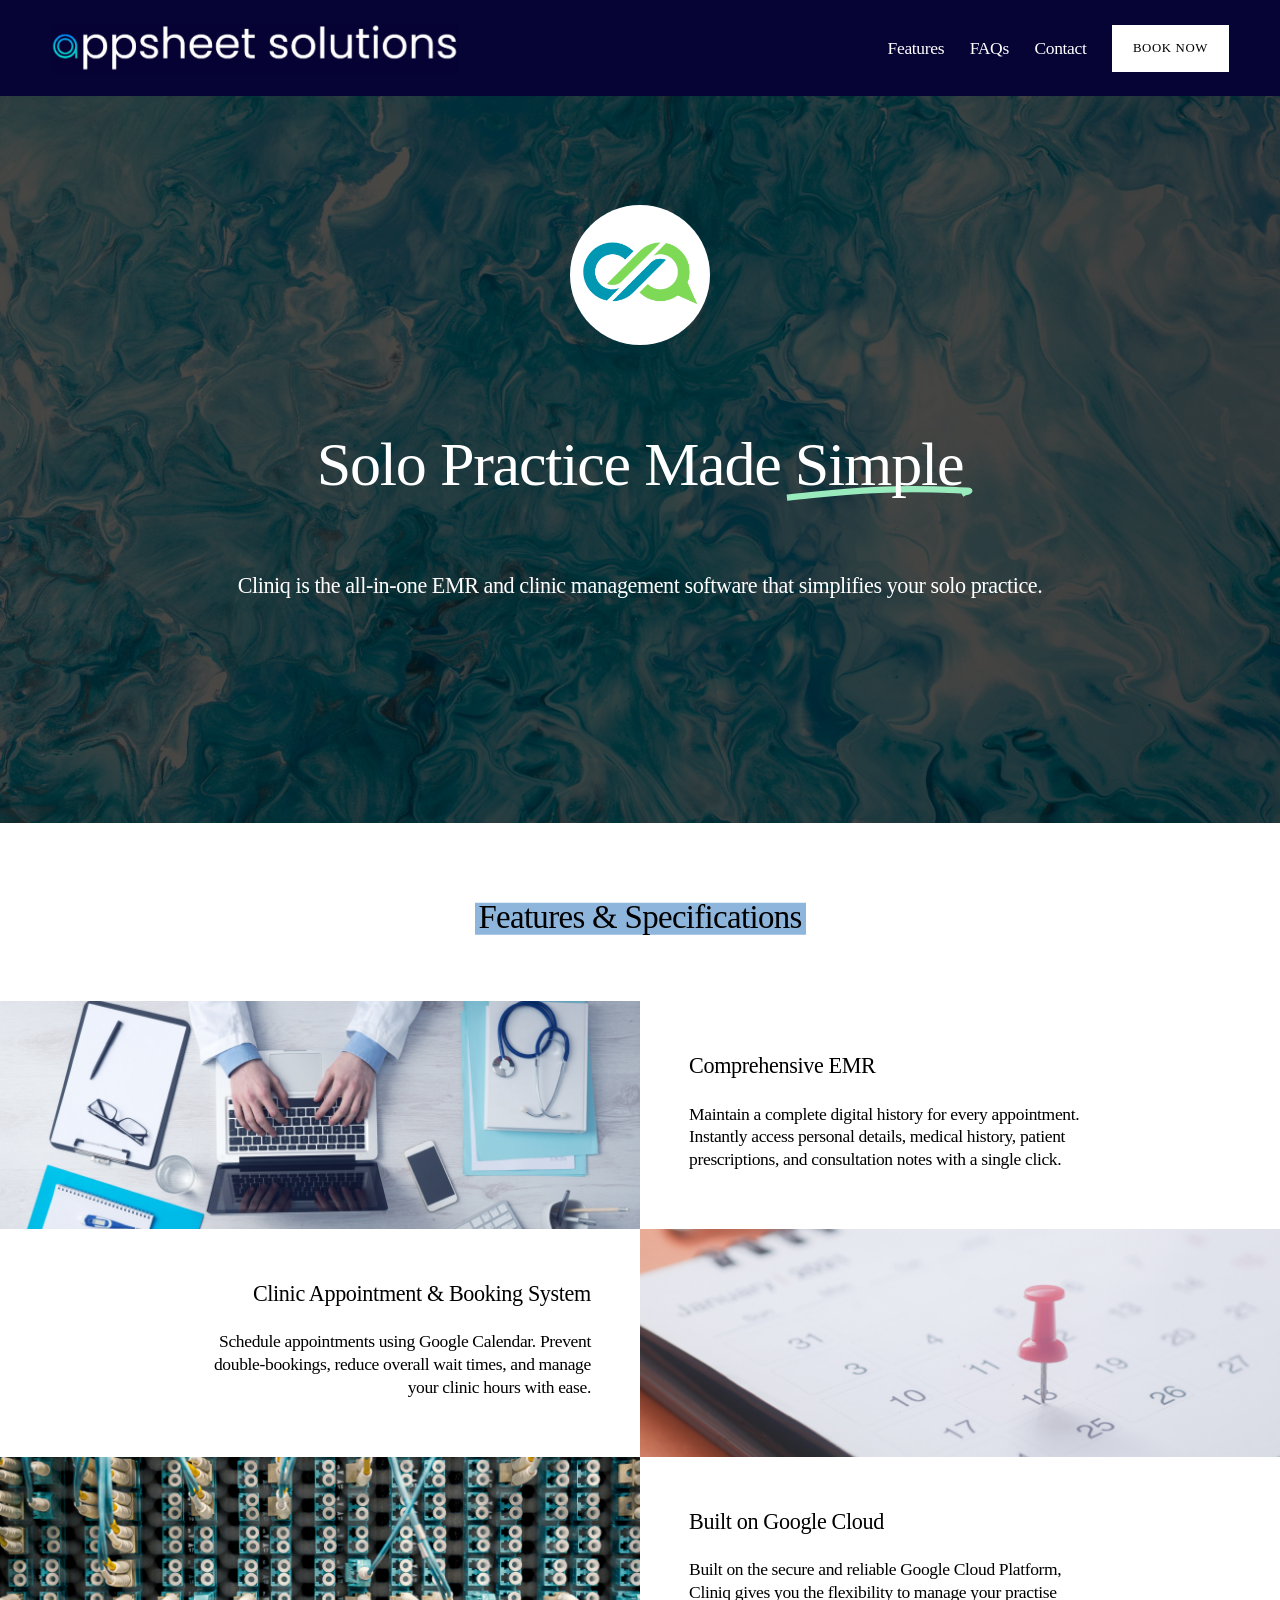
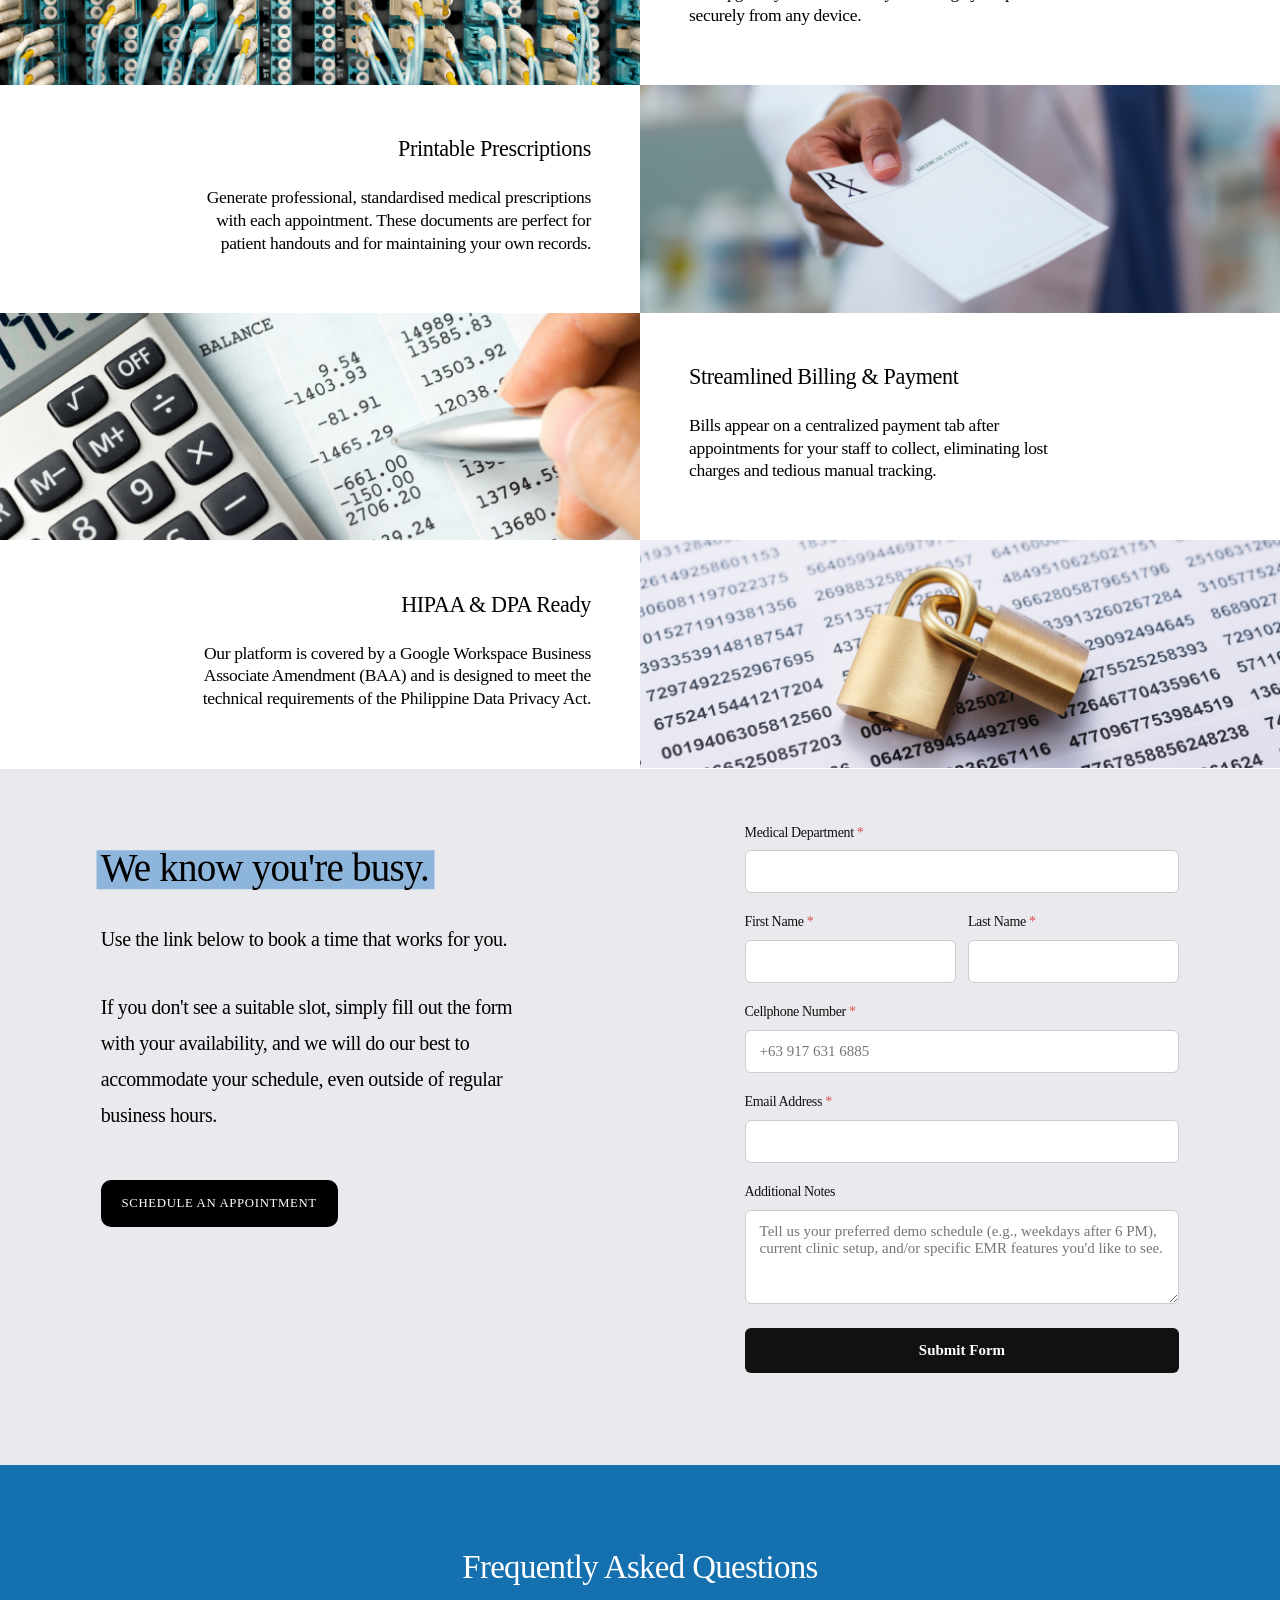
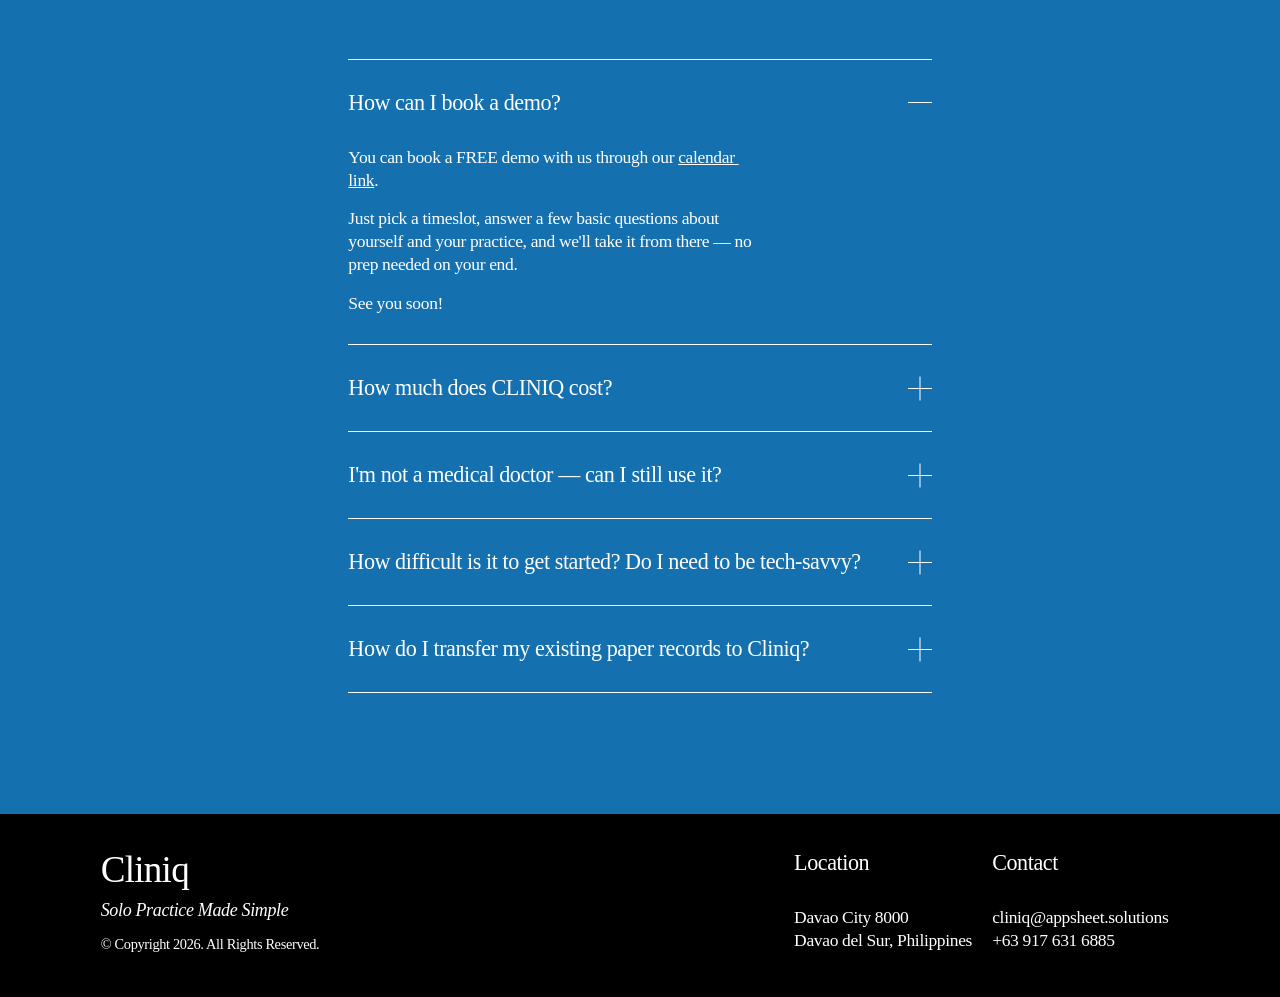
<file: cliniq.html>
<!doctype html>
<html xmlns:og="http://opengraphprotocol.org/schema/" xmlns:fb="http://www.facebook.com/2008/fbml" lang="en-US"  >
  <head>
  <!-- Google tag (gtag.js) -->
  <script async src="https://www.googletagmanager.com/gtag/js?id=G-WEH34EBY9B"></script>
  <script>
    window.dataLayer = window.dataLayer || [];
    function gtag(){dataLayer.push(arguments);}
    gtag('js', new Date());
  
    gtag('config', 'G-WEH34EBY9B');
  </script>
  <base href="">
  <script src="js/rerouter.js"></script>
    <meta http-equiv="X-UA-Compatible" content="IE=edge,chrome=1">
    <meta name="viewport" content="width=device-width, initial-scale=1">

<meta charset="utf-8" />
<title>Cliniq | EMR for Philippine Doctors & Healthcare Practitioners</title>
<meta name="description" content="Cliniq is the all-in-one EMR and clinic management software designed for doctors and solo practitioners in the Philippines. Solo practice made simple." />
<link rel="icon" type="image/png" href="images/cliniq_logo.ico"/>

<!-- Open Graph / Facebook / Viber / Messenger -->
<meta property="og:type" content="website"/>
<meta property="og:site_name" content="Cliniq EMR"/>
<meta property="og:title" content="Cliniq | EMR for Philippine Doctors & Healthcare Practitioners"/>
<meta property="og:description" content="Cliniq is the all-in-one EMR and clinic management software that simplifies your solo practice. Spend less time on admin and more time with your patients."/>
<meta property="og:image" content="images/cliniq_logo.png"/>

<!-- Twitter / X -->
<meta name="twitter:card" content="summary"/>
<meta name="twitter:title" content="Cliniq | EMR for Philippine Doctors & Healthcare Practitioners"/>
<meta name="twitter:description" content="All-in-one EMR and clinic management software built for doctors and healthcare practitioners in the Philippines."/>
<meta name="twitter:image" content="images/cliniq_logo.png"/>

<!-- Schema / Google Rich Snippets -->
<meta itemprop="name" content="Cliniq | EMR for Philippine Doctors & Healthcare Practitioners"/>
<meta itemprop="description" content="Cliniq is the all-in-one EMR and clinic management software designed for doctors and solo practitioners in the Philippines. Solo practice made simple."/>
<meta itemprop="image" content="images/cliniq_logo.png"/>
<link rel="image_src" href="images/cliniq_logo.png" />

<link rel="preconnect" href="https://images.squarespace-cdn.com">
<link rel="preconnect" href="https://file.squarespace-cdn.com" crossorigin>
<style data-sqsp-font-ids="6a313aef7d426c0f400804d1">
/* vietnamese */
@font-face {
  font-family: 'Roboto';
  font-style: italic;
  font-weight: 700;
  font-display: swap;
  src: url('https://file.squarespace-cdn.com/content/v2/namespaces/fonts/libraries/sqsp/assets/32124223-3d78-430f-818e-06aa11c55489/vietnamese.woff2') format('woff2');
  unicode-range: U+0102-0103, U+0110-0111, U+0128-0129, U+0168-0169, U+01A0-01A1, U+01AF-01B0, U+0300-0301, U+0303-0304, U+0308-0309, U+0323, U+0329, U+1EA0-1EF9, U+20AB;
}
/* math */
@font-face {
  font-family: 'Roboto';
  font-style: italic;
  font-weight: 700;
  font-display: swap;
  src: url('https://file.squarespace-cdn.com/content/v2/namespaces/fonts/libraries/sqsp/assets/8f957e17-9000-4298-8062-b8dabbbc923e/math.woff2') format('woff2');
  unicode-range: U+0302-0303, U+0305, U+0307-0308, U+0310, U+0312, U+0315, U+031A, U+0326-0327, U+032C, U+032F-0330, U+0332-0333, U+0338, U+033A, U+0346, U+034D, U+0391-03A1, U+03A3-03A9, U+03B1-03C9, U+03D1, U+03D5-03D6, U+03F0-03F1, U+03F4-03F5, U+2016-2017, U+2034-2038, U+203C, U+2040, U+2043, U+2047, U+2050, U+2057, U+205F, U+2070-2071, U+2074-208E, U+2090-209C, U+20D0-20DC, U+20E1, U+20E5-20EF, U+2100-2112, U+2114-2115, U+2117-2121, U+2123-214F, U+2190, U+2192, U+2194-21AE, U+21B0-21E5, U+21F1-21F2, U+21F4-2211, U+2213-2214, U+2216-22FF, U+2308-230B, U+2310, U+2319, U+231C-2321, U+2336-237A, U+237C, U+2395, U+239B-23B7, U+23D0, U+23DC-23E1, U+2474-2475, U+25AF, U+25B3, U+25B7, U+25BD, U+25C1, U+25CA, U+25CC, U+25FB, U+266D-266F, U+27C0-27FF, U+2900-2AFF, U+2B0E-2B11, U+2B30-2B4C, U+2BFE, U+3030, U+FF5B, U+FF5D, U+1D400-1D7FF, U+1EE00-1EEFF;
}
/* greek-ext */
@font-face {
  font-family: 'Roboto';
  font-style: italic;
  font-weight: 700;
  font-display: swap;
  src: url('https://file.squarespace-cdn.com/content/v2/namespaces/fonts/libraries/sqsp/assets/720d34a4-67e3-4587-9908-bd17ceb60725/greek-ext.woff2') format('woff2');
  unicode-range: U+1F00-1FFF;
}
/* symbols */
@font-face {
  font-family: 'Roboto';
  font-style: italic;
  font-weight: 700;
  font-display: swap;
  src: url('https://file.squarespace-cdn.com/content/v2/namespaces/fonts/libraries/sqsp/assets/19fac8d0-dc79-4015-8656-768da50a2a13/symbols.woff2') format('woff2');
  unicode-range: U+0001-000C, U+000E-001F, U+007F-009F, U+20DD-20E0, U+20E2-20E4, U+2150-218F, U+2190, U+2192, U+2194-2199, U+21AF, U+21E6-21F0, U+21F3, U+2218-2219, U+2299, U+22C4-22C6, U+2300-243F, U+2440-244A, U+2460-24FF, U+25A0-27BF, U+2800-28FF, U+2921-2922, U+2981, U+29BF, U+29EB, U+2B00-2BFF, U+4DC0-4DFF, U+FFF9-FFFB, U+10140-1018E, U+10190-1019C, U+101A0, U+101D0-101FD, U+102E0-102FB, U+10E60-10E7E, U+1D2C0-1D2D3, U+1D2E0-1D37F, U+1F000-1F0FF, U+1F100-1F1AD, U+1F1E6-1F1FF, U+1F30D-1F30F, U+1F315, U+1F31C, U+1F31E, U+1F320-1F32C, U+1F336, U+1F378, U+1F37D, U+1F382, U+1F393-1F39F, U+1F3A7-1F3A8, U+1F3AC-1F3AF, U+1F3C2, U+1F3C4-1F3C6, U+1F3CA-1F3CE, U+1F3D4-1F3E0, U+1F3ED, U+1F3F1-1F3F3, U+1F3F5-1F3F7, U+1F408, U+1F415, U+1F41F, U+1F426, U+1F43F, U+1F441-1F442, U+1F444, U+1F446-1F449, U+1F44C-1F44E, U+1F453, U+1F46A, U+1F47D, U+1F4A3, U+1F4B0, U+1F4B3, U+1F4B9, U+1F4BB, U+1F4BF, U+1F4C8-1F4CB, U+1F4D6, U+1F4DA, U+1F4DF, U+1F4E3-1F4E6, U+1F4EA-1F4ED, U+1F4F7, U+1F4F9-1F4FB, U+1F4FD-1F4FE, U+1F503, U+1F507-1F50B, U+1F50D, U+1F512-1F513, U+1F53E-1F54A, U+1F54F-1F5FA, U+1F610, U+1F650-1F67F, U+1F687, U+1F68D, U+1F691, U+1F694, U+1F698, U+1F6AD, U+1F6B2, U+1F6B9-1F6BA, U+1F6BC, U+1F6C6-1F6CF, U+1F6D3-1F6D7, U+1F6E0-1F6EA, U+1F6F0-1F6F3, U+1F6F7-1F6FC, U+1F700-1F7FF, U+1F800-1F80B, U+1F810-1F847, U+1F850-1F859, U+1F860-1F887, U+1F890-1F8AD, U+1F8B0-1F8BB, U+1F8C0-1F8C1, U+1F900-1F90B, U+1F93B, U+1F946, U+1F984, U+1F996, U+1F9E9, U+1FA00-1FA6F, U+1FA70-1FA7C, U+1FA80-1FA89, U+1FA8F-1FAC6, U+1FACE-1FADC, U+1FADF-1FAE9, U+1FAF0-1FAF8, U+1FB00-1FBFF;
}
/* greek */
@font-face {
  font-family: 'Roboto';
  font-style: italic;
  font-weight: 700;
  font-display: swap;
  src: url('https://file.squarespace-cdn.com/content/v2/namespaces/fonts/libraries/sqsp/assets/3a02bd10-119c-4f30-873d-73eab06f8462/greek.woff2') format('woff2');
  unicode-range: U+0370-0377, U+037A-037F, U+0384-038A, U+038C, U+038E-03A1, U+03A3-03FF;
}
/* cyrillic-ext */
@font-face {
  font-family: 'Roboto';
  font-style: italic;
  font-weight: 700;
  font-display: swap;
  src: url('https://file.squarespace-cdn.com/content/v2/namespaces/fonts/libraries/sqsp/assets/be933463-a4a6-4509-b5fb-f31eda8fbdef/cyrillic-ext.woff2') format('woff2');
  unicode-range: U+0460-052F, U+1C80-1C8A, U+20B4, U+2DE0-2DFF, U+A640-A69F, U+FE2E-FE2F;
}
/* latin */
@font-face {
  font-family: 'Roboto';
  font-style: italic;
  font-weight: 700;
  font-display: swap;
  src: url('https://file.squarespace-cdn.com/content/v2/namespaces/fonts/libraries/sqsp/assets/7eb1420a-ddb6-4804-ae07-1af5dfc2a7f5/latin.woff2') format('woff2');
  unicode-range: U+0000-00FF, U+0131, U+0152-0153, U+02BB-02BC, U+02C6, U+02DA, U+02DC, U+0304, U+0308, U+0329, U+2000-206F, U+20AC, U+2122, U+2191, U+2193, U+2212, U+2215, U+FEFF, U+FFFD;
}
/* latin-ext */
@font-face {
  font-family: 'Roboto';
  font-style: italic;
  font-weight: 700;
  font-display: swap;
  src: url('https://file.squarespace-cdn.com/content/v2/namespaces/fonts/libraries/sqsp/assets/a1817c48-4c90-4bc9-9077-0161466f6da9/latin-ext.woff2') format('woff2');
  unicode-range: U+0100-02BA, U+02BD-02C5, U+02C7-02CC, U+02CE-02D7, U+02DD-02FF, U+0304, U+0308, U+0329, U+1D00-1DBF, U+1E00-1E9F, U+1EF2-1EFF, U+2020, U+20A0-20AB, U+20AD-20C0, U+2113, U+2C60-2C7F, U+A720-A7FF;
}
/* cyrillic */
@font-face {
  font-family: 'Roboto';
  font-style: italic;
  font-weight: 700;
  font-display: swap;
  src: url('https://file.squarespace-cdn.com/content/v2/namespaces/fonts/libraries/sqsp/assets/b293b402-20dd-4f3e-85ca-99c8ea17fff2/cyrillic.woff2') format('woff2');
  unicode-range: U+0301, U+0400-045F, U+0490-0491, U+04B0-04B1, U+2116;
}
/* cyrillic */
@font-face {
  font-family: 'Roboto';
  font-style: normal;
  font-weight: 500;
  font-display: swap;
  src: url('https://file.squarespace-cdn.com/content/v2/namespaces/fonts/libraries/sqsp/assets/fad7ed37-0964-4ee5-b6b7-14b286a3828b/cyrillic.woff2') format('woff2');
  unicode-range: U+0301, U+0400-045F, U+0490-0491, U+04B0-04B1, U+2116;
}
/* symbols */
@font-face {
  font-family: 'Roboto';
  font-style: normal;
  font-weight: 500;
  font-display: swap;
  src: url('https://file.squarespace-cdn.com/content/v2/namespaces/fonts/libraries/sqsp/assets/e0092146-fb4f-45e2-a328-fbf71bfc1e8d/symbols.woff2') format('woff2');
  unicode-range: U+0001-000C, U+000E-001F, U+007F-009F, U+20DD-20E0, U+20E2-20E4, U+2150-218F, U+2190, U+2192, U+2194-2199, U+21AF, U+21E6-21F0, U+21F3, U+2218-2219, U+2299, U+22C4-22C6, U+2300-243F, U+2440-244A, U+2460-24FF, U+25A0-27BF, U+2800-28FF, U+2921-2922, U+2981, U+29BF, U+29EB, U+2B00-2BFF, U+4DC0-4DFF, U+FFF9-FFFB, U+10140-1018E, U+10190-1019C, U+101A0, U+101D0-101FD, U+102E0-102FB, U+10E60-10E7E, U+1D2C0-1D2D3, U+1D2E0-1D37F, U+1F000-1F0FF, U+1F100-1F1AD, U+1F1E6-1F1FF, U+1F30D-1F30F, U+1F315, U+1F31C, U+1F31E, U+1F320-1F32C, U+1F336, U+1F378, U+1F37D, U+1F382, U+1F393-1F39F, U+1F3A7-1F3A8, U+1F3AC-1F3AF, U+1F3C2, U+1F3C4-1F3C6, U+1F3CA-1F3CE, U+1F3D4-1F3E0, U+1F3ED, U+1F3F1-1F3F3, U+1F3F5-1F3F7, U+1F408, U+1F415, U+1F41F, U+1F426, U+1F43F, U+1F441-1F442, U+1F444, U+1F446-1F449, U+1F44C-1F44E, U+1F453, U+1F46A, U+1F47D, U+1F4A3, U+1F4B0, U+1F4B3, U+1F4B9, U+1F4BB, U+1F4BF, U+1F4C8-1F4CB, U+1F4D6, U+1F4DA, U+1F4DF, U+1F4E3-1F4E6, U+1F4EA-1F4ED, U+1F4F7, U+1F4F9-1F4FB, U+1F4FD-1F4FE, U+1F503, U+1F507-1F50B, U+1F50D, U+1F512-1F513, U+1F53E-1F54A, U+1F54F-1F5FA, U+1F610, U+1F650-1F67F, U+1F687, U+1F68D, U+1F691, U+1F694, U+1F698, U+1F6AD, U+1F6B2, U+1F6B9-1F6BA, U+1F6BC, U+1F6C6-1F6CF, U+1F6D3-1F6D7, U+1F6E0-1F6EA, U+1F6F0-1F6F3, U+1F6F7-1F6FC, U+1F700-1F7FF, U+1F800-1F80B, U+1F810-1F847, U+1F850-1F859, U+1F860-1F887, U+1F890-1F8AD, U+1F8B0-1F8BB, U+1F8C0-1F8C1, U+1F900-1F90B, U+1F93B, U+1F946, U+1F984, U+1F996, U+1F9E9, U+1FA00-1FA6F, U+1FA70-1FA7C, U+1FA80-1FA89, U+1FA8F-1FAC6, U+1FACE-1FADC, U+1FADF-1FAE9, U+1FAF0-1FAF8, U+1FB00-1FBFF;
}
/* vietnamese */
@font-face {
  font-family: 'Roboto';
  font-style: normal;
  font-weight: 500;
  font-display: swap;
  src: url('https://file.squarespace-cdn.com/content/v2/namespaces/fonts/libraries/sqsp/assets/56fce481-1cf3-4a34-b102-0b61183f3b4e/vietnamese.woff2') format('woff2');
  unicode-range: U+0102-0103, U+0110-0111, U+0128-0129, U+0168-0169, U+01A0-01A1, U+01AF-01B0, U+0300-0301, U+0303-0304, U+0308-0309, U+0323, U+0329, U+1EA0-1EF9, U+20AB;
}
/* math */
@font-face {
  font-family: 'Roboto';
  font-style: normal;
  font-weight: 500;
  font-display: swap;
  src: url('https://file.squarespace-cdn.com/content/v2/namespaces/fonts/libraries/sqsp/assets/fb416ef7-5714-4e63-b91c-d9f6d8f9afa0/math.woff2') format('woff2');
  unicode-range: U+0302-0303, U+0305, U+0307-0308, U+0310, U+0312, U+0315, U+031A, U+0326-0327, U+032C, U+032F-0330, U+0332-0333, U+0338, U+033A, U+0346, U+034D, U+0391-03A1, U+03A3-03A9, U+03B1-03C9, U+03D1, U+03D5-03D6, U+03F0-03F1, U+03F4-03F5, U+2016-2017, U+2034-2038, U+203C, U+2040, U+2043, U+2047, U+2050, U+2057, U+205F, U+2070-2071, U+2074-208E, U+2090-209C, U+20D0-20DC, U+20E1, U+20E5-20EF, U+2100-2112, U+2114-2115, U+2117-2121, U+2123-214F, U+2190, U+2192, U+2194-21AE, U+21B0-21E5, U+21F1-21F2, U+21F4-2211, U+2213-2214, U+2216-22FF, U+2308-230B, U+2310, U+2319, U+231C-2321, U+2336-237A, U+237C, U+2395, U+239B-23B7, U+23D0, U+23DC-23E1, U+2474-2475, U+25AF, U+25B3, U+25B7, U+25BD, U+25C1, U+25CA, U+25CC, U+25FB, U+266D-266F, U+27C0-27FF, U+2900-2AFF, U+2B0E-2B11, U+2B30-2B4C, U+2BFE, U+3030, U+FF5B, U+FF5D, U+1D400-1D7FF, U+1EE00-1EEFF;
}
/* greek-ext */
@font-face {
  font-family: 'Roboto';
  font-style: normal;
  font-weight: 500;
  font-display: swap;
  src: url('https://file.squarespace-cdn.com/content/v2/namespaces/fonts/libraries/sqsp/assets/72a07353-5b69-441d-af71-e3effebb7f1b/greek-ext.woff2') format('woff2');
  unicode-range: U+1F00-1FFF;
}
/* latin */
@font-face {
  font-family: 'Roboto';
  font-style: normal;
  font-weight: 500;
  font-display: swap;
  src: url('https://file.squarespace-cdn.com/content/v2/namespaces/fonts/libraries/sqsp/assets/49329ce9-f793-425f-af67-20bbe10ae35e/latin.woff2') format('woff2');
  unicode-range: U+0000-00FF, U+0131, U+0152-0153, U+02BB-02BC, U+02C6, U+02DA, U+02DC, U+0304, U+0308, U+0329, U+2000-206F, U+20AC, U+2122, U+2191, U+2193, U+2212, U+2215, U+FEFF, U+FFFD;
}
/* latin-ext */
@font-face {
  font-family: 'Roboto';
  font-style: normal;
  font-weight: 500;
  font-display: swap;
  src: url('https://file.squarespace-cdn.com/content/v2/namespaces/fonts/libraries/sqsp/assets/4aae9f5f-c8d9-4b2e-b72e-7d819d59f66b/latin-ext.woff2') format('woff2');
  unicode-range: U+0100-02BA, U+02BD-02C5, U+02C7-02CC, U+02CE-02D7, U+02DD-02FF, U+0304, U+0308, U+0329, U+1D00-1DBF, U+1E00-1E9F, U+1EF2-1EFF, U+2020, U+20A0-20AB, U+20AD-20C0, U+2113, U+2C60-2C7F, U+A720-A7FF;
}
/* cyrillic-ext */
@font-face {
  font-family: 'Roboto';
  font-style: normal;
  font-weight: 500;
  font-display: swap;
  src: url('https://file.squarespace-cdn.com/content/v2/namespaces/fonts/libraries/sqsp/assets/0e7ed652-a5f2-40d2-a066-7cb9a2b10e8b/cyrillic-ext.woff2') format('woff2');
  unicode-range: U+0460-052F, U+1C80-1C8A, U+20B4, U+2DE0-2DFF, U+A640-A69F, U+FE2E-FE2F;
}
/* greek */
@font-face {
  font-family: 'Roboto';
  font-style: normal;
  font-weight: 500;
  font-display: swap;
  src: url('https://file.squarespace-cdn.com/content/v2/namespaces/fonts/libraries/sqsp/assets/11e271d1-ca90-414b-a4cb-990271d6237c/greek.woff2') format('woff2');
  unicode-range: U+0370-0377, U+037A-037F, U+0384-038A, U+038C, U+038E-03A1, U+03A3-03FF;
}
/* math */
@font-face {
  font-family: 'Roboto';
  font-style: normal;
  font-weight: 400;
  font-display: swap;
  src: url('https://file.squarespace-cdn.com/content/v2/namespaces/fonts/libraries/sqsp/assets/8a9618fb-2f5c-401e-903f-4f3e76d46ee3/math.woff2') format('woff2');
  unicode-range: U+0302-0303, U+0305, U+0307-0308, U+0310, U+0312, U+0315, U+031A, U+0326-0327, U+032C, U+032F-0330, U+0332-0333, U+0338, U+033A, U+0346, U+034D, U+0391-03A1, U+03A3-03A9, U+03B1-03C9, U+03D1, U+03D5-03D6, U+03F0-03F1, U+03F4-03F5, U+2016-2017, U+2034-2038, U+203C, U+2040, U+2043, U+2047, U+2050, U+2057, U+205F, U+2070-2071, U+2074-208E, U+2090-209C, U+20D0-20DC, U+20E1, U+20E5-20EF, U+2100-2112, U+2114-2115, U+2117-2121, U+2123-214F, U+2190, U+2192, U+2194-21AE, U+21B0-21E5, U+21F1-21F2, U+21F4-2211, U+2213-2214, U+2216-22FF, U+2308-230B, U+2310, U+2319, U+231C-2321, U+2336-237A, U+237C, U+2395, U+239B-23B7, U+23D0, U+23DC-23E1, U+2474-2475, U+25AF, U+25B3, U+25B7, U+25BD, U+25C1, U+25CA, U+25CC, U+25FB, U+266D-266F, U+27C0-27FF, U+2900-2AFF, U+2B0E-2B11, U+2B30-2B4C, U+2BFE, U+3030, U+FF5B, U+FF5D, U+1D400-1D7FF, U+1EE00-1EEFF;
}
/* greek-ext */
@font-face {
  font-family: 'Roboto';
  font-style: normal;
  font-weight: 400;
  font-display: swap;
  src: url('https://file.squarespace-cdn.com/content/v2/namespaces/fonts/libraries/sqsp/assets/e7721029-9c93-41a2-9c65-a50bc7ee984c/greek-ext.woff2') format('woff2');
  unicode-range: U+1F00-1FFF;
}
/* latin */
@font-face {
  font-family: 'Roboto';
  font-style: normal;
  font-weight: 400;
  font-display: swap;
  src: url('https://file.squarespace-cdn.com/content/v2/namespaces/fonts/libraries/sqsp/assets/74534a3f-2c12-4fac-b36b-7d5fffdca709/latin.woff2') format('woff2');
  unicode-range: U+0000-00FF, U+0131, U+0152-0153, U+02BB-02BC, U+02C6, U+02DA, U+02DC, U+0304, U+0308, U+0329, U+2000-206F, U+20AC, U+2122, U+2191, U+2193, U+2212, U+2215, U+FEFF, U+FFFD;
}
/* greek */
@font-face {
  font-family: 'Roboto';
  font-style: normal;
  font-weight: 400;
  font-display: swap;
  src: url('https://file.squarespace-cdn.com/content/v2/namespaces/fonts/libraries/sqsp/assets/8c396c29-f890-459f-b884-db4d54948998/greek.woff2') format('woff2');
  unicode-range: U+0370-0377, U+037A-037F, U+0384-038A, U+038C, U+038E-03A1, U+03A3-03FF;
}
/* latin-ext */
@font-face {
  font-family: 'Roboto';
  font-style: normal;
  font-weight: 400;
  font-display: swap;
  src: url('https://file.squarespace-cdn.com/content/v2/namespaces/fonts/libraries/sqsp/assets/b6a444ac-6c80-4487-a860-e33cd6d5cf98/latin-ext.woff2') format('woff2');
  unicode-range: U+0100-02BA, U+02BD-02C5, U+02C7-02CC, U+02CE-02D7, U+02DD-02FF, U+0304, U+0308, U+0329, U+1D00-1DBF, U+1E00-1E9F, U+1EF2-1EFF, U+2020, U+20A0-20AB, U+20AD-20C0, U+2113, U+2C60-2C7F, U+A720-A7FF;
}
/* vietnamese */
@font-face {
  font-family: 'Roboto';
  font-style: normal;
  font-weight: 400;
  font-display: swap;
  src: url('https://file.squarespace-cdn.com/content/v2/namespaces/fonts/libraries/sqsp/assets/8123d4cd-3a2a-4166-b38e-b779581b81d3/vietnamese.woff2') format('woff2');
  unicode-range: U+0102-0103, U+0110-0111, U+0128-0129, U+0168-0169, U+01A0-01A1, U+01AF-01B0, U+0300-0301, U+0303-0304, U+0308-0309, U+0323, U+0329, U+1EA0-1EF9, U+20AB;
}
/* cyrillic */
@font-face {
  font-family: 'Roboto';
  font-style: normal;
  font-weight: 400;
  font-display: swap;
  src: url('https://file.squarespace-cdn.com/content/v2/namespaces/fonts/libraries/sqsp/assets/12708170-a296-4d2c-a4f4-3dd81b4d8208/cyrillic.woff2') format('woff2');
  unicode-range: U+0301, U+0400-045F, U+0490-0491, U+04B0-04B1, U+2116;
}
/* symbols */
@font-face {
  font-family: 'Roboto';
  font-style: normal;
  font-weight: 400;
  font-display: swap;
  src: url('https://file.squarespace-cdn.com/content/v2/namespaces/fonts/libraries/sqsp/assets/0875af1a-79ef-4b4e-9f6c-f03b4dff8766/symbols.woff2') format('woff2');
  unicode-range: U+0001-000C, U+000E-001F, U+007F-009F, U+20DD-20E0, U+20E2-20E4, U+2150-218F, U+2190, U+2192, U+2194-2199, U+21AF, U+21E6-21F0, U+21F3, U+2218-2219, U+2299, U+22C4-22C6, U+2300-243F, U+2440-244A, U+2460-24FF, U+25A0-27BF, U+2800-28FF, U+2921-2922, U+2981, U+29BF, U+29EB, U+2B00-2BFF, U+4DC0-4DFF, U+FFF9-FFFB, U+10140-1018E, U+10190-1019C, U+101A0, U+101D0-101FD, U+102E0-102FB, U+10E60-10E7E, U+1D2C0-1D2D3, U+1D2E0-1D37F, U+1F000-1F0FF, U+1F100-1F1AD, U+1F1E6-1F1FF, U+1F30D-1F30F, U+1F315, U+1F31C, U+1F31E, U+1F320-1F32C, U+1F336, U+1F378, U+1F37D, U+1F382, U+1F393-1F39F, U+1F3A7-1F3A8, U+1F3AC-1F3AF, U+1F3C2, U+1F3C4-1F3C6, U+1F3CA-1F3CE, U+1F3D4-1F3E0, U+1F3ED, U+1F3F1-1F3F3, U+1F3F5-1F3F7, U+1F408, U+1F415, U+1F41F, U+1F426, U+1F43F, U+1F441-1F442, U+1F444, U+1F446-1F449, U+1F44C-1F44E, U+1F453, U+1F46A, U+1F47D, U+1F4A3, U+1F4B0, U+1F4B3, U+1F4B9, U+1F4BB, U+1F4BF, U+1F4C8-1F4CB, U+1F4D6, U+1F4DA, U+1F4DF, U+1F4E3-1F4E6, U+1F4EA-1F4ED, U+1F4F7, U+1F4F9-1F4FB, U+1F4FD-1F4FE, U+1F503, U+1F507-1F50B, U+1F50D, U+1F512-1F513, U+1F53E-1F54A, U+1F54F-1F5FA, U+1F610, U+1F650-1F67F, U+1F687, U+1F68D, U+1F691, U+1F694, U+1F698, U+1F6AD, U+1F6B2, U+1F6B9-1F6BA, U+1F6BC, U+1F6C6-1F6CF, U+1F6D3-1F6D7, U+1F6E0-1F6EA, U+1F6F0-1F6F3, U+1F6F7-1F6FC, U+1F700-1F7FF, U+1F800-1F80B, U+1F810-1F847, U+1F850-1F859, U+1F860-1F887, U+1F890-1F8AD, U+1F8B0-1F8BB, U+1F8C0-1F8C1, U+1F900-1F90B, U+1F93B, U+1F946, U+1F984, U+1F996, U+1F9E9, U+1FA00-1FA6F, U+1FA70-1FA7C, U+1FA80-1FA89, U+1FA8F-1FAC6, U+1FACE-1FADC, U+1FADF-1FAE9, U+1FAF0-1FAF8, U+1FB00-1FBFF;
}
/* cyrillic-ext */
@font-face {
  font-family: 'Roboto';
  font-style: normal;
  font-weight: 400;
  font-display: swap;
  src: url('https://file.squarespace-cdn.com/content/v2/namespaces/fonts/libraries/sqsp/assets/417a6222-09a6-4e22-9cbf-b14450e5089a/cyrillic-ext.woff2') format('woff2');
  unicode-range: U+0460-052F, U+1C80-1C8A, U+20B4, U+2DE0-2DFF, U+A640-A69F, U+FE2E-FE2F;
}
/* symbols */
@font-face {
  font-family: 'Roboto';
  font-style: normal;
  font-weight: 700;
  font-display: swap;
  src: url('https://file.squarespace-cdn.com/content/v2/namespaces/fonts/libraries/sqsp/assets/9923be8d-a99f-49a2-b2fd-bae522842ba5/symbols.woff2') format('woff2');
  unicode-range: U+0001-000C, U+000E-001F, U+007F-009F, U+20DD-20E0, U+20E2-20E4, U+2150-218F, U+2190, U+2192, U+2194-2199, U+21AF, U+21E6-21F0, U+21F3, U+2218-2219, U+2299, U+22C4-22C6, U+2300-243F, U+2440-244A, U+2460-24FF, U+25A0-27BF, U+2800-28FF, U+2921-2922, U+2981, U+29BF, U+29EB, U+2B00-2BFF, U+4DC0-4DFF, U+FFF9-FFFB, U+10140-1018E, U+10190-1019C, U+101A0, U+101D0-101FD, U+102E0-102FB, U+10E60-10E7E, U+1D2C0-1D2D3, U+1D2E0-1D37F, U+1F000-1F0FF, U+1F100-1F1AD, U+1F1E6-1F1FF, U+1F30D-1F30F, U+1F315, U+1F31C, U+1F31E, U+1F320-1F32C, U+1F336, U+1F378, U+1F37D, U+1F382, U+1F393-1F39F, U+1F3A7-1F3A8, U+1F3AC-1F3AF, U+1F3C2, U+1F3C4-1F3C6, U+1F3CA-1F3CE, U+1F3D4-1F3E0, U+1F3ED, U+1F3F1-1F3F3, U+1F3F5-1F3F7, U+1F408, U+1F415, U+1F41F, U+1F426, U+1F43F, U+1F441-1F442, U+1F444, U+1F446-1F449, U+1F44C-1F44E, U+1F453, U+1F46A, U+1F47D, U+1F4A3, U+1F4B0, U+1F4B3, U+1F4B9, U+1F4BB, U+1F4BF, U+1F4C8-1F4CB, U+1F4D6, U+1F4DA, U+1F4DF, U+1F4E3-1F4E6, U+1F4EA-1F4ED, U+1F4F7, U+1F4F9-1F4FB, U+1F4FD-1F4FE, U+1F503, U+1F507-1F50B, U+1F50D, U+1F512-1F513, U+1F53E-1F54A, U+1F54F-1F5FA, U+1F610, U+1F650-1F67F, U+1F687, U+1F68D, U+1F691, U+1F694, U+1F698, U+1F6AD, U+1F6B2, U+1F6B9-1F6BA, U+1F6BC, U+1F6C6-1F6CF, U+1F6D3-1F6D7, U+1F6E0-1F6EA, U+1F6F0-1F6F3, U+1F6F7-1F6FC, U+1F700-1F7FF, U+1F800-1F80B, U+1F810-1F847, U+1F850-1F859, U+1F860-1F887, U+1F890-1F8AD, U+1F8B0-1F8BB, U+1F8C0-1F8C1, U+1F900-1F90B, U+1F93B, U+1F946, U+1F984, U+1F996, U+1F9E9, U+1FA00-1FA6F, U+1FA70-1FA7C, U+1FA80-1FA89, U+1FA8F-1FAC6, U+1FACE-1FADC, U+1FADF-1FAE9, U+1FAF0-1FAF8, U+1FB00-1FBFF;
}
/* cyrillic-ext */
@font-face {
  font-family: 'Roboto';
  font-style: normal;
  font-weight: 700;
  font-display: swap;
  src: url('https://file.squarespace-cdn.com/content/v2/namespaces/fonts/libraries/sqsp/assets/6a29584f-d3e3-4df6-aa10-438bbe84154c/cyrillic-ext.woff2') format('woff2');
  unicode-range: U+0460-052F, U+1C80-1C8A, U+20B4, U+2DE0-2DFF, U+A640-A69F, U+FE2E-FE2F;
}
/* vietnamese */
@font-face {
  font-family: 'Roboto';
  font-style: normal;
  font-weight: 700;
  font-display: swap;
  src: url('https://file.squarespace-cdn.com/content/v2/namespaces/fonts/libraries/sqsp/assets/6d95ad77-e6be-4fca-a1d0-be405a16636e/vietnamese.woff2') format('woff2');
  unicode-range: U+0102-0103, U+0110-0111, U+0128-0129, U+0168-0169, U+01A0-01A1, U+01AF-01B0, U+0300-0301, U+0303-0304, U+0308-0309, U+0323, U+0329, U+1EA0-1EF9, U+20AB;
}
/* latin */
@font-face {
  font-family: 'Roboto';
  font-style: normal;
  font-weight: 700;
  font-display: swap;
  src: url('https://file.squarespace-cdn.com/content/v2/namespaces/fonts/libraries/sqsp/assets/c5eb5305-ba43-45a4-97e1-2fcb7b175375/latin.woff2') format('woff2');
  unicode-range: U+0000-00FF, U+0131, U+0152-0153, U+02BB-02BC, U+02C6, U+02DA, U+02DC, U+0304, U+0308, U+0329, U+2000-206F, U+20AC, U+2122, U+2191, U+2193, U+2212, U+2215, U+FEFF, U+FFFD;
}
/* cyrillic */
@font-face {
  font-family: 'Roboto';
  font-style: normal;
  font-weight: 700;
  font-display: swap;
  src: url('https://file.squarespace-cdn.com/content/v2/namespaces/fonts/libraries/sqsp/assets/dc9f925f-96f9-45dd-8ee0-5d18b8bff025/cyrillic.woff2') format('woff2');
  unicode-range: U+0301, U+0400-045F, U+0490-0491, U+04B0-04B1, U+2116;
}
/* latin-ext */
@font-face {
  font-family: 'Roboto';
  font-style: normal;
  font-weight: 700;
  font-display: swap;
  src: url('https://file.squarespace-cdn.com/content/v2/namespaces/fonts/libraries/sqsp/assets/0bf6b02d-72f7-4a4a-b433-cd008fec7/latin-ext.woff2') format('woff2');
  unicode-range: U+0100-02BA, U+02BD-02C5, U+02C7-02CC, U+02CE-02D7, U+02DD-02FF, U+0304, U+0308, U+0329, U+1D00-1DBF, U+1E00-1E9F, U+1EF2-1EFF, U+2020, U+20A0-20AB, U+20AD-20C0, U+2113, U+2C60-2C7F, U+A720-A7FF;
}
/* math */
@font-face {
  font-family: 'Roboto';
  font-style: normal;
  font-weight: 700;
  font-display: swap;
  src: url('https://file.squarespace-cdn.com/content/v2/namespaces/fonts/libraries/sqsp/assets/a3bf04da-357d-4409-b9fd-f0ea12312937/math.woff2') format('woff2');
  unicode-range: U+0302-0303, U+0305, U+0307-0308, U+0310, U+0312, U+0315, U+031A, U+0326-0327, U+032C, U+032F-0330, U+0332-0333, U+0338, U+033A, U+0346, U+034D, U+0391-03A1, U+03A3-03A9, U+03B1-03C9, U+03D1, U+03D5-03D6, U+03F0-03F1, U+03F4-03F5, U+2016-2017, U+2034-2038, U+203C, U+2040, U+2043, U+2047, U+2050, U+2057, U+205F, U+2070-2071, U+2074-208E, U+2090-209C, U+20D0-20DC, U+20E1, U+20E5-20EF, U+2100-2112, U+2114-2115, U+2117-2121, U+2123-214F, U+2190, U+2192, U+2194-21AE, U+21B0-21E5, U+21F1-21F2, U+21F4-2211, U+2213-2214, U+2216-22FF, U+2308-230B, U+2310, U+2319, U+231C-2321, U+2336-237A, U+237C, U+2395, U+239B-23B7, U+23D0, U+23DC-23E1, U+2474-2475, U+25AF, U+25B3, U+25B7, U+25BD, U+25C1, U+25CA, U+25CC, U+25FB, U+266D-266F, U+27C0-27FF, U+2900-2AFF, U+2B0E-2B11, U+2B30-2B4C, U+2BFE, U+3030, U+FF5B, U+FF5D, U+1D400-1D7FF, U+1EE00-1EEFF;
}
/* greek */
@font-face {
  font-family: 'Roboto';
  font-style: normal;
  font-weight: 700;
  font-display: swap;
  src: url('https://file.squarespace-cdn.com/content/v2/namespaces/fonts/libraries/sqsp/assets/173c33cf-d1cb-443b-895a-813cec1f5ecd/greek.woff2') format('woff2');
  unicode-range: U+0370-0377, U+037A-037F, U+0384-038A, U+038C, U+038E-03A1, U+03A3-03FF;
}
/* greek-ext */
@font-face {
  font-family: 'Roboto';
  font-style: normal;
  font-weight: 700;
  font-display: swap;
  src: url('https://file.squarespace-cdn.com/content/v2/namespaces/fonts/libraries/sqsp/assets/598477ce-56af-4bab-bb7e-d9907ec93691/greek-ext.woff2') format('woff2');
  unicode-range: U+1F00-1FFF;
}
/* symbols */
@font-face {
  font-family: 'Roboto';
  font-style: italic;
  font-weight: 400;
  font-display: swap;
  src: url('https://file.squarespace-cdn.com/content/v2/namespaces/fonts/libraries/sqsp/assets/eaedd48f-746c-4c2e-b2db-d48b6c870667/symbols.woff2') format('woff2');
  unicode-range: U+0001-000C, U+000E-001F, U+007F-009F, U+20DD-20E0, U+20E2-20E4, U+2150-218F, U+2190, U+2192, U+2194-2199, U+21AF, U+21E6-21F0, U+21F3, U+2218-2219, U+2299, U+22C4-22C6, U+2300-243F, U+2440-244A, U+2460-24FF, U+25A0-27BF, U+2800-28FF, U+2921-2922, U+2981, U+29BF, U+29EB, U+2B00-2BFF, U+4DC0-4DFF, U+FFF9-FFFB, U+10140-1018E, U+10190-1019C, U+101A0, U+101D0-101FD, U+102E0-102FB, U+10E60-10E7E, U+1D2C0-1D2D3, U+1D2E0-1D37F, U+1F000-1F0FF, U+1F100-1F1AD, U+1F1E6-1F1FF, U+1F30D-1F30F, U+1F315, U+1F31C, U+1F31E, U+1F320-1F32C, U+1F336, U+1F378, U+1F37D, U+1F382, U+1F393-1F39F, U+1F3A7-1F3A8, U+1F3AC-1F3AF, U+1F3C2, U+1F3C4-1F3C6, U+1F3CA-1F3CE, U+1F3D4-1F3E0, U+1F3ED, U+1F3F1-1F3F3, U+1F3F5-1F3F7, U+1F408, U+1F415, U+1F41F, U+1F426, U+1F43F, U+1F441-1F442, U+1F444, U+1F446-1F449, U+1F44C-1F44E, U+1F453, U+1F46A, U+1F47D, U+1F4A3, U+1F4B0, U+1F4B3, U+1F4B9, U+1F4BB, U+1F4BF, U+1F4C8-1F4CB, U+1F4D6, U+1F4DA, U+1F4DF, U+1F4E3-1F4E6, U+1F4EA-1F4ED, U+1F4F7, U+1F4F9-1F4FB, U+1F4FD-1F4FE, U+1F503, U+1F507-1F50B, U+1F50D, U+1F512-1F513, U+1F53E-1F54A, U+1F54F-1F5FA, U+1F610, U+1F650-1F67F, U+1F687, U+1F68D, U+1F691, U+1F694, U+1F698, U+1F6AD, U+1F6B2, U+1F6B9-1F6BA, U+1F6BC, U+1F6C6-1F6CF, U+1F6D3-1F6D7, U+1F6E0-1F6EA, U+1F6F0-1F6F3, U+1F6F7-1F6FC, U+1F700-1F7FF, U+1F800-1F80B, U+1F810-1F847, U+1F850-1F859, U+1F860-1F887, U+1F890-1F8AD, U+1F8B0-1F8BB, U+1F8C0-1F8C1, U+1F900-1F90B, U+1F93B, U+1F946, U+1F984, U+1F996, U+1F9E9, U+1FA00-1FA6F, U+1FA70-1FA7C, U+1FA80-1FA89, U+1FA8F-1FAC6, U+1FACE-1FADC, U+1FADF-1FAE9, U+1FAF0-1FAF8, U+1FB00-1FBFF;
}
/* vietnamese */
@font-face {
  font-family: 'Roboto';
  font-style: italic;
  font-weight: 400;
  font-display: swap;
  src: url('https://file.squarespace-cdn.com/content/v2/namespaces/fonts/libraries/sqsp/assets/bc3b5741-31aa-4a38-86bb-c92ccd55e4d6/vietnamese.woff2') format('woff2');
  unicode-range: U+0102-0103, U+0110-0111, U+0128-0129, U+0168-0169, U+01A0-01A1, U+01AF-01B0, U+0300-0301, U+0303-0304, U+0308-0309, U+0323, U+0329, U+1EA0-1EF9, U+20AB;
}
/* latin */
@font-face {
  font-family: 'Roboto';
  font-style: italic;
  font-weight: 400;
  font-display: swap;
  src: url('https://file.squarespace-cdn.com/content/v2/namespaces/fonts/libraries/sqsp/assets/d9f07c49-3a67-44d8-a6b9-96c939bbf95c/latin.woff2') format('woff2');
  unicode-range: U+0000-00FF, U+0131, U+0152-0153, U+02BB-02BC, U+02C6, U+02DA, U+02DC, U+0304, U+0308, U+0329, U+2000-206F, U+20AC, U+2122, U+2191, U+2193, U+2212, U+2215, U+FEFF, U+FFFD;
}
/* latin-ext */
@font-face {
  font-family: 'Roboto';
  font-style: italic;
  font-weight: 400;
  font-display: swap;
  src: url('https://file.squarespace-cdn.com/content/v2/namespaces/fonts/libraries/sqsp/assets/946703fa-9be2-4b1e-af83-b4884329a920/latin-ext.woff2') format('woff2');
  unicode-range: U+0100-02BA, U+02BD-02C5, U+02C7-02CC, U+02CE-02D7, U+02DD-02FF, U+0304, U+0308, U+0329, U+1D00-1DBF, U+1E00-1E9F, U+1EF2-1EFF, U+2020, U+20A0-20AB, U+20AD-20C0, U+2113, U+2C60-2C7F, U+A720-A7FF;
}
/* greek-ext */
@font-face {
  font-family: 'Roboto';
  font-style: italic;
  font-weight: 400;
  font-display: swap;
  src: url('https://file.squarespace-cdn.com/content/v2/namespaces/fonts/libraries/sqsp/assets/c3c3c3f9-2206-4e91-b50a-9cc40ee6254b/greek-ext.woff2') format('woff2');
  unicode-range: U+1F00-1FFF;
}
/* greek */
@font-face {
  font-family: 'Roboto';
  font-style: italic;
  font-weight: 400;
  font-display: swap;
  src: url('https://file.squarespace-cdn.com/content/v2/namespaces/fonts/libraries/sqsp/assets/9b6e9e40-9d0c-4530-abe2-1470b4e15e8e/greek.woff2') format('woff2');
  unicode-range: U+0370-0377, U+037A-037F, U+0384-038A, U+038C, U+038E-03A1, U+03A3-03FF;
}
/* cyrillic */
@font-face {
  font-family: 'Roboto';
  font-style: italic;
  font-weight: 400;
  font-display: swap;
  src: url('https://file.squarespace-cdn.com/content/v2/namespaces/fonts/libraries/sqsp/assets/48bc963e-491b-4fe6-8d9b-4df80d499f69/cyrillic.woff2') format('woff2');
  unicode-range: U+0301, U+0400-045F, U+0490-0491, U+04B0-04B1, U+2116;
}
/* math */
@font-face {
  font-family: 'Roboto';
  font-style: italic;
  font-weight: 400;
  font-display: swap;
  src: url('https://file.squarespace-cdn.com/content/v2/namespaces/fonts/libraries/sqsp/assets/e7379238-9010-4b86-b5f4-4d9e069f10f6/math.woff2') format('woff2');
  unicode-range: U+0302-0303, U+0305, U+0307-0308, U+0310, U+0312, U+0315, U+031A, U+0326-0327, U+032C, U+032F-0330, U+0332-0333, U+0338, U+033A, U+0346, U+034D, U+0391-03A1, U+03A3-03A9, U+03B1-03C9, U+03D1, U+03D5-03D6, U+03F0-03F1, U+03F4-03F5, U+2016-2017, U+2034-2038, U+203C, U+2040, U+2043, U+2047, U+2050, U+2057, U+205F, U+2070-2071, U+2074-208E, U+2090-209C, U+20D0-20DC, U+20E1, U+20E5-20EF, U+2100-2112, U+2114-2115, U+2117-2121, U+2123-214F, U+2190, U+2192, U+2194-21AE, U+21B0-21E5, U+21F1-21F2, U+21F4-2211, U+2213-2214, U+2216-22FF, U+2308-230B, U+2310, U+2319, U+231C-2321, U+2336-237A, U+237C, U+2395, U+239B-23B7, U+23D0, U+23DC-23E1, U+2474-2475, U+25AF, U+25B3, U+25B7, U+25BD, U+25C1, U+25CA, U+25CC, U+25FB, U+266D-266F, U+27C0-27FF, U+2900-2AFF, U+2B0E-2B11, U+2B30-2B4C, U+2BFE, U+3030, U+FF5B, U+FF5D, U+1D400-1D7FF, U+1EE00-1EEFF;
}
/* cyrillic-ext */
@font-face {
  font-family: 'Roboto';
  font-style: italic;
  font-weight: 400;
  font-display: swap;
  src: url('https://file.squarespace-cdn.com/content/v2/namespaces/fonts/libraries/sqsp/assets/8b697f0b-bab1-4da8-92df-b7b8eb07fc1c/cyrillic-ext.woff2') format('woff2');
  unicode-range: U+0460-052F, U+1C80-1C8A, U+20B4, U+2DE0-2DFF, U+A640-A69F, U+FE2E-FE2F;
}
</style><script type="text/javascript"  defer="true" nomodule="nomodule" src="js/legacy.js"></script>
<script type="text/javascript"  defer="true" src="js/modern.js"></script>
<script data-name="static-context">Static = window.Static || {}; Static.SQUARESPACE_CONTEXT = {"betaFeatureFlags":["public_api_discounts_enabled","new_stacked_index","enable_modernized_standalone_pages_kill_switch","nested_categories","enable_modernized_pdp_m3_fluid","campaigns_import_discounts","campaigns_merch_state","i18n_beta_website_locales","campaigns_discount_section_in_automations","output_template_css_assets","supports_versioned_template_assets","enable_modernized_pdp_m3_layout_ux","member_areas_feature","marketing_automations","contacts_and_campaigns_redesign","marketing_landing_page","enable_modernized_standalone_pages","campaigns_new_image_layout_picker","campaigns_thumbnail_layout","commerce_product_payment_plan_editing","override_block_styles","modernized-pdp-m2-enabled","enable_form_submission_trigger","campaigns_table_v2","scripts_defer","campaigns_discount_section_in_blasts"],"facebookAppId":"314192535267336","facebookApiVersion":"v6.0","rollups":{"squarespace-announcement-bar":{"js":"js/announcement-bar-d4678424f437df6d-min.en-us.js"},"squarespace-audio-player":{"css":"css/audio-player-b05f5197a871c566-min.en-us.css","js":"js/audio-player-514542fb02d4df02-min.en-us.js"},"squarespace-blog-collection-list":{"css":"css/blog-collection-list-b4046463b72f34e2-min.en-us.css","js":"js/blog-collection-list-804d48b04f8cd8a1-min.en-us.js"},"squarespace-calendar-block-renderer":{"css":"css/calendar-block-renderer-c3fef2a497c8e56b-min.en-us.css","js":"js/calendar-block-renderer-f0e137ac37b7f0da-min.en-us.js"},"squarespace-chartjs-helpers":{"css":"css/chartjs-helpers-96b256171ee039c1-min.en-us.css","js":"js/chartjs-helpers-09376c2f45ec20f7-min.en-us.js"},"squarespace-comments":{"css":"css/comments-a36683985f50ad04-min.en-us.css","js":"js/comments-0735903c3390a85b-min.en-us.js"},"squarespace-custom-css-popup":{"css":"css/custom-css-popup-73960f21c0cb9638-min.en-us.css","js":"js/custom-css-popup-42e962b319f0f4b8-min.en-us.js"},"squarespace-dialog":{"css":"css/dialog-86aacd645d83874c-min.en-us.css","js":"js/dialog-bd29ca2eee5f2e9b-min.en-us.js"},"squarespace-events-collection":{"css":"css/events-collection-c3fef2a497c8e56b-min.en-us.css","js":"js/events-collection-13c2437af94dafdd-min.en-us.js"},"squarespace-form-rendering-utils":{"js":"js/form-rendering-utils-8fe5c1b8f6959960-min.en-us.js"},"squarespace-forms":{"css":"css/forms-0afd3c6ac30bbab1-min.en-us.css","js":"js/forms-0dcfd8c7776077c9-min.en-us.js"},"squarespace-gallery-collection-list":{"css":"css/gallery-collection-list-b4046463b72f34e2-min.en-us.css","js":"js/gallery-collection-list-7b9e3df420b8fb7f-min.en-us.js"},"squarespace-image-zoom":{"css":"css/image-zoom-b4046463b72f34e2-min.en-us.css","js":"js/image-zoom-8fb2d4ed417f5ff2-min.en-us.js"},"squarespace-pinterest":{"css":"css/pinterest-b4046463b72f34e2-min.en-us.css","js":"js/pinterest-968984184bd859b5-min.en-us.js"},"squarespace-popup-overlay":{"css":"css/popup-overlay-b742b752f5880972-min.en-us.css","js":"js/popup-overlay-e88a7350201cc845-min.en-us.js"},"squarespace-product-quick-view":{"css":"css/product-quick-view-0afd3c6ac30bbab1-min.en-us.css","js":"js/product-quick-view-513b4e12764095c4-min.en-us.js"},"squarespace-products-collection-item-v2":{"css":"css/products-collection-item-v2-b4046463b72f34e2-min.en-us.css","js":"js/products-collection-item-v2-99be948a1d39ff28-min.en-us.js"},"squarespace-products-collection-list-v2":{"css":"css/products-collection-list-v2-b4046463b72f34e2-min.en-us.css","js":"js/products-collection-list-v2-776747e4add9de69-min.en-us.js"},"squarespace-search-page":{"css":"css/search-page-90a67fc09b9b32c6-min.en-us.css","js":"js/search-page-1721871070660031-min.en-us.js"},"squarespace-search-preview":{"js":"js/search-preview-f97149f7780b93e3-min.en-us.js"},"squarespace-simple-liking":{"css":"css/simple-liking-701bf8bbc05ec6aa-min.en-us.css","js":"js/simple-liking-69bfa10d1d97bade-min.en-us.js"},"squarespace-social-buttons":{"css":"css/social-buttons-95032e5fa98e47a5-min.en-us.css","js":"js/social-buttons-e24c985bee0ba84a-min.en-us.js"},"squarespace-tourdates":{"css":"css/tourdates-b4046463b72f34e2-min.en-us.css","js":"js/tourdates-02b44412c18997bc-min.en-us.js"},"squarespace-website-overlays-manager":{"css":"css/website-overlays-manager-07ea5a4e004e6710-min.en-us.css","js":"js/website-overlays-manager-2c682d73aea4d0be-min.en-us.js"}},"pageType":2,"website":{"id":"69ce52696c755a4b38df05c3","captchaSettings":{"enabledForDonations":false},"cloneable":false,"contentModifiedOn":1775130161684,"formattingLocale":"en-US","fullSiteTitle":"AppSheet Solutions | Manufacturing Systems PH","identifier":"cow-gopher-lkh6","imageMetadataProcessingEnabled":false,"isHstsEnabled":true,"language":"en-US","logoImageId":"69ce6c0ee259ea539d6a55fc","mobileLogoImageId":"69ce6c1757a2fb0b1b8a1ecb","primaryDomain":"www.appsheet.solutions","screenshotId":"0df024136944d71af146aee2666da3b1b378fe6b9b0d831060e4d4215a03eb4a","shareButtonOptions":{"4":true,"6":true,"3":true,"8":true,"2":true,"7":true,"1":true},"showOwnerLogin":false,"siteDescription":"","siteStatus":{},"siteTitle":"AppSheet Solutions | Manufacturing Systems PH","sslSetting":3,"timeZone":"Asia/Manila","translationLocale":"en-US","typekitId":"","websiteType":4,"hasBeenCloneable":false,"statsMigrated":false,"authenticUrl":"https://appsheet-solutions.github.io/site","baseUrl":"https://appsheet-solutions.github.io/site","internalUrl":"https://cow-gopher-lkh6.squarespace.com","logoImageUrl":"images/appsheet-solutions-header.png","machineTimeZoneOffset":28800000,"mobileLogoImageUrl":"images/appsheet-solutions-header.png","timeZoneAbbr":"PST","timeZoneOffset":28800000},"websiteSettings":{"id":"69ce52696c755a4b38df05c6","websiteId":"69ce52696c755a4b38df05c3","subjects":[],"country":"PH","state":"","simpleLikingEnabled":true,"popupOverlaySettings":{"style":1,"enabledPages":[]},"commentLikesAllowed":true,"commentAnonAllowed":true,"commentThreaded":true,"commentApprovalRequired":false,"commentAvatarsOn":true,"commentSortType":2,"commentFlagThreshold":0,"commentFlagsAllowed":true,"commentEnableByDefault":true,"commentDisableAfterDaysDefault":0,"disqusShortname":"","commentsEnabled":false,"storeSettings":{"returnPolicy":null,"termsOfService":null,"privacyPolicy":null,"expressCheckout":false,"continueShoppingLinkUrl":"/","useLightCart":false,"showNoteField":false,"shippingCountryDefaultValue":"US","billToShippingDefaultValue":false,"showShippingPhoneNumber":true,"isShippingPhoneRequired":false,"showBillingPhoneNumber":true,"isBillingPhoneRequired":false,"currenciesSupported":["USD","CAD","GBP","AUD","EUR","CHF","NOK","SEK","DKK","NZD","SGD","MXN","HKD","CZK","ILS","MYR","RUB","PHP","PLN","THB","BRL","ARS","COP","IDR","INR","JPY","ZAR","KRW"],"defaultCurrency":"USD","selectedCurrency":"PHP","measurementStandard":2,"showCustomCheckoutForm":false,"checkoutPageMarketingOptInEnabled":true,"enableMailingListOptInByDefault":false,"sameAsRetailLocation":false,"merchandisingSettings":{"scarcityEnabledOnProductItems":false,"scarcityEnabledOnProductBlocks":false,"scarcityMessageType":"DEFAULT_SCARCITY_MESSAGE","scarcityThreshold":10,"multipleQuantityAllowedForServices":true,"restockNotificationsEnabled":false,"restockNotificationsMailingListSignUpEnabled":false,"relatedProductsEnabled":false,"relatedProductsOrdering":"random","soldOutVariantsDropdownDisabled":false,"productComposerOptedIn":false,"productComposerABTestOptedOut":false,"productReviewsEnabled":false},"minimumOrderSubtotalEnabled":false,"minimumOrderSubtotal":{"currency":"PHP","value":"0.00"},"addToCartConfirmationType":2,"isLive":false,"multipleQuantityAllowedForServices":true},"useEscapeKeyToLogin":false,"ssBadgeType":1,"ssBadgePosition":4,"ssBadgeVisibility":1,"ssBadgeDevices":1,"pinterestOverlayOptions":{"mode":"disabled"},"userAccountsSettings":{"loginAllowed":true,"signupAllowed":true}},"cookieSettings":{"isCookieBannerEnabled":false,"isRestrictiveCookiePolicyEnabled":false,"cookieBannerText":"","cookieBannerTheme":"","cookieBannerVariant":"","cookieBannerPosition":"","cookieBannerCtaVariant":"","cookieBannerCtaText":"","cookieBannerAcceptType":"OPT_IN","cookieBannerOptOutCtaText":"","cookieBannerHasOptOut":false,"cookieBannerHasManageCookies":true,"cookieBannerManageCookiesLabel":"","cookieBannerSavedPreferencesText":"","cookieBannerSavedPreferencesLayout":"PILL"},"websiteCloneable":false,"collection":{"title":"Home","id":"69ce52696c755a4b38df05da","fullUrl":"/","type":10,"permissionType":1},"subscribed":false,"appDomain":"squarespace.com","templateTweakable":true,"tweakJSON":{"form-use-theme-colors":"true","header-logo-height":"50px","header-mobile-logo-max-height":"30px","header-vert-padding":"2vw","header-width":"Full","maxPageWidth":"2000px","mobile-header-vert-padding":"6vw","pagePadding":"4vw","tweak-blog-alternating-side-by-side-image-aspect-ratio":"1:1 Square","tweak-blog-alternating-side-by-side-image-spacing":"6%","tweak-blog-alternating-side-by-side-meta-spacing":"20px","tweak-blog-alternating-side-by-side-primary-meta":"Categories","tweak-blog-alternating-side-by-side-read-more-spacing":"20px","tweak-blog-alternating-side-by-side-secondary-meta":"Date","tweak-blog-basic-grid-columns":"3","tweak-blog-basic-grid-image-aspect-ratio":"3:2 Standard","tweak-blog-basic-grid-image-spacing":"35px","tweak-blog-basic-grid-meta-spacing":"25px","tweak-blog-basic-grid-primary-meta":"Categories","tweak-blog-basic-grid-read-more-spacing":"20px","tweak-blog-basic-grid-secondary-meta":"Date","tweak-blog-item-custom-width":"50","tweak-blog-item-show-author-profile":"false","tweak-blog-item-width":"Medium","tweak-blog-masonry-columns":"2","tweak-blog-masonry-horizontal-spacing":"30px","tweak-blog-masonry-image-spacing":"20px","tweak-blog-masonry-meta-spacing":"20px","tweak-blog-masonry-primary-meta":"Categories","tweak-blog-masonry-read-more-spacing":"20px","tweak-blog-masonry-secondary-meta":"Date","tweak-blog-masonry-vertical-spacing":"30px","tweak-blog-side-by-side-image-aspect-ratio":"1:1 Square","tweak-blog-side-by-side-image-spacing":"6%","tweak-blog-side-by-side-meta-spacing":"20px","tweak-blog-side-by-side-primary-meta":"Categories","tweak-blog-side-by-side-read-more-spacing":"20px","tweak-blog-side-by-side-secondary-meta":"Date","tweak-blog-single-column-image-spacing":"50px","tweak-blog-single-column-meta-spacing":"30px","tweak-blog-single-column-primary-meta":"Categories","tweak-blog-single-column-read-more-spacing":"15px","tweak-blog-single-column-secondary-meta":"Date","tweak-events-stacked-show-thumbnails":"true","tweak-events-stacked-thumbnail-size":"3:2 Standard","tweak-fixed-header":"true","tweak-fixed-header-style":"Scroll Back","tweak-global-animations-animation-curve":"ease","tweak-global-animations-animation-delay":"0.1s","tweak-global-animations-animation-duration":"0.1s","tweak-global-animations-animation-style":"fade","tweak-global-animations-animation-type":"none","tweak-global-animations-complexity-level":"detailed","tweak-global-animations-enabled":"false","tweak-portfolio-grid-basic-custom-height":"50","tweak-portfolio-grid-overlay-custom-height":"50","tweak-portfolio-hover-follow-acceleration":"10%","tweak-portfolio-hover-follow-animation-duration":"Fast","tweak-portfolio-hover-follow-animation-type":"Fade","tweak-portfolio-hover-follow-delimiter":"Bullet","tweak-portfolio-hover-follow-front":"false","tweak-portfolio-hover-follow-layout":"Inline","tweak-portfolio-hover-follow-size":"50","tweak-portfolio-hover-follow-text-spacing-x":"1.5","tweak-portfolio-hover-follow-text-spacing-y":"1.5","tweak-portfolio-hover-static-animation-duration":"Fast","tweak-portfolio-hover-static-animation-type":"Fade","tweak-portfolio-hover-static-delimiter":"Hyphen","tweak-portfolio-hover-static-front":"true","tweak-portfolio-hover-static-layout":"Inline","tweak-portfolio-hover-static-size":"50","tweak-portfolio-hover-static-text-spacing-x":"1.5","tweak-portfolio-hover-static-text-spacing-y":"1.5","tweak-portfolio-index-background-animation-duration":"Medium","tweak-portfolio-index-background-animation-type":"Fade","tweak-portfolio-index-background-custom-height":"50","tweak-portfolio-index-background-delimiter":"None","tweak-portfolio-index-background-height":"Large","tweak-portfolio-index-background-horizontal-alignment":"Center","tweak-portfolio-index-background-link-format":"Stacked","tweak-portfolio-index-background-persist":"false","tweak-portfolio-index-background-vertical-alignment":"Middle","tweak-portfolio-index-background-width":"Full","tweak-transparent-header":"false"},"templateId":"5c5a519771c10ba3470d8101","templateVersion":"7.1","pageFeatures":[1,2,4],"gmRenderKey":"QUl6YVN5Q0JUUk9xNkx1dkZfSUUxcjQ2LVQ0QWVUU1YtMGQ3bXk4","templateScriptsRootUrl":"https://static1.squarespace.com/static/vta/5c5a519771c10ba3470d8101/scripts/","impersonatedSession":false,"tzData":{"zones":[[480,"Phil","+08/+09",null]],"rules":{"Phil":[]}},"showAnnouncementBar":false,"recaptchaEnterpriseContext":{"recaptchaEnterpriseSiteKey":"6LdDFQwjAAAAAPigEvvPgEVbb7QBm-TkVJdDTlAv"},"i18nContext":{"timeZoneData":{"id":"Asia/Manila","name":"Philippine Time"}},"env":"PRODUCTION","visitorFormContext":{"formFieldFormats":{"initialPhoneFormat":{"id":0,"type":"PHONE_NUMBER","country":"PH","labelLocale":"en-US","fields":[{"type":"SEPARATOR","label":"(","identifier":"LeftParen","length":0,"required":false,"metadata":{}},{"type":"FIELD","label":"1","identifier":"1","length":3,"required":false,"metadata":{}},{"type":"SEPARATOR","label":")","identifier":"RightParen","length":0,"required":false,"metadata":{}},{"type":"SEPARATOR","label":" ","identifier":"Space","length":0,"required":false,"metadata":{}},{"type":"FIELD","label":"2","identifier":"2","length":3,"required":false,"metadata":{}},{"type":"SEPARATOR","label":" ","identifier":"Space","length":0,"required":false,"metadata":{}},{"type":"FIELD","label":"3","identifier":"3","length":14,"required":false,"metadata":{}}]},"initialNameOrder":"GIVEN_FIRST","initialAddressFormat":{"id":0,"type":"ADDRESS","country":"PH","labelLocale":"en","fields":[{"type":"FIELD","label":"Address Line 1","identifier":"Line1","length":0,"required":true,"metadata":{"autocomplete":"address-line1"}},{"type":"SEPARATOR","label":"\n","identifier":"Newline","length":0,"required":false,"metadata":{}},{"type":"FIELD","label":"Address Line 2","identifier":"Line2","length":0,"required":false,"metadata":{"autocomplete":"address-line2"}},{"type":"SEPARATOR","label":"\n","identifier":"Newline","length":0,"required":false,"metadata":{}},{"type":"SEPARATOR","label":",","identifier":"Comma","length":0,"required":false,"metadata":{}},{"type":"SEPARATOR","label":" ","identifier":"Space","length":0,"required":false,"metadata":{}},{"type":"FIELD","label":"City","identifier":"City","length":0,"required":true,"metadata":{"autocomplete":"address-level2"}},{"type":"SEPARATOR","label":"\n","identifier":"Newline","length":0,"required":false,"metadata":{}},{"type":"FIELD","label":"Postal Code","identifier":"Zip","length":0,"required":false,"metadata":{"autocomplete":"postal-code"}},{"type":"SEPARATOR","label":" ","identifier":"Space","length":0,"required":false,"metadata":{}},{"type":"FIELD","label":"Province","identifier":"State","length":0,"required":false,"metadata":{"autocomplete":"address-level1"}}]},"countries":[{"name":"Afghanistan","code":"AF","phoneCode":"+93"},{"name":"\u00C5land Islands","code":"AX","phoneCode":"+358"},{"name":"Albania","code":"AL","phoneCode":"+355"},{"name":"Algeria","code":"DZ","phoneCode":"+213"},{"name":"American Samoa","code":"AS","phoneCode":"+1"},{"name":"Andorra","code":"AD","phoneCode":"+376"},{"name":"Angola","code":"AO","phoneCode":"+244"},{"name":"Anguilla","code":"AI","phoneCode":"+1"},{"name":"Antigua & Barbuda","code":"AG","phoneCode":"+1"},{"name":"Argentina","code":"AR","phoneCode":"+54"},{"name":"Armenia","code":"AM","phoneCode":"+374"},{"name":"Aruba","code":"AW","phoneCode":"+297"},{"name":"Ascension Island","code":"AC","phoneCode":"+247"},{"name":"Australia","code":"AU","phoneCode":"+61"},{"name":"Austria","code":"AT","phoneCode":"+43"},{"name":"Azerbaijan","code":"AZ","phoneCode":"+994"},{"name":"Bahamas","code":"BS","phoneCode":"+1"},{"name":"Bahrain","code":"BH","phoneCode":"+973"},{"name":"Bangladesh","code":"BD","phoneCode":"+880"},{"name":"Barbados","code":"BB","phoneCode":"+1"},{"name":"Belarus","code":"BY","phoneCode":"+375"},{"name":"Belgium","code":"BE","phoneCode":"+32"},{"name":"Belize","code":"BZ","phoneCode":"+501"},{"name":"Benin","code":"BJ","phoneCode":"+229"},{"name":"Bermuda","code":"BM","phoneCode":"+1"},{"name":"Bhutan","code":"BT","phoneCode":"+975"},{"name":"Bolivia","code":"BO","phoneCode":"+591"},{"name":"Bosnia & Herzegovina","code":"BA","phoneCode":"+387"},{"name":"Botswana","code":"BW","phoneCode":"+267"},{"name":"Brazil","code":"BR","phoneCode":"+55"},{"name":"British Indian Ocean Territory","code":"IO","phoneCode":"+246"},{"name":"British Virgin Islands","code":"VG","phoneCode":"+1"},{"name":"Brunei","code":"BN","phoneCode":"+673"},{"name":"Bulgaria","code":"BG","phoneCode":"+359"},{"name":"Burkina Faso","code":"BF","phoneCode":"+226"},{"name":"Burundi","code":"BI","phoneCode":"+257"},{"name":"Cambodia","code":"KH","phoneCode":"+855"},{"name":"Cameroon","code":"CM","phoneCode":"+237"},{"name":"Canada","code":"CA","phoneCode":"+1"},{"name":"Cape Verde","code":"CV","phoneCode":"+238"},{"name":"Caribbean Netherlands","code":"BQ","phoneCode":"+599"},{"name":"Cayman Islands","code":"KY","phoneCode":"+1"},{"name":"Central African Republic","code":"CF","phoneCode":"+236"},{"name":"Chad","code":"TD","phoneCode":"+235"},{"name":"Chile","code":"CL","phoneCode":"+56"},{"name":"China","code":"CN","phoneCode":"+86"},{"name":"Christmas Island","code":"CX","phoneCode":"+61"},{"name":"Cocos (Keeling) Islands","code":"CC","phoneCode":"+61"},{"name":"Colombia","code":"CO","phoneCode":"+57"},{"name":"Comoros","code":"KM","phoneCode":"+269"},{"name":"Congo - Brazzaville","code":"CG","phoneCode":"+242"},{"name":"Congo - Kinshasa","code":"CD","phoneCode":"+243"},{"name":"Cook Islands","code":"CK","phoneCode":"+682"},{"name":"Costa Rica","code":"CR","phoneCode":"+506"},{"name":"C\u00F4te d\u2019Ivoire","code":"CI","phoneCode":"+225"},{"name":"Croatia","code":"HR","phoneCode":"+385"},{"name":"Cuba","code":"CU","phoneCode":"+53"},{"name":"Cura\u00E7ao","code":"CW","phoneCode":"+599"},{"name":"Cyprus","code":"CY","phoneCode":"+357"},{"name":"Czechia","code":"CZ","phoneCode":"+420"},{"name":"Denmark","code":"DK","phoneCode":"+45"},{"name":"Djibouti","code":"DJ","phoneCode":"+253"},{"name":"Dominica","code":"DM","phoneCode":"+1"},{"name":"Dominican Republic","code":"DO","phoneCode":"+1"},{"name":"Ecuador","code":"EC","phoneCode":"+593"},{"name":"Egypt","code":"EG","phoneCode":"+20"},{"name":"El Salvador","code":"SV","phoneCode":"+503"},{"name":"Equatorial Guinea","code":"GQ","phoneCode":"+240"},{"name":"Eritrea","code":"ER","phoneCode":"+291"},{"name":"Estonia","code":"EE","phoneCode":"+372"},{"name":"Eswatini","code":"SZ","phoneCode":"+268"},{"name":"Ethiopia","code":"ET","phoneCode":"+251"},{"name":"Falkland Islands","code":"FK","phoneCode":"+500"},{"name":"Faroe Islands","code":"FO","phoneCode":"+298"},{"name":"Fiji","code":"FJ","phoneCode":"+679"},{"name":"Finland","code":"FI","phoneCode":"+358"},{"name":"France","code":"FR","phoneCode":"+33"},{"name":"French Guiana","code":"GF","phoneCode":"+594"},{"name":"French Polynesia","code":"PF","phoneCode":"+689"},{"name":"Gabon","code":"GA","phoneCode":"+241"},{"name":"Gambia","code":"GM","phoneCode":"+220"},{"name":"Georgia","code":"GE","phoneCode":"+995"},{"name":"Germany","code":"DE","phoneCode":"+49"},{"name":"Ghana","code":"GH","phoneCode":"+233"},{"name":"Gibraltar","code":"GI","phoneCode":"+350"},{"name":"Greece","code":"GR","phoneCode":"+30"},{"name":"Greenland","code":"GL","phoneCode":"+299"},{"name":"Grenada","code":"GD","phoneCode":"+1"},{"name":"Guadeloupe","code":"GP","phoneCode":"+590"},{"name":"Guam","code":"GU","phoneCode":"+1"},{"name":"Guatemala","code":"GT","phoneCode":"+502"},{"name":"Guernsey","code":"GG","phoneCode":"+44"},{"name":"Guinea","code":"GN","phoneCode":"+224"},{"name":"Guinea-Bissau","code":"GW","phoneCode":"+245"},{"name":"Guyana","code":"GY","phoneCode":"+592"},{"name":"Haiti","code":"HT","phoneCode":"+509"},{"name":"Honduras","code":"HN","phoneCode":"+504"},{"name":"Hong Kong SAR China","code":"HK","phoneCode":"+852"},{"name":"Hungary","code":"HU","phoneCode":"+36"},{"name":"Iceland","code":"IS","phoneCode":"+354"},{"name":"India","code":"IN","phoneCode":"+91"},{"name":"Indonesia","code":"ID","phoneCode":"+62"},{"name":"Iran","code":"IR","phoneCode":"+98"},{"name":"Iraq","code":"IQ","phoneCode":"+964"},{"name":"Ireland","code":"IE","phoneCode":"+353"},{"name":"Isle of Man","code":"IM","phoneCode":"+44"},{"name":"Israel","code":"IL","phoneCode":"+972"},{"name":"Italy","code":"IT","phoneCode":"+39"},{"name":"Jamaica","code":"JM","phoneCode":"+1"},{"name":"Japan","code":"JP","phoneCode":"+81"},{"name":"Jersey","code":"JE","phoneCode":"+44"},{"name":"Jordan","code":"JO","phoneCode":"+962"},{"name":"Kazakhstan","code":"KZ","phoneCode":"+7"},{"name":"Kenya","code":"KE","phoneCode":"+254"},{"name":"Kiribati","code":"KI","phoneCode":"+686"},{"name":"Kosovo","code":"XK","phoneCode":"+383"},{"name":"Kuwait","code":"KW","phoneCode":"+965"},{"name":"Kyrgyzstan","code":"KG","phoneCode":"+996"},{"name":"Laos","code":"LA","phoneCode":"+856"},{"name":"Latvia","code":"LV","phoneCode":"+371"},{"name":"Lebanon","code":"LB","phoneCode":"+961"},{"name":"Lesotho","code":"LS","phoneCode":"+266"},{"name":"Liberia","code":"LR","phoneCode":"+231"},{"name":"Libya","code":"LY","phoneCode":"+218"},{"name":"Liechtenstein","code":"LI","phoneCode":"+423"},{"name":"Lithuania","code":"LT","phoneCode":"+370"},{"name":"Luxembourg","code":"LU","phoneCode":"+352"},{"name":"Macao SAR China","code":"MO","phoneCode":"+853"},{"name":"Madagascar","code":"MG","phoneCode":"+261"},{"name":"Malawi","code":"MW","phoneCode":"+265"},{"name":"Malaysia","code":"MY","phoneCode":"+60"},{"name":"Maldives","code":"MV","phoneCode":"+960"},{"name":"Mali","code":"ML","phoneCode":"+223"},{"name":"Malta","code":"MT","phoneCode":"+356"},{"name":"Marshall Islands","code":"MH","phoneCode":"+692"},{"name":"Martinique","code":"MQ","phoneCode":"+596"},{"name":"Mauritania","code":"MR","phoneCode":"+222"},{"name":"Mauritius","code":"MU","phoneCode":"+230"},{"name":"Mayotte","code":"YT","phoneCode":"+262"},{"name":"Mexico","code":"MX","phoneCode":"+52"},{"name":"Micronesia","code":"FM","phoneCode":"+691"},{"name":"Moldova","code":"MD","phoneCode":"+373"},{"name":"Monaco","code":"MC","phoneCode":"+377"},{"name":"Mongolia","code":"MN","phoneCode":"+976"},{"name":"Montenegro","code":"ME","phoneCode":"+382"},{"name":"Montserrat","code":"MS","phoneCode":"+1"},{"name":"Morocco","code":"MA","phoneCode":"+212"},{"name":"Mozambique","code":"MZ","phoneCode":"+258"},{"name":"Myanmar (Burma)","code":"MM","phoneCode":"+95"},{"name":"Namibia","code":"NA","phoneCode":"+264"},{"name":"Nauru","code":"NR","phoneCode":"+674"},{"name":"Nepal","code":"NP","phoneCode":"+977"},{"name":"Netherlands","code":"NL","phoneCode":"+31"},{"name":"New Caledonia","code":"NC","phoneCode":"+687"},{"name":"New Zealand","code":"NZ","phoneCode":"+64"},{"name":"Nicaragua","code":"NI","phoneCode":"+505"},{"name":"Niger","code":"NE","phoneCode":"+227"},{"name":"Nigeria","code":"NG","phoneCode":"+234"},{"name":"Niue","code":"NU","phoneCode":"+683"},{"name":"Norfolk Island","code":"NF","phoneCode":"+672"},{"name":"Northern Mariana Islands","code":"MP","phoneCode":"+1"},{"name":"North Korea","code":"KP","phoneCode":"+850"},{"name":"North Macedonia","code":"MK","phoneCode":"+389"},{"name":"Norway","code":"NO","phoneCode":"+47"},{"name":"Oman","code":"OM","phoneCode":"+968"},{"name":"Pakistan","code":"PK","phoneCode":"+92"},{"name":"Palau","code":"PW","phoneCode":"+680"},{"name":"Palestinian Territories","code":"PS","phoneCode":"+970"},{"name":"Panama","code":"PA","phoneCode":"+507"},{"name":"Papua New Guinea","code":"PG","phoneCode":"+675"},{"name":"Paraguay","code":"PY","phoneCode":"+595"},{"name":"Peru","code":"PE","phoneCode":"+51"},{"name":"Philippines","code":"PH","phoneCode":"+63"},{"name":"Poland","code":"PL","phoneCode":"+48"},{"name":"Portugal","code":"PT","phoneCode":"+351"},{"name":"Puerto Rico","code":"PR","phoneCode":"+1"},{"name":"Qatar","code":"QA","phoneCode":"+974"},{"name":"R\u00E9union","code":"RE","phoneCode":"+262"},{"name":"Romania","code":"RO","phoneCode":"+40"},{"name":"Russia","code":"RU","phoneCode":"+7"},{"name":"Rwanda","code":"RW","phoneCode":"+250"},{"name":"Samoa","code":"WS","phoneCode":"+685"},{"name":"San Marino","code":"SM","phoneCode":"+378"},{"name":"S\u00E3o Tom\u00E9 & Pr\u00EDncipe","code":"ST","phoneCode":"+239"},{"name":"Saudi Arabia","code":"SA","phoneCode":"+966"},{"name":"Senegal","code":"SN","phoneCode":"+221"},{"name":"Serbia","code":"RS","phoneCode":"+381"},{"name":"Seychelles","code":"SC","phoneCode":"+248"},{"name":"Sierra Leone","code":"SL","phoneCode":"+232"},{"name":"Singapore","code":"SG","phoneCode":"+65"},{"name":"Sint Maarten","code":"SX","phoneCode":"+1"},{"name":"Slovakia","code":"SK","phoneCode":"+421"},{"name":"Slovenia","code":"SI","phoneCode":"+386"},{"name":"Solomon Islands","code":"SB","phoneCode":"+677"},{"name":"Somalia","code":"SO","phoneCode":"+252"},{"name":"South Africa","code":"ZA","phoneCode":"+27"},{"name":"South Korea","code":"KR","phoneCode":"+82"},{"name":"South Sudan","code":"SS","phoneCode":"+211"},{"name":"Spain","code":"ES","phoneCode":"+34"},{"name":"Sri Lanka","code":"LK","phoneCode":"+94"},{"name":"St. Barth\u00E9lemy","code":"BL","phoneCode":"+590"},{"name":"St. Helena","code":"SH","phoneCode":"+290"},{"name":"St. Kitts & Nevis","code":"KN","phoneCode":"+1"},{"name":"St. Lucia","code":"LC","phoneCode":"+1"},{"name":"St. Martin","code":"MF","phoneCode":"+590"},{"name":"St. Pierre & Miquelon","code":"PM","phoneCode":"+508"},{"name":"St. Vincent & Grenadines","code":"VC","phoneCode":"+1"},{"name":"Sudan","code":"SD","phoneCode":"+249"},{"name":"Suriname","code":"SR","phoneCode":"+597"},{"name":"Svalbard & Jan Mayen","code":"SJ","phoneCode":"+47"},{"name":"Sweden","code":"SE","phoneCode":"+46"},{"name":"Switzerland","code":"CH","phoneCode":"+41"},{"name":"Syria","code":"SY","phoneCode":"+963"},{"name":"Taiwan","code":"TW","phoneCode":"+886"},{"name":"Tajikistan","code":"TJ","phoneCode":"+992"},{"name":"Tanzania","code":"TZ","phoneCode":"+255"},{"name":"Thailand","code":"TH","phoneCode":"+66"},{"name":"Timor-Leste","code":"TL","phoneCode":"+670"},{"name":"Togo","code":"TG","phoneCode":"+228"},{"name":"Tokelau","code":"TK","phoneCode":"+690"},{"name":"Tonga","code":"TO","phoneCode":"+676"},{"name":"Trinidad & Tobago","code":"TT","phoneCode":"+1"},{"name":"Tristan da Cunha","code":"TA","phoneCode":"+290"},{"name":"Tunisia","code":"TN","phoneCode":"+216"},{"name":"T\u00FCrkiye","code":"TR","phoneCode":"+90"},{"name":"Turkmenistan","code":"TM","phoneCode":"+993"},{"name":"Turks & Caicos Islands","code":"TC","phoneCode":"+1"},{"name":"Tuvalu","code":"TV","phoneCode":"+688"},{"name":"U.S. Virgin Islands","code":"VI","phoneCode":"+1"},{"name":"Uganda","code":"UG","phoneCode":"+256"},{"name":"Ukraine","code":"UA","phoneCode":"+380"},{"name":"United Arab Emirates","code":"AE","phoneCode":"+971"},{"name":"United Kingdom","code":"GB","phoneCode":"+44"},{"name":"United States","code":"US","phoneCode":"+1"},{"name":"Uruguay","code":"UY","phoneCode":"+598"},{"name":"Uzbekistan","code":"UZ","phoneCode":"+998"},{"name":"Vanuatu","code":"VU","phoneCode":"+678"},{"name":"Vatican City","code":"VA","phoneCode":"+39"},{"name":"Venezuela","code":"VE","phoneCode":"+58"},{"name":"Vietnam","code":"VN","phoneCode":"+84"},{"name":"Wallis & Futuna","code":"WF","phoneCode":"+681"},{"name":"Western Sahara","code":"EH","phoneCode":"+212"},{"name":"Yemen","code":"YE","phoneCode":"+967"},{"name":"Zambia","code":"ZM","phoneCode":"+260"},{"name":"Zimbabwe","code":"ZW","phoneCode":"+263"}]},"localizedStrings":{"validation":{"noValidSelection":"A valid selection must be made.","invalidUrl":"Must be a valid URL.","stringTooLong":"Value should have a length no longer than {0}.","containsInvalidKey":"{0} contains an invalid key.","invalidTwitterUsername":"Must be a valid Twitter username.","valueOutsideRange":"Value must be in the range {0} to {1}.","invalidPassword":"Passwords should not contain whitespace.","missingRequiredSubfields":"{0} is missing required subfields: {1}","invalidCurrency":"Currency value should be formatted like 1234 or 123.99.","invalidMapSize":"Value should contain exactly {0} elements.","subfieldsRequired":"All fields in {0} are required.","formSubmissionFailed":"Form submission failed. Review the following information: {0}.","invalidCountryCode":"Country code should have an optional plus and up to 4 digits.","invalidDate":"This is not a real date.","required":"{0} is required.","invalidStringLength":"Value should be {0} characters long.","invalidEmail":"Email addresses should follow the format user@domain.com.","invalidListLength":"Value should be {0} elements long.","allEmpty":"Please fill out at least one form field.","missingRequiredQuestion":"Missing a required question.","invalidQuestion":"Contained an invalid question.","captchaFailure":"Captcha validation failed. Please try again.","stringTooShort":"Value should have a length of at least {0}.","invalid":"{0} is not valid.","formErrors":"Form Errors","containsInvalidValue":"{0} contains an invalid value.","invalidUnsignedNumber":"Numbers must contain only digits and no other characters.","invalidName":"Valid names contain only letters, numbers, spaces, ', or - characters."},"submit":"Submit","status":{"title":"{@} Block","learnMore":"Learn more"},"name":{"firstName":"First Name","lastName":"Last Name"},"lightbox":{"openForm":"Open Form"},"likert":{"agree":"Agree","stronglyDisagree":"Strongly Disagree","disagree":"Disagree","stronglyAgree":"Strongly Agree","neutral":"Neutral"},"time":{"am":"AM","second":"Second","pm":"PM","minute":"Minute","amPm":"AM/PM","hour":"Hour"},"notFound":"Form not found.","date":{"yyyy":"YYYY","year":"Year","mm":"MM","day":"Day","month":"Month","dd":"DD"},"phone":{"country":"Country","number":"Number","prefix":"Prefix","areaCode":"Area Code","line":"Line"},"submitError":"Unable to submit form. Please try again later.","address":{"stateProvince":"State/Province","country":"Country","zipPostalCode":"Zip/Postal Code","address2":"Address 2","address1":"Address 1","city":"City"},"email":{"signUp":"Sign up for news and updates"},"required":"(required)","invalidData":"Invalid form data."}}};</script><script type="text/javascript">SQUARESPACE_ROLLUPS = {};</script>
<script>(function(rollups, name) { if (!rollups[name]) { rollups[name] = {}; } rollups[name].js = ["js/visitor-site-error-reporter-949c5a26a5ec79fe-min.en-us.js"]; })(SQUARESPACE_ROLLUPS, 'squarespace-visitor_site_error_reporter');</script>
<script  src="js/visitor-site-error-reporter-949c5a26a5ec79fe-min.en-us.js" defer ></script><script>(function(rollups, name) { if (!rollups[name]) { rollups[name] = {}; } rollups[name].js = ["js/extract-css-runtime-930d8b2fe057a216-min.en-us.js"]; })(SQUARESPACE_ROLLUPS, 'squarespace-extract_css_runtime');</script>
<script  src="js/extract-css-runtime-930d8b2fe057a216-min.en-us.js" defer ></script><script>(function(rollups, name) { if (!rollups[name]) { rollups[name] = {}; } rollups[name].js = ["js/extract-css-moment-js-vendor-a5cfdec1ae227f33-min.en-us.js"]; })(SQUARESPACE_ROLLUPS, 'squarespace-extract_css_moment_js_vendor');</script>
<script  src="js/extract-css-moment-js-vendor-a5cfdec1ae227f33-min.en-us.js" defer ></script><script>(function(rollups, name) { if (!rollups[name]) { rollups[name] = {}; } rollups[name].js = ["js/cldr-resource-pack-22bdf933fb74be0d-min.en-us.js"]; })(SQUARESPACE_ROLLUPS, 'squarespace-cldr_resource_pack');</script>
<script  src="js/cldr-resource-pack-22bdf933fb74be0d-min.en-us.js" defer ></script><script>(function(rollups, name) { if (!rollups[name]) { rollups[name] = {}; } rollups[name].js = ["js/common-vendors-stable-784b947826b4c445-min.en-us.js"]; })(SQUARESPACE_ROLLUPS, 'squarespace-common_vendors_stable');</script>
<script  src="js/common-vendors-stable-784b947826b4c445-min.en-us.js" defer ></script><script>(function(rollups, name) { if (!rollups[name]) { rollups[name] = {}; } rollups[name].js = ["js/common-vendors-149cb9ab67a431ec-min.en-us.js"]; })(SQUARESPACE_ROLLUPS, 'squarespace-common_vendors');</script>
<script  src="js/common-vendors-149cb9ab67a431ec-min.en-us.js" defer ></script><script>(function(rollups, name) { if (!rollups[name]) { rollups[name] = {}; } rollups[name].js = ["js/common-cb6225c61aa58a97-min.en-us.js"]; })(SQUARESPACE_ROLLUPS, 'squarespace-common');</script>
<script  src="js/common-cb6225c61aa58a97-min.en-us.js" defer ></script><script>(function(rollups, name) { if (!rollups[name]) { rollups[name] = {}; } rollups[name].js = ["js/user-account-core-fb574835b009487f-min.en-us.js"]; })(SQUARESPACE_ROLLUPS, 'squarespace-user_account_core');</script>
<script  src="js/user-account-core-fb574835b009487f-min.en-us.js" defer ></script><script>(function(rollups, name) { if (!rollups[name]) { rollups[name] = {}; } rollups[name].css = ["css/user-account-core-6076591784e9089b-min.en-us.css"]; })(SQUARESPACE_ROLLUPS, 'squarespace-user_account_core');</script>
<link rel="stylesheet" type="text/css" href="css/user-account-core-6076591784e9089b-min.en-us.css"><link rel="stylesheet" type="text/css" href="css/website.components.imagefluid.styles.css"/><link rel="stylesheet" type="text/css" href="css/website.components.html.styles.css"/><link rel="stylesheet" type="text/css" href="css/website.components.form.styles.css"/><link rel="stylesheet" type="text/css" href="css/website.components.accordion.styles.css"/><script defer src="js/8458.js"></script><script defer src="js/9882.js"></script><script defer src="js/website.components.accordion.visitor.js"></script><script defer src="js/image-effect-refracted-lines.js"></script><script defer src="js/image-effect-liquid.js"></script><script defer src="js/website.components.imagefluid.shared.constants.js"></script><script defer src="js/website.components.html.visitor.js"></script><script defer src="js/website.components.form.visitor.js"></script><script defer src="js/6644.js"></script><script defer src="js/image-effect-film-grain.js"></script><script defer src="js/8018.js"></script><script defer src="js/website.components.imagefluid.visitor.js"></script><script defer src="js/image-effect-refracted-circles.js"></script><script defer src="js/image-effect-parallax.js"></script><script defer src="js/2513.js"></script><script type="application/ld+json">
{
  "@context": "https://schema.org",
  "@type": "SoftwareApplication",
  "name": "Cliniq EMR",
  "applicationCategory": "HealthApplication",
  "operatingSystem": "Web, Android, iOS, Windows, macOS",
  "description": "All-in-one EMR and clinic management software designed for doctors and healthcare practitioners in the Philippines.",
  "offers": {
    "@type": "Offer",
    "price": "999.00",
    "priceCurrency": "PHP"
  }
}
</script><link rel="stylesheet" type="text/css" href="css/site.css"/><link rel="stylesheet" type="text/css" href="css/static.css"/><link rel="stylesheet" type="text/css" href="css/custom.css"/><script>Static.COOKIE_BANNER_CAPABLE = true;</script>
  
  <script type="application/ld+json">
{
  "@context": "https://schema.org",
  "@type": "FAQPage",
  "mainEntity": [
    {
      "@type": "Question",
      "name": "How can I book a demo?",
      "acceptedAnswer": {
        "@type": "Answer",
        "text": "You can book a free demo through our calendar link. Just pick a timeslot and answer a few basic questions about your practice."
      }
    },
    {
      "@type": "Question",
      "name": "How much does CLINIQ cost?",
      "acceptedAnswer": {
        "@type": "Answer",
        "text": "CLINIQ costs ₱999/month. For custom instances, CLINIQ+ starts at ₱1,299/month."
      }
    },
    {
      "@type": "Question",
      "name": "I'm not a medical doctor — can I still use it?",
      "acceptedAnswer": {
        "@type": "Answer",
        "text": "Yes. Physical therapists, occupational therapists, psychologists, dentists, and allied health practitioners use Cliniq every day."
      }
    },
    {
      "@type": "Question",
      "name": "How difficult is it to get started? Do I need to be tech-savvy?",
      "acceptedAnswer": {
        "@type": "Answer",
        "text": "Not at all. Cliniq is designed to be simple and intuitive. If you can use email or social media, you can use Cliniq."
      }
    },
    {
      "@type": "Question",
      "name": "How do I transfer my existing paper records to Cliniq?",
      "acceptedAnswer": {
        "@type": "Answer",
        "text": "We recommend having your staff encode existing records directly, or we can walk you through assisted migration options."
      }
    }
  ]
}
</script>
    
  </head>

  <body
    id="collection-69ce52696c755a4b38df05da"
    class="
      tweak-blog-alternating-side-by-side-width-full tweak-blog-alternating-side-by-side-image-aspect-ratio-11-square tweak-blog-alternating-side-by-side-text-alignment-left tweak-blog-alternating-side-by-side-read-more-style-show tweak-blog-alternating-side-by-side-image-text-alignment-middle tweak-blog-alternating-side-by-side-delimiter-bullet tweak-blog-alternating-side-by-side-meta-position-top tweak-blog-alternating-side-by-side-primary-meta-categories tweak-blog-alternating-side-by-side-secondary-meta-date tweak-blog-alternating-side-by-side-excerpt-show image-block-poster-text-alignment-left image-block-card-content-position-center image-block-card-text-alignment-left image-block-overlap-content-position-center image-block-overlap-text-alignment-left image-block-collage-content-position-center image-block-collage-text-alignment-left image-block-stack-text-alignment-left form-use-theme-colors form-field-style-solid form-field-shape-square form-field-border-none form-field-checkbox-type-icon form-field-checkbox-fill-outline form-field-checkbox-color-inverted form-field-checkbox-shape-pill form-field-checkbox-layout-stack form-field-radio-type-icon form-field-radio-fill-outline form-field-radio-color-inverted form-field-radio-shape-pill form-field-radio-layout-stack form-field-survey-fill-outline form-field-survey-color-inverted form-field-survey-shape-pill form-field-hover-focus-opacity form-submit-button-style-bar  tweak-global-animations-complexity-level-detailed tweak-global-animations-animation-style-fade tweak-global-animations-animation-type-none tweak-global-animations-animation-curve-ease tweak-blog-masonry-width-full tweak-blog-masonry-text-alignment-left tweak-blog-masonry-primary-meta-categories tweak-blog-masonry-secondary-meta-date tweak-blog-masonry-meta-position-top tweak-blog-masonry-read-more-style-show tweak-blog-masonry-delimiter-space tweak-blog-masonry-image-placement-above tweak-blog-masonry-excerpt-show tweak-portfolio-grid-overlay-width-full tweak-portfolio-grid-overlay-height-large tweak-portfolio-grid-overlay-image-aspect-ratio-11-square tweak-portfolio-grid-overlay-text-placement-center tweak-portfolio-grid-overlay-show-text-after-hover tweak-blog-single-column-width-full tweak-blog-single-column-text-alignment-left tweak-blog-single-column-image-placement-above tweak-blog-single-column-delimiter-bullet tweak-blog-single-column-read-more-style-show tweak-blog-single-column-primary-meta-categories tweak-blog-single-column-secondary-meta-date tweak-blog-single-column-meta-position-top tweak-blog-single-column-content-full-post header-width-full  tweak-fixed-header tweak-fixed-header-style-scroll-back tweak-blog-item-width-medium tweak-blog-item-text-alignment-left tweak-blog-item-meta-position-above-title tweak-blog-item-show-categories tweak-blog-item-show-date   tweak-blog-item-delimiter-bullet tweak-blog-side-by-side-width-full tweak-blog-side-by-side-image-placement-left tweak-blog-side-by-side-image-aspect-ratio-11-square tweak-blog-side-by-side-primary-meta-categories tweak-blog-side-by-side-secondary-meta-date tweak-blog-side-by-side-meta-position-top tweak-blog-side-by-side-text-alignment-left tweak-blog-side-by-side-image-text-alignment-middle tweak-blog-side-by-side-read-more-style-show tweak-blog-side-by-side-delimiter-bullet tweak-blog-side-by-side-excerpt-show primary-button-style-solid primary-button-shape-custom secondary-button-style-solid secondary-button-shape-underline tertiary-button-style-outline tertiary-button-shape-underline tweak-events-stacked-width-full tweak-events-stacked-height-large  tweak-events-stacked-show-thumbnails tweak-events-stacked-thumbnail-size-32-standard tweak-events-stacked-date-style-with-text tweak-events-stacked-show-time tweak-events-stacked-show-location  tweak-events-stacked-show-excerpt  tweak-blog-basic-grid-width-inset tweak-blog-basic-grid-image-aspect-ratio-32-standard tweak-blog-basic-grid-text-alignment-center tweak-blog-basic-grid-delimiter-bullet tweak-blog-basic-grid-image-placement-above tweak-blog-basic-grid-read-more-style-show tweak-blog-basic-grid-primary-meta-categories tweak-blog-basic-grid-secondary-meta-date tweak-blog-basic-grid-excerpt-show tweak-portfolio-grid-basic-width-full tweak-portfolio-grid-basic-height-large tweak-portfolio-grid-basic-image-aspect-ratio-11-square tweak-portfolio-grid-basic-text-alignment-left tweak-portfolio-grid-basic-hover-effect-fade header-overlay-alignment-center tweak-portfolio-index-background-link-format-stacked tweak-portfolio-index-background-width-full tweak-portfolio-index-background-height-large  tweak-portfolio-index-background-vertical-alignment-middle tweak-portfolio-index-background-horizontal-alignment-center tweak-portfolio-index-background-delimiter-none tweak-portfolio-index-background-animation-type-fade tweak-portfolio-index-background-animation-duration-medium tweak-portfolio-hover-follow-layout-inline  tweak-portfolio-hover-follow-delimiter-bullet tweak-portfolio-hover-follow-animation-type-fade tweak-portfolio-hover-follow-animation-duration-fast tweak-portfolio-hover-static-layout-inline tweak-portfolio-hover-static-front tweak-portfolio-hover-static-delimiter-hyphen tweak-portfolio-hover-static-animation-type-fade tweak-portfolio-hover-static-animation-duration-fast hide-opentable-icons opentable-style-dark tweak-product-quick-view-button-style-floating tweak-product-quick-view-button-position-bottom tweak-product-quick-view-lightbox-excerpt-display-truncate tweak-product-quick-view-lightbox-show-arrows tweak-product-quick-view-lightbox-show-close-button tweak-product-quick-view-lightbox-controls-weight-light native-currency-code-php collection-type-page collection-layout-default collection-69ce52696c755a4b38df05da homepage mobile-style-available sqs-seven-one
      
        
          
        
      
    "
    tabindex="-1"
  >
    <div
      id="siteWrapper"
      class="clearfix site-wrapper"
    >

  <header
    data-test="header"
    id="header"
    
    class="
      
        
      
      header theme-col--primary
    "
    data-section-theme=""
    data-controller="Header"
    data-current-styles="{
                                                                                              &quot;layout&quot;: &quot;navRight&quot;,
                                                                                              &quot;action&quot;: {
                                                                                                &quot;href&quot;: &quot;https://www.appsheet.com/start/b17a7fe4-e43e-480e-ada7-23a401451a06&quot;,
                                                                                                &quot;buttonText&quot;: &quot;Web Portal&quot;,
                                                                                                &quot;newWindow&quot;: true
                                                                                              },
                                                                                              &quot;showSocial&quot;: false,
                                                                                              &quot;socialOptions&quot;: {
                                                                                                &quot;socialBorderShape&quot;: &quot;none&quot;,
                                                                                                &quot;socialBorderStyle&quot;: &quot;outline&quot;,
                                                                                                &quot;socialBorderThickness&quot;: {
                                                                                                  &quot;unit&quot;: &quot;px&quot;,
                                                                                                  &quot;value&quot;: 1.0
                                                                                                }
                                                                                              },
                                                                                              &quot;menuOverlayTheme&quot;: &quot;bright-inverse&quot;,
                                                                                              &quot;menuOverlayAnimation&quot;: &quot;fade&quot;,
                                                                                              &quot;cartStyle&quot;: &quot;text&quot;,
                                                                                              &quot;cartText&quot;: &quot;Cart&quot;,
                                                                                              &quot;showEmptyCartState&quot;: false,
                                                                                              &quot;cartOptions&quot;: {
                                                                                                &quot;iconType&quot;: &quot;stroke-9&quot;,
                                                                                                &quot;cartBorderShape&quot;: &quot;none&quot;,
                                                                                                &quot;cartBorderStyle&quot;: &quot;outline&quot;,
                                                                                                &quot;cartBorderThickness&quot;: {
                                                                                                  &quot;unit&quot;: &quot;px&quot;,
                                                                                                  &quot;value&quot;: 1.0
                                                                                                }
                                                                                              },
                                                                                              &quot;showButton&quot;: true,
                                                                                              &quot;showCart&quot;: false,
                                                                                              &quot;showAccountLogin&quot;: false,
                                                                                              &quot;headerStyle&quot;: &quot;solid&quot;,
                                                                                              &quot;languagePicker&quot;: {
                                                                                                &quot;enabled&quot;: false,
                                                                                                &quot;iconEnabled&quot;: false,
                                                                                                &quot;iconType&quot;: &quot;globe&quot;,
                                                                                                &quot;flagShape&quot;: &quot;shiny&quot;,
                                                                                                &quot;languageFlags&quot;: [ ]
                                                                                              },
                                                                                              &quot;iconOptions&quot;: {
                                                                                                &quot;desktopDropdownIconOptions&quot;: {
                                                                                                  &quot;size&quot;: {
                                                                                                    &quot;unit&quot;: &quot;em&quot;,
                                                                                                    &quot;value&quot;: 1.0
                                                                                                  },
                                                                                                  &quot;iconSpacing&quot;: {
                                                                                                    &quot;unit&quot;: &quot;em&quot;,
                                                                                                    &quot;value&quot;: 0.35
                                                                                                  },
                                                                                                  &quot;strokeWidth&quot;: {
                                                                                                    &quot;unit&quot;: &quot;px&quot;,
                                                                                                    &quot;value&quot;: 1.0
                                                                                                  },
                                                                                                  &quot;endcapType&quot;: &quot;square&quot;,
                                                                                                  &quot;folderDropdownIcon&quot;: &quot;none&quot;,
                                                                                                  &quot;languagePickerIcon&quot;: &quot;openArrowHead&quot;
                                                                                                },
                                                                                                &quot;mobileDropdownIconOptions&quot;: {
                                                                                                  &quot;size&quot;: {
                                                                                                    &quot;unit&quot;: &quot;em&quot;,
                                                                                                    &quot;value&quot;: 1.0
                                                                                                  },
                                                                                                  &quot;iconSpacing&quot;: {
                                                                                                    &quot;unit&quot;: &quot;em&quot;,
                                                                                                    &quot;value&quot;: 0.15
                                                                                                  },
                                                                                                  &quot;strokeWidth&quot;: {
                                                                                                    &quot;unit&quot;: &quot;px&quot;,
                                                                                                    &quot;value&quot;: 0.5
                                                                                                  },
                                                                                                  &quot;endcapType&quot;: &quot;square&quot;,
                                                                                                  &quot;folderDropdownIcon&quot;: &quot;openArrowHead&quot;,
                                                                                                  &quot;languagePickerIcon&quot;: &quot;openArrowHead&quot;
                                                                                                }
                                                                                              },
                                                                                              &quot;mobileOptions&quot;: {
                                                                                                &quot;layout&quot;: &quot;logoCenterNavLeft&quot;,
                                                                                                &quot;menuIconOptions&quot;: {
                                                                                                  &quot;style&quot;: &quot;doubleLineHamburger&quot;,
                                                                                                  &quot;thickness&quot;: {
                                                                                                    &quot;unit&quot;: &quot;px&quot;,
                                                                                                    &quot;value&quot;: 1.0
                                                                                                  }
                                                                                                }
                                                                                              },
                                                                                              &quot;solidOptions&quot;: {
                                                                                                &quot;headerOpacity&quot;: {
                                                                                                  &quot;unit&quot;: &quot;%&quot;,
                                                                                                  &quot;value&quot;: 100.0
                                                                                                },
                                                                                                &quot;blurBackground&quot;: {
                                                                                                  &quot;enabled&quot;: false,
                                                                                                  &quot;blurRadius&quot;: {
                                                                                                    &quot;unit&quot;: &quot;px&quot;,
                                                                                                    &quot;value&quot;: 12.0
                                                                                                  }
                                                                                                },
                                                                                                &quot;backgroundColor&quot;: {
                                                                                                  &quot;type&quot;: &quot;CUSTOM_COLOR&quot;,
                                                                                                  &quot;customColor&quot;: {
                                                                                                    &quot;hslaValue&quot;: {
                                                                                                      &quot;hue&quot;: 243.67,
                                                                                                      &quot;saturation&quot;: 0.89,
                                                                                                      &quot;lightness&quot;: 0.11,
                                                                                                      &quot;alpha&quot;: 1.0
                                                                                                    },
                                                                                                    &quot;userFormat&quot;: &quot;hex&quot;
                                                                                                  }
                                                                                                },
                                                                                                &quot;navigationColor&quot;: {
                                                                                                  &quot;type&quot;: &quot;SITE_PALETTE_COLOR&quot;,
                                                                                                  &quot;sitePaletteColor&quot;: {
                                                                                                    &quot;colorName&quot;: &quot;white&quot;,
                                                                                                    &quot;alphaModifier&quot;: 1.0
                                                                                                  }
                                                                                                }
                                                                                              },
                                                                                              &quot;gradientOptions&quot;: {
                                                                                                &quot;gradientType&quot;: &quot;faded&quot;,
                                                                                                &quot;headerOpacity&quot;: {
                                                                                                  &quot;unit&quot;: &quot;%&quot;,
                                                                                                  &quot;value&quot;: 90.0
                                                                                                },
                                                                                                &quot;blurBackground&quot;: {
                                                                                                  &quot;enabled&quot;: false,
                                                                                                  &quot;blurRadius&quot;: {
                                                                                                    &quot;unit&quot;: &quot;px&quot;,
                                                                                                    &quot;value&quot;: 12.0
                                                                                                  }
                                                                                                }
                                                                                              },
                                                                                              &quot;dropShadowOptions&quot;: {
                                                                                                &quot;enabled&quot;: false,
                                                                                                &quot;blur&quot;: {
                                                                                                  &quot;unit&quot;: &quot;px&quot;,
                                                                                                  &quot;value&quot;: 12.0
                                                                                                },
                                                                                                &quot;spread&quot;: {
                                                                                                  &quot;unit&quot;: &quot;px&quot;,
                                                                                                  &quot;value&quot;: 0.0
                                                                                                },
                                                                                                &quot;distance&quot;: {
                                                                                                  &quot;unit&quot;: &quot;px&quot;,
                                                                                                  &quot;value&quot;: 12.0
                                                                                                }
                                                                                              },
                                                                                              &quot;borderOptions&quot;: {
                                                                                                &quot;enabled&quot;: false,
                                                                                                &quot;position&quot;: &quot;allSides&quot;,
                                                                                                &quot;thickness&quot;: {
                                                                                                  &quot;unit&quot;: &quot;px&quot;,
                                                                                                  &quot;value&quot;: 4.0
                                                                                                }
                                                                                              },
                                                                                              &quot;showPromotedElement&quot;: false,
                                                                                              &quot;buttonVariant&quot;: &quot;secondary&quot;,
                                                                                              &quot;blurBackground&quot;: {
                                                                                                &quot;enabled&quot;: false,
                                                                                                &quot;blurRadius&quot;: {
                                                                                                  &quot;unit&quot;: &quot;px&quot;,
                                                                                                  &quot;value&quot;: 12.0
                                                                                                }
                                                                                              },
                                                                                              &quot;headerOpacity&quot;: {
                                                                                                &quot;unit&quot;: &quot;%&quot;,
                                                                                                &quot;value&quot;: 100.0
                                                                                              }
                                                                                            }"
    data-section-id="header"
    data-header-style="solid"
    data-language-picker="{
                                                                                              &quot;enabled&quot;: false,
                                                                                              &quot;iconEnabled&quot;: false,
                                                                                              &quot;iconType&quot;: &quot;globe&quot;,
                                                                                              &quot;flagShape&quot;: &quot;shiny&quot;,
                                                                                              &quot;languageFlags&quot;: [ ]
                                                                                            }"
    
    
    data-first-focusable-element
    tabindex="-1"
    style="
      
      
      
        --solidHeaderBackgroundColor: hsla(243.67, 89%, 11%, 1);
      
      
        --solidHeaderNavigationColor: hsla(var(--white-hsl), 1);
      
      
      
    "
  >
    <svg  style="display:none" viewBox="0 0 22 22" xmlns="http://www.w3.org/2000/svg">
  <symbol id="circle" >
    <path d="M11.5 17C14.5376 17 17 14.5376 17 11.5C17 8.46243 14.5376 6 11.5 6C8.46243 6 6 8.46243 6 11.5C6 14.5376 8.46243 17 11.5 17Z" fill="none" />
  </symbol>

  <symbol id="circleFilled" >
    <path d="M11.5 17C14.5376 17 17 14.5376 17 11.5C17 8.46243 14.5376 6 11.5 6C8.46243 6 6 8.46243 6 11.5C6 14.5376 8.46243 17 11.5 17Z" />
  </symbol>

  <symbol id="dash" >
    <path d="M11 11H19H3" />
  </symbol>

  <symbol id="squareFilled" >
    <rect x="6" y="6" width="11" height="11" />
  </symbol>

  <symbol id="square" >
    <rect x="7" y="7" width="9" height="9" fill="none" stroke="inherit" />
  </symbol>
  
  <symbol id="plus" >
    <path d="M11 3V19" />
    <path d="M19 11L3 11"/>
  </symbol>
  
  <symbol id="closedArrow" >
    <path d="M11 11V2M11 18.1797L17 11.1477L5 11.1477L11 18.1797Z" fill="none" />
  </symbol>
  
  <symbol id="closedArrowFilled" >
    <path d="M11 11L11 2" stroke="inherit" fill="none"  />
    <path fill-rule="evenodd" clip-rule="evenodd" d="M2.74695 9.38428L19.038 9.38428L10.8925 19.0846L2.74695 9.38428Z" stroke-width="1" />
  </symbol>
  
  <symbol id="closedArrowHead" viewBox="0 0 22 22"  xmlns="http://www.w3.org/2000/symbol">
    <path d="M18 7L11 15L4 7L18 7Z" fill="none" stroke="inherit" />
  </symbol>
  
  
  <symbol id="closedArrowHeadFilled" viewBox="0 0 22 22"  xmlns="http://www.w3.org/2000/symbol">
    <path d="M18.875 6.5L11 15.5L3.125 6.5L18.875 6.5Z" />
  </symbol>
  
  <symbol id="openArrow" >
    <path d="M11 18.3591L11 3" stroke="inherit" fill="none"  />
    <path d="M18 11.5L11 18.5L4 11.5" stroke="inherit" fill="none"  />
  </symbol>
  
  <symbol id="openArrowHead" >
    <path d="M18 7L11 14L4 7" fill="none" />
  </symbol>

  <symbol id="pinchedArrow" >
    <path d="M11 17.3591L11 2" fill="none" />
    <path d="M2 11C5.85455 12.2308 8.81818 14.9038 11 18C13.1818 14.8269 16.1455 12.1538 20 11" fill="none" />
  </symbol>

  <symbol id="pinchedArrowFilled" >
    <path d="M11.05 10.4894C7.04096 8.73759 1.05005 8 1.05005 8C6.20459 11.3191 9.41368 14.1773 11.05 21C12.6864 14.0851 15.8955 11.227 21.05 8C21.05 8 15.0591 8.73759 11.05 10.4894Z" stroke-width="1"/>
    <path d="M11 11L11 1" fill="none"/>
  </symbol>

  <symbol id="pinchedArrowHead" >
    <path d="M2 7.24091C5.85455 8.40454 8.81818 10.9318 11 13.8591C13.1818 10.8591 16.1455 8.33181 20 7.24091"  fill="none" />
  </symbol>
  
  <symbol id="pinchedArrowHeadFilled" >
    <path d="M11.05 7.1591C7.04096 5.60456 1.05005 4.95001 1.05005 4.95001C6.20459 7.89547 9.41368 10.4318 11.05 16.4864C12.6864 10.35 15.8955 7.81365 21.05 4.95001C21.05 4.95001 15.0591 5.60456 11.05 7.1591Z" />
  </symbol>

</svg>
    
<div class="sqs-announcement-bar-dropzone"></div>

    <div class="header-announcement-bar-wrapper">
      


<style>
    @supports (-webkit-backdrop-filter: none) or (backdrop-filter: none) {
        .header-blur-background {
            
                -webkit-backdrop-filter: blur(12px);
                backdrop-filter: blur(12px);
            
            
        }
    }
</style>
      <div
        class="header-border"
        data-header-style="solid"
        data-header-border="false"
        data-test="header-border"
        style="




"
      ></div>
      <div
        class="header-dropshadow"
        data-header-style="solid"
        data-header-dropshadow="false"
        data-test="header-dropshadow"
        style=""
      ></div>
      
      
        <div >
          <div
            class="header-background-solid"
            data-header-style="solid"
            data-test="header-background-solid"
            
            
            style="opacity: calc(100 * .01)"
          ></div>
        </div>
      

      <div class='header-inner container--fluid
        
        
        
        
        
        
        
         header-mobile-layout-logo-center-nav-left
        
        
         header-layout-nav-right
        
        
        
        
        
        
        
        
        '
        data-test="header-inner"
        >
        <!-- Background -->
        <div class="header-background theme-bg--primary"></div>

        <div class="header-display-desktop" data-content-field="site-title">
          

          

          

          

          

          
          
            
            <!-- Social -->
            
          
            
            <!-- Title and nav wrapper -->
            <div class="header-title-nav-wrapper">
              

              

              
                
                <!-- Title -->
                
                  <div
                    class="
                      header-title
                      header-title--use-mobile-logo
                    "
                    data-animation-role="header-element"
                  >
                    
                      <div class="header-title-logo">
                        <a href="/" data-animation-role="header-element">
                        <picture><source media="only screen and (pointer: coarse) and (max-width: 1024px), screen and (max-width: 799px)" srcset="images/appsheet-solutions-header.png?format=1500w"><source media="only screen and (pointer: coarse) and (min-width: 1025px), screen and (min-width: 800px)" srcset="images/appsheet-solutions-header.png?format=1500w">
<img elementtiming="nbf-header-logo-desktop" src="images/cliniq_logo.png" alt="Cliniq EMR" style="display:block" fetchpriority="high" loading="eager" decoding="async" data-loader="raw"></picture>

                        </a>
                      </div>

                    
                    
                      <div class="header-mobile-logo">
                        <a href="/" data-animation-role="header-element">
                          <picture><source media="only screen and (pointer: coarse) and (max-width: 1024px), screen and (max-width: 799px)" srcset="images/appsheet-solutions-header.png?format=1500w"><source media="only screen and (pointer: coarse) and (min-width: 1025px), screen and (min-width: 800px)" srcset="images/appsheet-solutions-header.png?format=1500w">
<img elementtiming="nbf-header-logo-mobile" src="images/cliniq_logo.png" alt="Cliniq EMR" style="display:block" fetchpriority="high" loading="eager" decoding="async" data-loader="raw"></picture>

                        </a>
                      </div>
                    
                  </div>
                
              
                
                <!-- Nav -->
                <div class="header-nav">
                  <div class="header-nav-wrapper">
                    <nav class="header-nav-list">
                      

    <div class="header-nav-item header-nav-item--external">
      <a href="#features"  data-animation-role="header-element">Features</a>
    </div>
  

    <div class="header-nav-item header-nav-item--external">
      <a href="#faqs"  data-animation-role="header-element">FAQs</a>
    </div>
  

    <div class="header-nav-item header-nav-item--external">
      <a href="#contact"  data-animation-role="header-element">Contact</a>
    </div>
  




                    </nav>
                  </div>
                </div>
              
              
            </div>
          
            
            <!-- Actions -->
            <div class="header-actions header-actions--right">
              
                
              
              

              

            
            

              
              <div class="showOnMobile">
                
              </div>

              
              <div class="showOnDesktop">
                
              </div>

              
                <div class="header-actions-action header-actions-action--cta" data-animation-role="header-element">
                  <a
                    class="btn btn--border theme-btn--primary-inverse sqs-button-element--secondary"
                    href="https://calendar.app.google/YkGgibPNrpnkf73m8"
                    target="_blank"
                  >
                    Book Now
                  </a>
                </div>
              
            </div>
          
            


<style>
  .top-bun, 
  .patty, 
  .bottom-bun {
    height: 1px;
  }
</style>

<!-- Burger -->
<div class="header-burger

  menu-overlay-has-visible-non-navigation-items


  
" data-animation-role="header-element">
  <button class="header-burger-btn burger" data-test="header-burger">
    <span hidden class="js-header-burger-open-title visually-hidden">Open Menu</span>
    <span hidden class="js-header-burger-close-title visually-hidden">Close Menu</span>
    <div class="burger-box">
      <div class="burger-inner header-menu-icon-doubleLineHamburger">
        <div class="top-bun"></div>
        <div class="patty"></div>
        <div class="bottom-bun"></div>
      </div>
    </div>
  </button>
</div>

          

        </div>
        <div class="header-display-mobile" data-content-field="site-title">
          
          
          
          
            
            <!-- Social -->
            
          
            


<style>
  .top-bun, 
  .patty, 
  .bottom-bun {
    height: 1px;
  }
</style>

<!-- Burger -->
<div class="header-burger

  menu-overlay-has-visible-non-navigation-items


  
" data-animation-role="header-element">
  <button class="header-burger-btn burger" data-test="header-burger">
    <span hidden class="js-header-burger-open-title visually-hidden">Open Menu</span>
    <span hidden class="js-header-burger-close-title visually-hidden">Close Menu</span>
    <div class="burger-box">
      <div class="burger-inner header-menu-icon-doubleLineHamburger">
        <div class="top-bun"></div>
        <div class="patty"></div>
        <div class="bottom-bun"></div>
      </div>
    </div>
  </button>
</div>

            
            <!-- Title and nav wrapper -->
            <div class="header-title-nav-wrapper">
              

              

              
                
                <!-- Title -->
                
                  <div
                    class="
                      header-title
                      header-title--use-mobile-logo
                    "
                    data-animation-role="header-element"
                  >
                    
                      <div class="header-title-logo">
                        <a href="/" data-animation-role="header-element">
                        <picture><source media="only screen and (pointer: coarse) and (max-width: 1024px), screen and (max-width: 799px)" srcset="images/appsheet-solutions-header.png?format=1500w"><source media="only screen and (pointer: coarse) and (min-width: 1025px), screen and (min-width: 800px)" srcset="images/appsheet-solutions-header.png?format=1500w">
<img elementtiming="nbf-header-logo-desktop" src="images/cliniq_logo.png" alt="Cliniq EMR" style="display:block" fetchpriority="high" loading="eager" decoding="async" data-loader="raw"></picture>

                        </a>
                      </div>

                    
                    
                      <div class="header-mobile-logo">
                        <a href="/" data-animation-role="header-element">
                          <picture><source media="only screen and (pointer: coarse) and (max-width: 1024px), screen and (max-width: 799px)" srcset="images/appsheet-solutions-header.png?format=1500w"><source media="only screen and (pointer: coarse) and (min-width: 1025px), screen and (min-width: 800px)" srcset="images/appsheet-solutions-header.png?format=1500w">
<img elementtiming="nbf-header-logo-mobile" src="images/cliniq_logo.png" alt="Cliniq EMR" style="display:block" fetchpriority="high" loading="eager" decoding="async" data-loader="raw"></picture>

                        </a>
                      </div>
                    
                  </div>
                
              
                
                <!-- Nav -->
                <div class="header-nav">
                  <div class="header-nav-wrapper">
                    <nav class="header-nav-list">
                      


    <div class="header-nav-item header-nav-item--external">
      <a href="#features"  data-animation-role="header-element">Features</a>
    </div>


    <div class="header-nav-item header-nav-item--external">
      <a href="#faqs"  data-animation-role="header-element">FAQs</a>
    </div>
  


    <div class="header-nav-item header-nav-item--external">
      <a href="#contact"  data-animation-role="header-element">Contact</a>
    </div>
  




                    </nav>
                  </div>
                </div>
              
              
            </div>
          
            
            <!-- Actions -->
            <div class="header-actions header-actions--right">
              
                
              
              

              

            
            

              
              <div class="showOnMobile">
                
              </div>

              
              <div class="showOnDesktop">
                
              </div>

              
                <div class="header-actions-action header-actions-action--cta" data-animation-role="header-element">
                  <a
                    class="btn btn--border theme-btn--primary-inverse sqs-button-element--secondary"
                    href="https://calendar.app.google/YkGgibPNrpnkf73m8"
                    target="_blank"
                  >
                    Book Now
                  </a>
                </div>
              
            </div>
          
          
          
        </div>
      </div>
    </div>
    <!-- (Mobile) Menu Navigation -->
    <div class="header-menu header-menu--folder-list
      bright-inverse
      
      
      
      
      "
      data-section-theme="bright-inverse"
      data-current-styles="{
                                                                                              &quot;layout&quot;: &quot;navRight&quot;,
                                                                                              &quot;action&quot;: {
                                                                                                &quot;href&quot;: &quot;https://www.appsheet.com/start/b17a7fe4-e43e-480e-ada7-23a401451a06&quot;,
                                                                                                &quot;buttonText&quot;: &quot;Web Portal&quot;,
                                                                                                &quot;newWindow&quot;: true
                                                                                              },
                                                                                              &quot;showSocial&quot;: false,
                                                                                              &quot;socialOptions&quot;: {
                                                                                                &quot;socialBorderShape&quot;: &quot;none&quot;,
                                                                                                &quot;socialBorderStyle&quot;: &quot;outline&quot;,
                                                                                                &quot;socialBorderThickness&quot;: {
                                                                                                  &quot;unit&quot;: &quot;px&quot;,
                                                                                                  &quot;value&quot;: 1.0
                                                                                                }
                                                                                              },
                                                                                              &quot;menuOverlayTheme&quot;: &quot;bright-inverse&quot;,
                                                                                              &quot;menuOverlayAnimation&quot;: &quot;fade&quot;,
                                                                                              &quot;cartStyle&quot;: &quot;text&quot;,
                                                                                              &quot;cartText&quot;: &quot;Cart&quot;,
                                                                                              &quot;showEmptyCartState&quot;: false,
                                                                                              &quot;cartOptions&quot;: {
                                                                                                &quot;iconType&quot;: &quot;stroke-9&quot;,
                                                                                                &quot;cartBorderShape&quot;: &quot;none&quot;,
                                                                                                &quot;cartBorderStyle&quot;: &quot;outline&quot;,
                                                                                                &quot;cartBorderThickness&quot;: {
                                                                                                  &quot;unit&quot;: &quot;px&quot;,
                                                                                                  &quot;value&quot;: 1.0
                                                                                                }
                                                                                              },
                                                                                              &quot;showButton&quot;: true,
                                                                                              &quot;showCart&quot;: false,
                                                                                              &quot;showAccountLogin&quot;: false,
                                                                                              &quot;headerStyle&quot;: &quot;solid&quot;,
                                                                                              &quot;languagePicker&quot;: {
                                                                                                &quot;enabled&quot;: false,
                                                                                                &quot;iconEnabled&quot;: false,
                                                                                                &quot;iconType&quot;: &quot;globe&quot;,
                                                                                                &quot;flagShape&quot;: &quot;shiny&quot;,
                                                                                                &quot;languageFlags&quot;: [ ]
                                                                                              },
                                                                                              &quot;iconOptions&quot;: {
                                                                                                &quot;desktopDropdownIconOptions&quot;: {
                                                                                                  &quot;size&quot;: {
                                                                                                    &quot;unit&quot;: &quot;em&quot;,
                                                                                                    &quot;value&quot;: 1.0
                                                                                                  },
                                                                                                  &quot;iconSpacing&quot;: {
                                                                                                    &quot;unit&quot;: &quot;em&quot;,
                                                                                                    &quot;value&quot;: 0.35
                                                                                                  },
                                                                                                  &quot;strokeWidth&quot;: {
                                                                                                    &quot;unit&quot;: &quot;px&quot;,
                                                                                                    &quot;value&quot;: 1.0
                                                                                                  },
                                                                                                  &quot;endcapType&quot;: &quot;square&quot;,
                                                                                                  &quot;folderDropdownIcon&quot;: &quot;none&quot;,
                                                                                                  &quot;languagePickerIcon&quot;: &quot;openArrowHead&quot;
                                                                                                },
                                                                                                &quot;mobileDropdownIconOptions&quot;: {
                                                                                                  &quot;size&quot;: {
                                                                                                    &quot;unit&quot;: &quot;em&quot;,
                                                                                                    &quot;value&quot;: 1.0
                                                                                                  },
                                                                                                  &quot;iconSpacing&quot;: {
                                                                                                    &quot;unit&quot;: &quot;em&quot;,
                                                                                                    &quot;value&quot;: 0.15
                                                                                                  },
                                                                                                  &quot;strokeWidth&quot;: {
                                                                                                    &quot;unit&quot;: &quot;px&quot;,
                                                                                                    &quot;value&quot;: 0.5
                                                                                                  },
                                                                                                  &quot;endcapType&quot;: &quot;square&quot;,
                                                                                                  &quot;folderDropdownIcon&quot;: &quot;openArrowHead&quot;,
                                                                                                  &quot;languagePickerIcon&quot;: &quot;openArrowHead&quot;
                                                                                                }
                                                                                              },
                                                                                              &quot;mobileOptions&quot;: {
                                                                                                &quot;layout&quot;: &quot;logoCenterNavLeft&quot;,
                                                                                                &quot;menuIconOptions&quot;: {
                                                                                                  &quot;style&quot;: &quot;doubleLineHamburger&quot;,
                                                                                                  &quot;thickness&quot;: {
                                                                                                    &quot;unit&quot;: &quot;px&quot;,
                                                                                                    &quot;value&quot;: 1.0
                                                                                                  }
                                                                                                }
                                                                                              },
                                                                                              &quot;solidOptions&quot;: {
                                                                                                &quot;headerOpacity&quot;: {
                                                                                                  &quot;unit&quot;: &quot;%&quot;,
                                                                                                  &quot;value&quot;: 100.0
                                                                                                },
                                                                                                &quot;blurBackground&quot;: {
                                                                                                  &quot;enabled&quot;: false,
                                                                                                  &quot;blurRadius&quot;: {
                                                                                                    &quot;unit&quot;: &quot;px&quot;,
                                                                                                    &quot;value&quot;: 12.0
                                                                                                  }
                                                                                                },
                                                                                                &quot;backgroundColor&quot;: {
                                                                                                  &quot;type&quot;: &quot;CUSTOM_COLOR&quot;,
                                                                                                  &quot;customColor&quot;: {
                                                                                                    &quot;hslaValue&quot;: {
                                                                                                      &quot;hue&quot;: 243.67,
                                                                                                      &quot;saturation&quot;: 0.89,
                                                                                                      &quot;lightness&quot;: 0.11,
                                                                                                      &quot;alpha&quot;: 1.0
                                                                                                    },
                                                                                                    &quot;userFormat&quot;: &quot;hex&quot;
                                                                                                  }
                                                                                                },
                                                                                                &quot;navigationColor&quot;: {
                                                                                                  &quot;type&quot;: &quot;SITE_PALETTE_COLOR&quot;,
                                                                                                  &quot;sitePaletteColor&quot;: {
                                                                                                    &quot;colorName&quot;: &quot;white&quot;,
                                                                                                    &quot;alphaModifier&quot;: 1.0
                                                                                                  }
                                                                                                }
                                                                                              },
                                                                                              &quot;gradientOptions&quot;: {
                                                                                                &quot;gradientType&quot;: &quot;faded&quot;,
                                                                                                &quot;headerOpacity&quot;: {
                                                                                                  &quot;unit&quot;: &quot;%&quot;,
                                                                                                  &quot;value&quot;: 90.0
                                                                                                },
                                                                                                &quot;blurBackground&quot;: {
                                                                                                  &quot;enabled&quot;: false,
                                                                                                  &quot;blurRadius&quot;: {
                                                                                                    &quot;unit&quot;: &quot;px&quot;,
                                                                                                    &quot;value&quot;: 12.0
                                                                                                  }
                                                                                                }
                                                                                              },
                                                                                              &quot;dropShadowOptions&quot;: {
                                                                                                &quot;enabled&quot;: false,
                                                                                                &quot;blur&quot;: {
                                                                                                  &quot;unit&quot;: &quot;px&quot;,
                                                                                                  &quot;value&quot;: 12.0
                                                                                                },
                                                                                                &quot;spread&quot;: {
                                                                                                  &quot;unit&quot;: &quot;px&quot;,
                                                                                                  &quot;value&quot;: 0.0
                                                                                                },
                                                                                                &quot;distance&quot;: {
                                                                                                  &quot;unit&quot;: &quot;px&quot;,
                                                                                                  &quot;value&quot;: 12.0
                                                                                                }
                                                                                              },
                                                                                              &quot;borderOptions&quot;: {
                                                                                                &quot;enabled&quot;: false,
                                                                                                &quot;position&quot;: &quot;allSides&quot;,
                                                                                                &quot;thickness&quot;: {
                                                                                                  &quot;unit&quot;: &quot;px&quot;,
                                                                                                  &quot;value&quot;: 4.0
                                                                                                }
                                                                                              },
                                                                                              &quot;showPromotedElement&quot;: false,
                                                                                              &quot;buttonVariant&quot;: &quot;secondary&quot;,
                                                                                              &quot;blurBackground&quot;: {
                                                                                                &quot;enabled&quot;: false,
                                                                                                &quot;blurRadius&quot;: {
                                                                                                  &quot;unit&quot;: &quot;px&quot;,
                                                                                                  &quot;value&quot;: 12.0
                                                                                                }
                                                                                              },
                                                                                              &quot;headerOpacity&quot;: {
                                                                                                &quot;unit&quot;: &quot;%&quot;,
                                                                                                &quot;value&quot;: 100.0
                                                                                              }
                                                                                            }"
      data-section-id="overlay-nav"
      data-show-account-login="false"
      data-test="header-menu">
      <div class="header-menu-bg theme-bg--primary"></div>
      <div class="header-menu-nav">
        <nav class="header-menu-nav-list">
          <div data-folder="root" class="header-menu-nav-folder">
            <div class="header-menu-nav-folder-content">
              <!-- Menu Navigation -->
<div class="header-menu-nav-wrapper">
  
  
      
        
          <div class="container header-menu-nav-item header-menu-nav-item--external">
            <a href="#features" >Features</a>
          </div>
        
    
        
          <div class="container header-menu-nav-item header-menu-nav-item--external">
            <a href="#faqs" >FAQs</a>
          </div>
        
      
    
      
        
          <div class="container header-menu-nav-item header-menu-nav-item--external">
            <a href="#contact" >Contact</a>
          </div>
        
      
    
  
</div>

              
                
              
            </div>
            
            
            
            <div class="header-menu-cta">
              <a
                class="theme-btn--primary btn sqs-button-element--secondary"
                href="https://calendar.app.google/YkGgibPNrpnkf73m8"
                target="_blank"
              >
                Book Now
              </a>
            </div>
            
          </div>
        </nav>
      </div>
    </div>
  </header>




      <main id="page" class="container" role="main">
        
          
            <article
  class="page-regions"
  id="page-regions"
  data-collection-id="69ce52696c755a4b38df05da"
  data-item-id=""
  data-regions-source="collection"
>
  
  
  
    
    
    
    <section class="region" data-region-id="7657e0ae71548477eb83aa12">
      
    
      
        
        


  
  











<section
  data-test="page-section"
  
  data-section-theme="bright-inverse"
  class='page-section 
    
      full-bleed-section
      layout-engine-section
    
    background-width--full-bleed
    
      
        section-height--custom
      
    
    
      content-width--wide
    
    horizontal-alignment--center
    vertical-alignment--middle
    
      
    
    
    bright-inverse'
  
  data-section-id="69ce5dcc6352dc7767a288c3"
  
  data-controller="SectionWrapperController"
  data-current-styles="{
                                                                                              &quot;imageOverlayOpacity&quot;: 0.2,
                                                                                              &quot;backgroundWidth&quot;: &quot;background-width--full-bleed&quot;,
                                                                                              &quot;sectionHeight&quot;: &quot;section-height--custom&quot;,
                                                                                              &quot;customSectionHeight&quot;: 0,
                                                                                              &quot;horizontalAlignment&quot;: &quot;horizontal-alignment--center&quot;,
                                                                                              &quot;verticalAlignment&quot;: &quot;vertical-alignment--middle&quot;,
                                                                                              &quot;contentWidth&quot;: &quot;content-width--wide&quot;,
                                                                                              &quot;customContentWidth&quot;: 50,
                                                                                              &quot;sectionTheme&quot;: &quot;bright-inverse&quot;,
                                                                                              &quot;sectionAnimation&quot;: &quot;none&quot;,
                                                                                              &quot;backgroundMode&quot;: &quot;image&quot;
                                                                                            }"
  data-current-context="{
                                                                                              &quot;video&quot;: {
                                                                                                &quot;playbackSpeed&quot;: 1,
                                                                                                &quot;filter&quot;: 1,
                                                                                                &quot;filterStrength&quot;: 0,
                                                                                                &quot;zoom&quot;: 0,
                                                                                                &quot;videoSourceProvider&quot;: &quot;none&quot;
                                                                                              },
                                                                                              &quot;backgroundImageId&quot;: null,
                                                                                              &quot;backgroundMediaEffect&quot;: {
                                                                                                &quot;type&quot;: &quot;none&quot;
                                                                                              },
                                                                                              &quot;divider&quot;: {
                                                                                                &quot;enabled&quot;: false
                                                                                              },
                                                                                              &quot;typeName&quot;: &quot;page&quot;
                                                                                            }"
  data-animation="none"
  data-fluid-engine-section
   
  
  
  
  
  


  data-sqsp-section="fluid-engine"


>
  <div
    class="section-border"
    
  >
    <div class="section-background">
    
      
    
    </div>
  </div>
  <div
    class='content-wrapper'
    style='
      
        
          
          padding-top: calc(0vmax / 10); padding-bottom: calc(0vmax / 10);
        
      
    '
  >
    <div
      class="content"
      
    >
      
      
      
      
      
      
      
      
      
      
      <div data-fluid-engine="true"><style>

.fe-69ce5dcc6352dc7767a288c2 {
  --grid-gutter: calc(var(--sqs-mobile-site-gutter, 6vw) - 11.0px);
  --cell-max-width: calc( ( var(--sqs-site-max-width, 1500px) - (11.0px * (8 - 1)) ) / 8 );

  display: grid;
  position: relative;
  grid-area: 1/1/-1/-1;
  grid-template-rows: repeat(25,minmax(24px, auto));
  grid-template-columns:
    minmax(var(--grid-gutter), 1fr)
    repeat(8, minmax(0, var(--cell-max-width)))
    minmax(var(--grid-gutter), 1fr);
  row-gap: 11.0px;
  column-gap: 11.0px;
  overflow-x: hidden;
  overflow-x: clip;
}

@media (min-width: 768px) {
  .background-width--inset .fe-69ce5dcc6352dc7767a288c2 {
    --inset-padding: calc(var(--sqs-site-gutter) * 2);
  }

  .fe-69ce5dcc6352dc7767a288c2 {
    --grid-gutter: calc(var(--sqs-site-gutter, 4vw) - 11.0px);
    --cell-max-width: calc( ( var(--sqs-site-max-width, 1500px) - (11.0px * (24 - 1)) ) / 24 );
    --inset-padding: 0vw;

    --row-height-scaling-factor: 0.0215;
    --container-width: min(var(--sqs-site-max-width, 1500px), calc(100vw - var(--sqs-site-gutter, 4vw) * 2 - var(--inset-padding) ));

    grid-template-rows: repeat(19,minmax(calc(var(--container-width) * var(--row-height-scaling-factor)), auto));
    grid-template-columns:
      minmax(var(--grid-gutter), 1fr)
      repeat(24, minmax(0, var(--cell-max-width)))
      minmax(var(--grid-gutter), 1fr);
  }
}


  .fe-block-37df41b4cf149a6b8fa1 {
    grid-area: 1/1/26/11;
    z-index: 3;

    @media (max-width: 767px) {
      
        
      
      
    }
  }

  .fe-block-37df41b4cf149a6b8fa1 .sqs-block {
    justify-content: center;
  }

  .fe-block-37df41b4cf149a6b8fa1 .sqs-block-alignment-wrapper {
    align-items: center;
  }

  @media (min-width: 768px) {
    .fe-block-37df41b4cf149a6b8fa1 {
      grid-area: 1/1/20/27;
      z-index: 1;

      
        
      

      
    }

    .fe-block-37df41b4cf149a6b8fa1 .sqs-block {
      justify-content: center;
    }

    .fe-block-37df41b4cf149a6b8fa1 .sqs-block-alignment-wrapper {
      align-items: center;
    }
  }

  .fe-block-2981ac4d832c564d9d47 {
    grid-area: 10/2/16/10;
    z-index: 6;

    @media (max-width: 767px) {
      
        
      
      
    }
  }

  .fe-block-2981ac4d832c564d9d47 .sqs-block {
    justify-content: flex-start;
  }

  .fe-block-2981ac4d832c564d9d47 .sqs-block-alignment-wrapper {
    align-items: flex-start;
  }

  @media (min-width: 768px) {
    .fe-block-2981ac4d832c564d9d47 {
      grid-area: 9/4/13/24;
      z-index: 4;

      
        
      

      
    }

    .fe-block-2981ac4d832c564d9d47 .sqs-block {
      justify-content: flex-start;
    }

    .fe-block-2981ac4d832c564d9d47 .sqs-block-alignment-wrapper {
      align-items: flex-start;
    }
  }

  /* Hero Logo Block */
  .fe-block-hero-logo {
    grid-area: 4/3/8/9;
    z-index: 6;
    display: flex;
    justify-content: center;
    align-items: center;
  }
  @media (min-width: 768px) {
    .fe-block-hero-logo {
      grid-area: 4/10/7/18;
      z-index: 4;
    }
  }

  /* Hero Subheading Block */
  .fe-block-hero-subheading {
    grid-area: 16/2/22/10;
    z-index: 6;
  }
  .fe-block-hero-subheading .sqs-block {
    justify-content: center;
  }
  .fe-block-hero-subheading .sqs-block-alignment-wrapper {
    align-items: center;
  }
  @media (min-width: 768px) {
    .fe-block-hero-subheading {
      grid-area: 13/4/17/24;
      z-index: 4;
    }
  }

</style><div class="fluid-engine fe-69ce5dcc6352dc7767a288c2"><div class="fe-block fe-block-37df41b4cf149a6b8fa1"><div class="sqs-block website-component-block sqs-block-website-component sqs-block-image image-block" data-aspect-ratio="47.17931403168172" data-block-css="[&quot;css/website.components.imagefluid.styles.css&quot;]" data-block-scripts="[&quot;js/2513.js&quot;,&quot;js/6644.js&quot;,&quot;js/8018.js&quot;,&quot;js/8458.js&quot;,&quot;js/9882.js&quot;,&quot;js/image-effect-film-grain.js&quot;,&quot;js/image-effect-liquid.js&quot;,&quot;js/image-effect-parallax.js&quot;,&quot;js/image-effect-refracted-circles.js&quot;,&quot;js/image-effect-refracted-lines.js&quot;,&quot;js/website.components.imagefluid.shared.constants.js&quot;,&quot;js/website.components.imagefluid.visitor.js&quot;]" data-block-type="1337" data-definition-name="website.components.imageFluid" data-sqsp-block="image" data-website-component-id="37df41b4cf149a6b8fa1" id="block-37df41b4cf149a6b8fa1"><div class="sqs-block-content">
































  
  
  <div
    class="fluid-image-component-root image-block-outer-wrapper design-layout-fluid image-position-center combination-animation-site-default individual-animation-site-default
    }"
    data-component-id="37df41b4cf149a6b8fa1"
    data-test="image-block-fluid-outer-wrapper"
    data-is-image-stretched="true"
    data-is-mask-applied="false"
    data-media-focal-point="0.5,0.5"
    
    
      data-bpo=""
      data-breakpoints="[{&quot;id&quot;:&quot;system_desktop&quot;,&quot;name&quot;:&quot;Desktop&quot;},{&quot;id&quot;:&quot;system_mobile&quot;,&quot;name&quot;:&quot;Mobile&quot;,&quot;maxWidth&quot;:&quot;767px&quot;}]"
    
    
  >
    <div
      class="fluid-image-animation-wrapper sqs-image sqs-block-alignment-wrapper"
      data-animation-role="image"
    >
      <div
        class="fluid-image-container sqs-image-content js-image-container visitor-mode"
        
        data-sqsp-image-block-image-container
      >
        
          
  
      
        
        
        
  
  <div class="js-content-mode-element-wrapper js-content-mode-element-system_desktop">
    
      
        <div class="js-content-mode-element content-fill">
          
  
  
  
  
  
  
  <img data-stretch="true"
  data-src="images/cliniq_background.jpeg"
  data-image="images/cliniq_background.jpeg"
  data-image-dimensions="3000x2000"
  data-image-focal-point="0.5,0.5"
  data-sqsp-image-block-image
  alt="Cliniq | The #1 EMR for Philippine Doctors"
  data-licensed-asset-preview="false"
  data-load="false" elementtiming="system-image-block" src="images/cliniq_background.jpeg" width="3000" height="2000" sizes="auto, 100vw" style="display:block;object-position: var(--image-component-focal-point);object-fit: var(--image-component-object-fit);" loading="eager" decoding="async" data-loader="sqs">
  
    
  
  <div class="fluidImageOverlay"></div>

        </div>
      
    
  </div>
  
  
  


      
    
      
         
      
    
  

        
      </div>
    </div>
    <style>
      
      
      
      #block-37df41b4cf149a6b8fa1 {
        --image-component-focal-point: 50% 50%;
        --image-component-object-fit: cover;
        --image-component-overlay-opacity: 1;
        --image-component-overlay-blend-mode: normal;
        --image-component-native-aspect-ratio: 3000/2000;
        --image-block-overlay-color: hsla(0, 0%, 0%, 0.7);
      }
      #block-37df41b4cf149a6b8fa1 .fluid-image-container.visitor-mode {
        
  
  overflow: hidden;-webkit-mask-image: -webkit-radial-gradient(white, black);clip-path: none;-webkit-clip-path: none;

      }
      #block-37df41b4cf149a6b8fa1 .js-content-mode-element-wrapper {
        position: relative;
        width: 100%;
        height: 100%;
        display: none;
      }
      #block-37df41b4cf149a6b8fa1 .js-content-mode-element-system_desktop {
        display: block;
      }
    </style>
    <style class="transform-vars">
    .fe-block-37df41b4cf149a6b8fa1 {
      --opacity: 100%;
      --translate-x: 0px;
      --translate-y: 0px;
      --rotation: 0deg;
      --scale-x: 100%;
      --scale-y: 100%;
      --skew-x: 0deg;
      --skew-y: 0deg;
      --origin-x: 50%;
      --origin-y: 50%;
      --block-transform: none;

      opacity: var(--opacity, 1);
      transform: var(--block-transform);
      transform-origin: var(--origin-x) var(--origin-y);
    }
  </style><style class="transform-overrides-vars">
    
  </style>
    



  </div>

</div></div></div>

<div class="fe-block fe-block-hero-logo">
  <div class="sqs-block website-component-block sqs-block-website-component sqs-block-image image-block" id="block-hero-logo">
    <div class="sqs-block-content" style="text-align: center;">
      <img 
        src="images/cliniq_logo.png" 
        alt="Cliniq Logo" 
        style="display: inline-block; width: 140px; aspect-ratio: 1 / 1; border-radius: 50%; object-fit: cover;"
      />
    </div>
  </div>
</div>

<div class="fe-block fe-block-2981ac4d832c564d9d47"><div class="sqs-block website-component-block sqs-block-website-component sqs-block-html html-block" data-block-css="[&quot;css/website.components.html.styles.css&quot;]" data-block-scripts="[&quot;js/website.components.html.visitor.js&quot;]" data-block-type="1337" data-definition-name="website.components.html" data-sqsp-block="text" data-website-component-id="2981ac4d832c564d9d47" id="block-2981ac4d832c564d9d47"><div class="sqs-block-content"><div class="sqs-text-block-container">
  
    <script class="TextAttributes-props" type="application/json" id="data-context-2981ac4d832c564d9d47">[ {
                                                                                              "shape": "strike",
                                                                                              "isFront": false,
                                                                                              "isAnimationEnabled": false,
                                                                                              "animation": "draw",
                                                                                              "duration": 0.5,
                                                                                              "direction": "right",
                                                                                              "color": {
                                                                                                "type": "THEME_COLOR"
                                                                                              },
                                                                                              "thickness": {
                                                                                                "unit": "em",
                                                                                                "value": 0.1
                                                                                              },
                                                                                              "linecap": "square",
                                                                                              "type": "highlight",
                                                                                              "id": "7ebd17c8-ddbb-4106-8ffe-39c1f0a97008"
                                                                                            }, {
                                                                                              "shape": "cross",
                                                                                              "isFront": false,
                                                                                              "isAnimationEnabled": false,
                                                                                              "animation": "draw",
                                                                                              "duration": 0.5,
                                                                                              "direction": "right",
                                                                                              "color": {
                                                                                                "type": "THEME_COLOR"
                                                                                              },
                                                                                              "thickness": {
                                                                                                "unit": "em",
                                                                                                "value": 0.1
                                                                                              },
                                                                                              "linecap": "square",
                                                                                              "type": "highlight",
                                                                                              "id": "5e92f677-851b-4845-80f4-a229e08a319b"
                                                                                            }, {
                                                                                              "shape": "strikeDiagonal",
                                                                                              "isFront": false,
                                                                                              "isAnimationEnabled": false,
                                                                                              "animation": "draw",
                                                                                              "duration": 0.5,
                                                                                              "direction": "right",
                                                                                              "color": {
                                                                                                "type": "THEME_COLOR"
                                                                                              },
                                                                                              "thickness": {
                                                                                                "unit": "em",
                                                                                                "value": 0.1
                                                                                              },
                                                                                              "linecap": "square",
                                                                                              "type": "highlight",
                                                                                              "id": "c60ea7c9-89f2-4201-b7cc-fa15c8f45339"
                                                                                            }, {
                                                                                              "shape": "underline",
                                                                                              "isFront": false,
                                                                                              "isAnimationEnabled": true,
                                                                                              "animation": "draw",
                                                                                              "duration": 0.5,
                                                                                              "direction": "right",
                                                                                              "color": {
                                                                                                "type": "THEME_COLOR"
                                                                                              },
                                                                                              "thickness": {
                                                                                                "unit": "em",
                                                                                                "value": 0.1
                                                                                              },
                                                                                              "linecap": "square",
                                                                                              "type": "highlight",
                                                                                              "id": "3aad7ae9-c341-4a72-81a9-bf6e4fefa5d6"
                                                                                            }, {
                                                                                              "shape": "strike",
                                                                                              "isFront": true,
                                                                                              "isAnimationEnabled": false,
                                                                                              "animation": "draw",
                                                                                              "duration": 0.5,
                                                                                              "direction": "right",
                                                                                              "color": {
                                                                                                "type": "CUSTOM_COLOR",
                                                                                                "customColor": {
                                                                                                  "userFormat": "hex",
                                                                                                  "hslaValue": {
                                                                                                    "hue": 0,
                                                                                                    "saturation": 0.85,
                                                                                                    "lightness": 0.58,
                                                                                                    "alpha": 1
                                                                                                  }
                                                                                                }
                                                                                              },
                                                                                              "thickness": {
                                                                                                "unit": "em",
                                                                                                "value": 0.1
                                                                                              },
                                                                                              "linecap": "square",
                                                                                              "type": "highlight",
                                                                                              "id": "decd780a-07d4-4712-bacc-30ded889cc55"
                                                                                            }, {
                                                                                              "shape": "strike",
                                                                                              "isFront": true,
                                                                                              "isAnimationEnabled": false,
                                                                                              "animation": "draw",
                                                                                              "duration": 0.5,
                                                                                              "direction": "right",
                                                                                              "color": {
                                                                                                "type": "CUSTOM_COLOR",
                                                                                                "customColor": {
                                                                                                  "userFormat": "hex",
                                                                                                  "hslaValue": {
                                                                                                    "hue": 0,
                                                                                                    "saturation": 0.85,
                                                                                                    "lightness": 0.58,
                                                                                                    "alpha": 1
                                                                                                  }
                                                                                                }
                                                                                              },
                                                                                              "thickness": {
                                                                                                "unit": "em",
                                                                                                "value": 0.1
                                                                                              },
                                                                                              "linecap": "square",
                                                                                              "type": "highlight",
                                                                                              "id": "669cc2c3-ee7b-4211-a1f0-3730cb2ca79d"
                                                                                            }, {
                                                                                              "shape": "strike",
                                                                                              "isFront": true,
                                                                                              "isAnimationEnabled": false,
                                                                                              "animation": "draw",
                                                                                              "duration": 0.5,
                                                                                              "direction": "right",
                                                                                              "color": {
                                                                                                "type": "CUSTOM_COLOR",
                                                                                                "customColor": {
                                                                                                  "userFormat": "hex",
                                                                                                  "hslaValue": {
                                                                                                    "hue": 0,
                                                                                                    "saturation": 0.85,
                                                                                                    "lightness": 0.58,
                                                                                                    "alpha": 1
                                                                                                  }
                                                                                                }
                                                                                              },
                                                                                              "thickness": {
                                                                                                "unit": "em",
                                                                                                "value": 0.1
                                                                                              },
                                                                                              "linecap": "square",
                                                                                              "type": "highlight",
                                                                                              "id": "510c6d5f-1253-4828-a7b4-e4892846b1a9"
                                                                                            }, {
                                                                                              "shape": "strike",
                                                                                              "isFront": true,
                                                                                              "isAnimationEnabled": false,
                                                                                              "animation": "draw",
                                                                                              "duration": 0.5,
                                                                                              "direction": "right",
                                                                                              "color": {
                                                                                                "type": "CUSTOM_COLOR",
                                                                                                "customColor": {
                                                                                                  "userFormat": "hex",
                                                                                                  "hslaValue": {
                                                                                                    "hue": 0,
                                                                                                    "saturation": 0.85,
                                                                                                    "lightness": 0.58,
                                                                                                    "alpha": 1
                                                                                                  }
                                                                                                }
                                                                                              },
                                                                                              "thickness": {
                                                                                                "unit": "em",
                                                                                                "value": 0.1
                                                                                              },
                                                                                              "linecap": "square",
                                                                                              "type": "highlight",
                                                                                              "id": "23a7e4fd-bb56-4475-a741-60d13d68f0f3"
                                                                                            }, {
                                                                                              "shape": "underlineCurve",
                                                                                              "isFront": false,
                                                                                              "isAnimationEnabled": false,
                                                                                              "animation": "draw",
                                                                                              "duration": 0.5,
                                                                                              "direction": "right",
                                                                                              "color": {
                                                                                                "type": "CUSTOM_COLOR",
                                                                                                "customColor": {
                                                                                                  "userFormat": "hex",
                                                                                                  "hslaValue": {
                                                                                                    "hue": 146.51,
                                                                                                    "saturation": 0.66,
                                                                                                    "lightness": 0.76,
                                                                                                    "alpha": 1
                                                                                                  }
                                                                                                }
                                                                                              },
                                                                                              "thickness": {
                                                                                                "unit": "em",
                                                                                                "value": 0.1
                                                                                              },
                                                                                              "linecap": "square",
                                                                                              "type": "highlight",
                                                                                              "id": "aa3895be-85cc-44fc-873a-023455ce6c29"
                                                                                            } ]</script>
  
  <div class="sqs-html-content" data-sqsp-text-block-content><h1 style="text-align: center; ; white-space:pre-wrap;" data-rte-preserve-empty="true"><span class="sqsrte-text-color--white">Solo Practice Made <span class="sqsrte-text-highlight" data-text-attribute-id="aa3895be-85cc-44fc-873a-023455ce6c29"><span class="sqsrte-text-color--white">Simple</span></span></span></h1></div>
  
<style id="container-styles">#block-2981ac4d832c564d9d47 {
    
    --stroke-style: none;--stroke-thickness: 6px;
    
  }

  #block-2981ac4d832c564d9d47 .sqs-html-content {
    
    --tweak-text-block-padding: 6% 6% 6% 6%;
  --tweak-text-block-padding: initial;
}

  .fe-block-2981ac4d832c564d9d47 {
      mix-blend-mode: var(--tweak-text-block-blend
  );
      border-radius: var(--tweak-text-block-radius);
  }

  
  
.fe-block-2981ac4d832c564d9d47 {
      --tweak-text-block-radius: 0px 0px 0px 0px;
    }


  
  .fe-block-2981ac4d832c564d9d47 {
      --tweak-text-block-blend
  : normal;
    }
  

  .fe-block-2981ac4d832c564d9d47 {
    --blur-value: blur(15px);}

</style>

<style id="override-container-styles">
    @media screen and (max-width: 767px) {
          
            

#block-2981ac4d832c564d9d47 {
            
            }
        }
    
  
    @media screen and (max-width: 767px) {
          #block-2981ac4d832c564d9d47 .sqs-html-content {
            
            }
        }
    
  @media screen and (max-width: 767px) {
          
          

          
          
          
        }</style>

<style class="transform-overrides-vars">
    
  </style>



</div>
</div></div>

<div class="fe-block fe-block-hero-subheading">
  <div class="sqs-block website-component-block sqs-block-website-component sqs-block-html html-block" id="block-hero-subheading">
    <div class="sqs-block-content">
      <div class="sqs-text-block-container">
        <div class="sqs-html-content">
          <h4 style="text-align: center; color: #ffffff; font-weight: 400; line-height: 1.5; max-width: auto; white-space: pre-wrap;">Cliniq is the all-in-one EMR and clinic management software that simplifies your solo practice.</h4>
        </div>
      </div>
    </div>
  </div>
</div>

</div></div></div>
    </div>
  
  </div>
  
</section>

<section
  data-test="page-section"
  
  data-section-theme="white"
  class='page-section 
    
      full-bleed-section
      layout-engine-section
    
    background-width--full-bleed
    
      
        section-height--custom
      
    
    
      content-width--wide
    
    horizontal-alignment--center
    vertical-alignment--middle
    
      
    
    
    white'
  
  data-section-id="69ce755a70db5f495872f3a5"
  
  data-controller="SectionWrapperController"
  data-current-styles="{
                                                                                              &quot;imageOverlayOpacity&quot;: 0.15,
                                                                                              &quot;backgroundWidth&quot;: &quot;background-width--full-bleed&quot;,
                                                                                              &quot;sectionHeight&quot;: &quot;section-height--custom&quot;,
                                                                                              &quot;customSectionHeight&quot;: 1,
                                                                                              &quot;horizontalAlignment&quot;: &quot;horizontal-alignment--center&quot;,
                                                                                              &quot;verticalAlignment&quot;: &quot;vertical-alignment--middle&quot;,
                                                                                              &quot;contentWidth&quot;: &quot;content-width--wide&quot;,
                                                                                              &quot;customContentWidth&quot;: 50,
                                                                                              &quot;sectionTheme&quot;: &quot;white&quot;,
                                                                                              &quot;sectionAnimation&quot;: &quot;none&quot;,
                                                                                              &quot;backgroundMode&quot;: &quot;image&quot;
                                                                                            }"
  data-current-context="{
                                                                                              &quot;video&quot;: {
                                                                                                &quot;playbackSpeed&quot;: 1,
                                                                                                &quot;filter&quot;: 1,
                                                                                                &quot;filterStrength&quot;: 0,
                                                                                                &quot;zoom&quot;: 0,
                                                                                                &quot;videoSourceProvider&quot;: &quot;none&quot;
                                                                                              },
                                                                                              &quot;backgroundImageId&quot;: null,
                                                                                              &quot;backgroundMediaEffect&quot;: {
                                                                                                &quot;type&quot;: &quot;none&quot;
                                                                                              },
                                                                                              &quot;divider&quot;: {
                                                                                                &quot;enabled&quot;: false
                                                                                              },
                                                                                              &quot;typeName&quot;: &quot;page&quot;
                                                                                            }"
  data-animation="none"
  data-fluid-engine-section
   
  
     style="min-height: 1vh;" 
  
  
    id="features"
  
  
  
  


  data-sqsp-section="fluid-engine"


>
  <div
    class="section-border"
    
  >
    <div class="section-background">
    
      
    
    </div>
  </div>
  <div
    class='content-wrapper'
    style='
      
        
          
          padding-top: calc(1vmax / 10); padding-bottom: calc(1vmax / 10);
        
      
    '
  >
    <div
      class="content"
      
    >
      
      
      
      
      
      
      
      
      
      
      <div data-fluid-engine="true"><style>

.fe-69ce755a669fb30b44b29aa0 {
  --grid-gutter: calc(var(--sqs-mobile-site-gutter, 6vw) - 0.0px);
  --cell-max-width: calc( ( var(--sqs-site-max-width, 1500px) - (0.0px * (8 - 1)) ) / 8 );

  display: grid;
  position: relative;
  grid-area: 1/1/-1/-1;
  grid-template-rows: repeat(92,minmax(24px, auto));
  grid-template-columns:
    minmax(var(--grid-gutter), 1fr)
    repeat(8, minmax(0, var(--cell-max-width)))
    minmax(var(--grid-gutter), 1fr);
  row-gap: 0.0px;
  column-gap: 0.0px;
  overflow-x: hidden;
  overflow-x: clip;
}

@media (min-width: 768px) {
  .background-width--inset .fe-69ce755a669fb30b44b29aa0 {
    --inset-padding: calc(var(--sqs-site-gutter) * 2);
  }

  .fe-69ce755a669fb30b44b29aa0 {
    --grid-gutter: calc(var(--sqs-site-gutter, 4vw) - 0.0px);
    --cell-max-width: calc( ( var(--sqs-site-max-width, 1500px) - (0.0px * (24 - 1)) ) / 24 );
    --inset-padding: 0vw;

    --row-height-scaling-factor: 0.0215;
    --container-width: min(var(--sqs-site-max-width, 1500px), calc(100vw - var(--sqs-site-gutter, 4vw) * 2 - var(--inset-padding) ));

    grid-template-rows: repeat(61,minmax(calc(var(--container-width) * var(--row-height-scaling-factor)), auto));
    grid-template-columns:
      minmax(var(--grid-gutter), 1fr)
      repeat(24, minmax(0, var(--cell-max-width)))
      minmax(var(--grid-gutter), 1fr);
  }
}


  .fe-block-yui_3_17_2_1_1775138039932_5275 {
    grid-area: 3/2/5/10;
    z-index: 3;

    @media (max-width: 767px) {
      
        
      
      
    }
  }

  .fe-block-yui_3_17_2_1_1775138039932_5275 .sqs-block {
    justify-content: flex-start;
  }

  .fe-block-yui_3_17_2_1_1775138039932_5275 .sqs-block-alignment-wrapper {
    align-items: flex-start;
  }

  @media (min-width: 768px) {
    .fe-block-yui_3_17_2_1_1775138039932_5275 {
      grid-area: 4/10/6/18;
      z-index: 3;

      
        
      

      
    }

    .fe-block-yui_3_17_2_1_1775138039932_5275 .sqs-block {
      justify-content: flex-start;
    }

    .fe-block-yui_3_17_2_1_1775138039932_5275 .sqs-block-alignment-wrapper {
      align-items: flex-start;
    }
  }

  .fe-block-yui_3_17_2_1_1775138039932_4763 {
    grid-area: 8/2/14/10;
    z-index: 1;

    @media (max-width: 767px) {
      
        
      
      
    }
  }

  .fe-block-yui_3_17_2_1_1775138039932_4763 .sqs-block {
    justify-content: center;
  }

  .fe-block-yui_3_17_2_1_1775138039932_4763 .sqs-block-alignment-wrapper {
    align-items: center;
  }

  @media (min-width: 768px) {
    .fe-block-yui_3_17_2_1_1775138039932_4763 {
      grid-area: 8/1/17/14;
      z-index: 1;

      
        
      

      
    }

    .fe-block-yui_3_17_2_1_1775138039932_4763 .sqs-block {
      justify-content: center;
    }

    .fe-block-yui_3_17_2_1_1775138039932_4763 .sqs-block-alignment-wrapper {
      align-items: center;
    }
  }

  .fe-block-yui_3_17_2_1_1775138039932_8239 {
    grid-area: 15/2/17/10;
    z-index: 5;

    @media (max-width: 767px) {
      
        
      
      
    }
  }

  .fe-block-yui_3_17_2_1_1775138039932_8239 .sqs-block {
    justify-content: flex-start;
  }

  .fe-block-yui_3_17_2_1_1775138039932_8239 .sqs-block-alignment-wrapper {
    align-items: flex-start;
  }

  @media (min-width: 768px) {
    .fe-block-yui_3_17_2_1_1775138039932_8239 {
      grid-area: 10/15/12/23;
      z-index: 5;

      
        
      

      
    }

    .fe-block-yui_3_17_2_1_1775138039932_8239 .sqs-block {
      justify-content: flex-start;
    }

    .fe-block-yui_3_17_2_1_1775138039932_8239 .sqs-block-alignment-wrapper {
      align-items: flex-start;
    }
  }

  .fe-block-f4d81ecf9c90d1c62159 {
    grid-area: 17/2/21/10;
    z-index: 6;

    @media (max-width: 767px) {
      
        
      
      
    }
  }

  .fe-block-f4d81ecf9c90d1c62159 .sqs-block {
    justify-content: flex-start;
  }

  .fe-block-f4d81ecf9c90d1c62159 .sqs-block-alignment-wrapper {
    align-items: flex-start;
  }

  @media (min-width: 768px) {
    .fe-block-f4d81ecf9c90d1c62159 {
      grid-area: 12/15/15/23;
      z-index: 6;

      
        
      

      
    }

    .fe-block-f4d81ecf9c90d1c62159 .sqs-block {
      justify-content: flex-start;
    }

    .fe-block-f4d81ecf9c90d1c62159 .sqs-block-alignment-wrapper {
      align-items: flex-start;
    }
  }

  .fe-block-7c49df910906813b390b {
    grid-area: 22/2/28/10;
    z-index: 2;

    @media (max-width: 767px) {
      
        
      
      
    }
  }

  .fe-block-7c49df910906813b390b .sqs-block {
    justify-content: center;
  }

  .fe-block-7c49df910906813b390b .sqs-block-alignment-wrapper {
    align-items: center;
  }

  @media (min-width: 768px) {
    .fe-block-7c49df910906813b390b {
      grid-area: 17/14/26/27;
      z-index: 2;

      
        
      

      
    }

    .fe-block-7c49df910906813b390b .sqs-block {
      justify-content: center;
    }

    .fe-block-7c49df910906813b390b .sqs-block-alignment-wrapper {
      align-items: center;
    }
  }

  .fe-block-f5b5ef044a289650fe14 {
    grid-area: 29/2/31/10;
    z-index: 6;

    @media (max-width: 767px) {
      
        
      
      
    }
  }

  .fe-block-f5b5ef044a289650fe14 .sqs-block {
    justify-content: flex-start;
  }

  .fe-block-f5b5ef044a289650fe14 .sqs-block-alignment-wrapper {
    align-items: flex-start;
  }

  @media (min-width: 768px) {
    .fe-block-f5b5ef044a289650fe14 {
      grid-area: 19/5/21/13;
      z-index: 6;

      
        
      

      
    }

    .fe-block-f5b5ef044a289650fe14 .sqs-block {
      justify-content: flex-start;
    }

    .fe-block-f5b5ef044a289650fe14 .sqs-block-alignment-wrapper {
      align-items: flex-start;
    }
  }

  .fe-block-04e6ebacbf2d93a8af48 {
    grid-area: 31/2/35/10;
    z-index: 7;

    @media (max-width: 767px) {
      
        
      
      
    }
  }

  .fe-block-04e6ebacbf2d93a8af48 .sqs-block {
    justify-content: flex-start;
  }

  .fe-block-04e6ebacbf2d93a8af48 .sqs-block-alignment-wrapper {
    align-items: flex-start;
  }

  @media (min-width: 768px) {
    .fe-block-04e6ebacbf2d93a8af48 {
      grid-area: 21/5/24/13;
      z-index: 7;

      
        
      

      
    }

    .fe-block-04e6ebacbf2d93a8af48 .sqs-block {
      justify-content: flex-start;
    }

    .fe-block-04e6ebacbf2d93a8af48 .sqs-block-alignment-wrapper {
      align-items: flex-start;
    }
  }

  .fe-block-38dea569df7454d90d82 {
    grid-area: 36/2/42/10;
    z-index: 2;

    @media (max-width: 767px) {
      
        
      
      
    }
  }

  .fe-block-38dea569df7454d90d82 .sqs-block {
    justify-content: center;
  }

  .fe-block-38dea569df7454d90d82 .sqs-block-alignment-wrapper {
    align-items: center;
  }

  @media (min-width: 768px) {
    .fe-block-38dea569df7454d90d82 {
      grid-area: 26/1/35/14;
      z-index: 2;

      
        
      

      
    }

    .fe-block-38dea569df7454d90d82 .sqs-block {
      justify-content: center;
    }

    .fe-block-38dea569df7454d90d82 .sqs-block-alignment-wrapper {
      align-items: center;
    }
  }

  .fe-block-c9dbdc05ed7e4a81c3c4 {
    grid-area: 43/2/45/10;
    z-index: 6;

    @media (max-width: 767px) {
      
        
      
      
    }
  }

  .fe-block-c9dbdc05ed7e4a81c3c4 .sqs-block {
    justify-content: flex-start;
  }

  .fe-block-c9dbdc05ed7e4a81c3c4 .sqs-block-alignment-wrapper {
    align-items: flex-start;
  }

  @media (min-width: 768px) {
    .fe-block-c9dbdc05ed7e4a81c3c4 {
      grid-area: 28/15/30/23;
      z-index: 6;

      
        
      

      
    }

    .fe-block-c9dbdc05ed7e4a81c3c4 .sqs-block {
      justify-content: flex-start;
    }

    .fe-block-c9dbdc05ed7e4a81c3c4 .sqs-block-alignment-wrapper {
      align-items: flex-start;
    }
  }

  .fe-block-725f6e8f25d6b448d52d {
    grid-area: 45/2/49/10;
    z-index: 7;

    @media (max-width: 767px) {
      
        
      
      
    }
  }

  .fe-block-725f6e8f25d6b448d52d .sqs-block {
    justify-content: flex-start;
  }

  .fe-block-725f6e8f25d6b448d52d .sqs-block-alignment-wrapper {
    align-items: flex-start;
  }

  @media (min-width: 768px) {
    .fe-block-725f6e8f25d6b448d52d {
      grid-area: 30/15/33/23;
      z-index: 7;

      
        
      

      
    }

    .fe-block-725f6e8f25d6b448d52d .sqs-block {
      justify-content: flex-start;
    }

    .fe-block-725f6e8f25d6b448d52d .sqs-block-alignment-wrapper {
      align-items: flex-start;
    }
  }

  .fe-block-b134066995f8da6ff411 {
    grid-area: 50/2/56/10;
    z-index: 3;

    @media (max-width: 767px) {
      
        
      
      
    }
  }

  .fe-block-b134066995f8da6ff411 .sqs-block {
    justify-content: center;
  }

  .fe-block-b134066995f8da6ff411 .sqs-block-alignment-wrapper {
    align-items: center;
  }

  @media (min-width: 768px) {
    .fe-block-b134066995f8da6ff411 {
      grid-area: 35/14/44/27;
      z-index: 3;

      
        
      

      
    }

    .fe-block-b134066995f8da6ff411 .sqs-block {
      justify-content: center;
    }

    .fe-block-b134066995f8da6ff411 .sqs-block-alignment-wrapper {
      align-items: center;
    }
  }

  .fe-block-280cae7bd4d4837c8ca8 {
    grid-area: 57/2/59/10;
    z-index: 7;

    @media (max-width: 767px) {
      
        
      
      
    }
  }

  .fe-block-280cae7bd4d4837c8ca8 .sqs-block {
    justify-content: flex-start;
  }

  .fe-block-280cae7bd4d4837c8ca8 .sqs-block-alignment-wrapper {
    align-items: flex-start;
  }

  @media (min-width: 768px) {
    .fe-block-280cae7bd4d4837c8ca8 {
      grid-area: 37/5/39/13;
      z-index: 7;

      
        
      

      
    }

    .fe-block-280cae7bd4d4837c8ca8 .sqs-block {
      justify-content: flex-start;
    }

    .fe-block-280cae7bd4d4837c8ca8 .sqs-block-alignment-wrapper {
      align-items: flex-start;
    }
  }

  .fe-block-cb7a3085718e7ff2ed28 {
    grid-area: 59/2/63/10;
    z-index: 8;

    @media (max-width: 767px) {
      
        
      
      
    }
  }

  .fe-block-cb7a3085718e7ff2ed28 .sqs-block {
    justify-content: flex-start;
  }

  .fe-block-cb7a3085718e7ff2ed28 .sqs-block-alignment-wrapper {
    align-items: flex-start;
  }

  @media (min-width: 768px) {
    .fe-block-cb7a3085718e7ff2ed28 {
      grid-area: 39/5/42/13;
      z-index: 8;

      
        
      

      
    }

    .fe-block-cb7a3085718e7ff2ed28 .sqs-block {
      justify-content: flex-start;
    }

    .fe-block-cb7a3085718e7ff2ed28 .sqs-block-alignment-wrapper {
      align-items: flex-start;
    }
  }

  .fe-block-9c015c8174478e059770 {
    grid-area: 64/2/70/10;
    z-index: 3;

    @media (max-width: 767px) {
      
        
      
      
    }
  }

  .fe-block-9c015c8174478e059770 .sqs-block {
    justify-content: center;
  }

  .fe-block-9c015c8174478e059770 .sqs-block-alignment-wrapper {
    align-items: center;
  }

  @media (min-width: 768px) {
    .fe-block-9c015c8174478e059770 {
      grid-area: 44/1/53/14;
      z-index: 3;

      
        
      

      
    }

    .fe-block-9c015c8174478e059770 .sqs-block {
      justify-content: center;
    }

    .fe-block-9c015c8174478e059770 .sqs-block-alignment-wrapper {
      align-items: center;
    }
  }

  .fe-block-3b795d859a58f347aa55 {
    grid-area: 71/2/73/10;
    z-index: 7;

    @media (max-width: 767px) {
      
        
      
      
    }
  }

  .fe-block-3b795d859a58f347aa55 .sqs-block {
    justify-content: flex-start;
  }

  .fe-block-3b795d859a58f347aa55 .sqs-block-alignment-wrapper {
    align-items: flex-start;
  }

  @media (min-width: 768px) {
    .fe-block-3b795d859a58f347aa55 {
      grid-area: 46/15/48/23;
      z-index: 7;

      
        
      

      
    }

    .fe-block-3b795d859a58f347aa55 .sqs-block {
      justify-content: flex-start;
    }

    .fe-block-3b795d859a58f347aa55 .sqs-block-alignment-wrapper {
      align-items: flex-start;
    }
  }

  .fe-block-efe9facd55710c990c53 {
    grid-area: 73/2/77/10;
    z-index: 8;

    @media (max-width: 767px) {
      
        
      
      
    }
  }

  .fe-block-efe9facd55710c990c53 .sqs-block {
    justify-content: flex-start;
  }

  .fe-block-efe9facd55710c990c53 .sqs-block-alignment-wrapper {
    align-items: flex-start;
  }

  @media (min-width: 768px) {
    .fe-block-efe9facd55710c990c53 {
      grid-area: 48/15/51/23;
      z-index: 8;

      
        
      

      
    }

    .fe-block-efe9facd55710c990c53 .sqs-block {
      justify-content: flex-start;
    }

    .fe-block-efe9facd55710c990c53 .sqs-block-alignment-wrapper {
      align-items: flex-start;
    }
  }

  .fe-block-6b1511cf48d846dc8e91 {
    grid-area: 78/2/84/10;
    z-index: 4;

    @media (max-width: 767px) {
      
        
      
      
    }
  }

  .fe-block-6b1511cf48d846dc8e91 .sqs-block {
    justify-content: center;
  }

  .fe-block-6b1511cf48d846dc8e91 .sqs-block-alignment-wrapper {
    align-items: center;
  }

  @media (min-width: 768px) {
    .fe-block-6b1511cf48d846dc8e91 {
      grid-area: 53/14/62/27;
      z-index: 4;

      
        
      

      
    }

    .fe-block-6b1511cf48d846dc8e91 .sqs-block {
      justify-content: center;
    }

    .fe-block-6b1511cf48d846dc8e91 .sqs-block-alignment-wrapper {
      align-items: center;
    }
  }

  .fe-block-f8cff77a9c3217fdba08 {
    grid-area: 85/2/87/10;
    z-index: 8;

    @media (max-width: 767px) {
      
        
      
      
    }
  }

  .fe-block-f8cff77a9c3217fdba08 .sqs-block {
    justify-content: flex-start;
  }

  .fe-block-f8cff77a9c3217fdba08 .sqs-block-alignment-wrapper {
    align-items: flex-start;
  }

  @media (min-width: 768px) {
    .fe-block-f8cff77a9c3217fdba08 {
      grid-area: 55/5/57/13;
      z-index: 8;

      
        
      

      
    }

    .fe-block-f8cff77a9c3217fdba08 .sqs-block {
      justify-content: flex-start;
    }

    .fe-block-f8cff77a9c3217fdba08 .sqs-block-alignment-wrapper {
      align-items: flex-start;
    }
  }

  .fe-block-528db57d7ad2adb7d089 {
    grid-area: 87/2/91/10;
    z-index: 9;

    @media (max-width: 767px) {
      
        
      
      
    }
  }

  .fe-block-528db57d7ad2adb7d089 .sqs-block {
    justify-content: flex-start;
  }

  .fe-block-528db57d7ad2adb7d089 .sqs-block-alignment-wrapper {
    align-items: flex-start;
  }

  @media (min-width: 768px) {
    .fe-block-528db57d7ad2adb7d089 {
      grid-area: 57/5/60/13;
      z-index: 9;

      
        
      

      
    }

    .fe-block-528db57d7ad2adb7d089 .sqs-block {
      justify-content: flex-start;
    }

    .fe-block-528db57d7ad2adb7d089 .sqs-block-alignment-wrapper {
      align-items: flex-start;
    }
  }

</style><div class="fluid-engine fe-69ce755a669fb30b44b29aa0"><div class="fe-block fe-block-yui_3_17_2_1_1775138039932_5275"><div class="sqs-block website-component-block sqs-block-website-component sqs-block-html html-block" data-block-css="[&quot;css/website.components.html.styles.css&quot;]" data-block-scripts="[&quot;js/website.components.html.visitor.js&quot;]" data-block-type="1337" data-definition-name="website.components.html" data-sqsp-block="text" data-website-component-id="yui_3_17_2_1_1775138039932_5275" id="block-yui_3_17_2_1_1775138039932_5275"><div class="sqs-block-content"><div class="sqs-text-block-container">
  
    <script class="TextAttributes-props" type="application/json" id="data-context-yui_3_17_2_1_1775138039932_5275">[ {
                                                                                              "shape": "marker",
                                                                                              "isFront": false,
                                                                                              "isAnimationEnabled": true,
                                                                                              "animation": "draw",
                                                                                              "duration": 0.5,
                                                                                              "direction": "right",
                                                                                              "color": {
                                                                                                "type": "SITE_PALETTE_COLOR",
                                                                                                "sitePaletteColor": {
                                                                                                  "colorName": "accent",
                                                                                                  "alphaModifier": 1
                                                                                                }
                                                                                              },
                                                                                              "thickness": {
                                                                                                "unit": "em",
                                                                                                "value": 1
                                                                                              },
                                                                                              "linecap": "square",
                                                                                              "type": "highlight",
                                                                                              "id": "4551024b-bf68-478b-9f87-e259b0a0695b"
                                                                                            } ]</script>
  
  <div class="sqs-html-content" data-sqsp-text-block-content><h3 style="text-align: center; ; white-space:pre-wrap;" data-rte-preserve-empty="true"><span class="sqsrte-text-highlight" data-text-attribute-id="4551024b-bf68-478b-9f87-e259b0a0695b"><span class="sqsrte-text-color--black">Features & Specifications</span></span></h3></div>


  
<style id="container-styles">#block-yui_3_17_2_1_1775138039932_5275 {
    
    --stroke-style: none;--stroke-thickness: 2px;
    
      --tweak-text-block-stroke-color: hsla(var(--black-hsl), 1)
;
      
      
      
    



  }

  #block-yui_3_17_2_1_1775138039932_5275 .sqs-html-content {
    
    --tweak-text-block-padding: 6% 6% 6% 6%;
  --tweak-text-block-padding: initial;
}

  .fe-block-yui_3_17_2_1_1775138039932_5275 {
      mix-blend-mode: var(--tweak-text-block-blend
  );
      border-radius: var(--tweak-text-block-radius);
  }

  
  
.fe-block-yui_3_17_2_1_1775138039932_5275 {
      --tweak-text-block-radius: 0px 0px 0px 0px;
    }


  
  .fe-block-yui_3_17_2_1_1775138039932_5275 {
      --tweak-text-block-blend
  : normal;
    }
  

  .fe-block-yui_3_17_2_1_1775138039932_5275 {
    --blur-value: blur(15px);}

</style>

<style id="override-container-styles">
    @media screen and (max-width: 767px) {
          
            

#block-yui_3_17_2_1_1775138039932_5275 {
            
            }
        }
    
  
    @media screen and (max-width: 767px) {
          #block-yui_3_17_2_1_1775138039932_5275 .sqs-html-content {
            
            }
        }
    
  @media screen and (max-width: 767px) {
          
          

          
          
          
        }</style>

<style class="transform-vars">
    .fe-block-yui_3_17_2_1_1775138039932_5275 {
      --opacity: 100%;
      --translate-x: 0px;
      --translate-y: 0px;
      --rotation: 0deg;
      --scale-x: 100%;
      --scale-y: 100%;
      --skew-x: 0deg;
      --skew-y: 0deg;
      --origin-x: 50%;
      --origin-y: 50%;
      --block-transform: none;

      opacity: var(--opacity, 1);
      transform: var(--block-transform);
      transform-origin: var(--origin-x) var(--origin-y);
    }
  </style><style class="transform-overrides-vars">
    
  </style>



</div>
</div></div></div><div class="fe-block fe-block-yui_3_17_2_1_1775138039932_4763"><div class="sqs-block website-component-block sqs-block-website-component sqs-block-image image-block" data-block-css="[&quot;css/website.components.imagefluid.styles.css&quot;]" data-block-scripts="[&quot;js/2513.js&quot;,&quot;js/6644.js&quot;,&quot;js/8018.js&quot;,&quot;js/8458.js&quot;,&quot;js/9882.js&quot;,&quot;js/image-effect-film-grain.js&quot;,&quot;js/image-effect-liquid.js&quot;,&quot;js/image-effect-parallax.js&quot;,&quot;js/image-effect-refracted-circles.js&quot;,&quot;js/image-effect-refracted-lines.js&quot;,&quot;js/website.components.imagefluid.shared.constants.js&quot;,&quot;js/website.components.imagefluid.visitor.js&quot;]" data-block-type="1337" data-definition-name="website.components.imageFluid" data-sqsp-block="image" data-website-component-id="yui_3_17_2_1_1775138039932_4763" id="block-yui_3_17_2_1_1775138039932_4763"><div class="sqs-block-content">
































  
  
  <div
    class="fluid-image-component-root image-block-outer-wrapper design-layout-fluid image-position-center combination-animation-site-default individual-animation-site-default
    }"
    data-component-id="yui_3_17_2_1_1775138039932_4763"
    data-test="image-block-fluid-outer-wrapper"
    data-is-image-stretched="true"
    data-is-mask-applied="false"
    data-media-focal-point="0.5,0.5"
    
    
      data-bpo=""
      data-breakpoints="[{&quot;id&quot;:&quot;system_desktop&quot;,&quot;name&quot;:&quot;Desktop&quot;},{&quot;id&quot;:&quot;system_mobile&quot;,&quot;name&quot;:&quot;Mobile&quot;,&quot;maxWidth&quot;:&quot;767px&quot;}]"
    
    
  >
    <div
      class="fluid-image-animation-wrapper sqs-image sqs-block-alignment-wrapper"
      data-animation-role="image"
    >
      <div
        class="fluid-image-container sqs-image-content js-image-container visitor-mode"
        
        data-sqsp-image-block-image-container
      >
        
          
  
      
        
        
        
  
  <div class="js-content-mode-element-wrapper js-content-mode-element-system_desktop">
    
      
        <div class="js-content-mode-element content-fill">
          
  
  
  
  
  
  
  <img data-stretch="true"
  data-src="images/cliniq_1.png"
  data-image="images/cliniq_1.png"
  data-image-dimensions="2500x1667"
  data-image-focal-point="0.5,0.5"
  data-sqsp-image-block-image
  alt="Cliniq Comprehensive EMR patient records on any device."
  data-licensed-asset-preview="false"
  data-load="false" elementtiming="system-image-block" src="images/cliniq_1.png" width="2600" height="1000" alt="" sizes="auto, 100vw" style="display:block;object-position: var(--image-component-focal-point);object-fit: var(--image-component-object-fit);" srcset="images/cliniq_1.png?format=100w 100w, images/cliniq_1.png?format=300w 300w, images/cliniq_1.png?format=500w 500w, images/cliniq_1.png?format=750w 750w, images/cliniq_1.png?format=1000w 1000w, images/cliniq_1.png?format=1500w 1500w, images/cliniq_1.png?format=2500w 2500w" loading="lazy" decoding="async" data-loader="sqs">
  
  <div class="fluidImageOverlay"></div>

        </div>
      
    
  </div>
  
  
  


      
    
      
         
      
    
  

        
      </div>
    </div>
    <style>
      
      
      
      #block-yui_3_17_2_1_1775138039932_4763 {
        --image-component-focal-point: 50% 50%;
        
  --image-component-object-fit: cover;
  --image-component-overlay-opacity: 0;
  --image-component-overlay-blend-mode: normal;
  
  --image-component-native-aspect-ratio: 2500/1667;
  
  
  

      }
      #block-yui_3_17_2_1_1775138039932_4763 .fluid-image-container.visitor-mode {
        
  
  overflow: hidden;-webkit-mask-image: -webkit-radial-gradient(white, black);clip-path: none;-webkit-clip-path: none;

      }
      #block-yui_3_17_2_1_1775138039932_4763 .js-content-mode-element-wrapper {
        position: relative;
        width: 100%;
        height: 100%;
        display: none;
      }
      #block-yui_3_17_2_1_1775138039932_4763 .js-content-mode-element-system_desktop {
        display: block;
      }
    </style>
    <style class="transform-vars">
    .fe-block-yui_3_17_2_1_1775138039932_4763 {
      --opacity: 100%;
      --translate-x: 0px;
      --translate-y: 0px;
      --rotation: 0deg;
      --scale-x: 100%;
      --scale-y: 100%;
      --skew-x: 0deg;
      --skew-y: 0deg;
      --origin-x: 50%;
      --origin-y: 50%;
      --block-transform: none;

      opacity: var(--opacity, 1);
      transform: var(--block-transform);
      transform-origin: var(--origin-x) var(--origin-y);
    }
  </style><style class="transform-overrides-vars">
    
  </style>
    



  </div>

</div></div></div><div class="fe-block fe-block-yui_3_17_2_1_1775138039932_8239"><div class="sqs-block website-component-block sqs-block-website-component sqs-block-html html-block" data-block-css="[&quot;css/website.components.html.styles.css&quot;]" data-block-scripts="[&quot;js/website.components.html.visitor.js&quot;]" data-block-type="1337" data-definition-name="website.components.html" data-sqsp-block="text" data-website-component-id="yui_3_17_2_1_1775138039932_8239" id="block-yui_3_17_2_1_1775138039932_8239"><div class="sqs-block-content"><div class="sqs-text-block-container">
  
  <div class="sqs-html-content" data-sqsp-text-block-content><p style="white-space:pre-wrap;" class="sqsrte-large" data-rte-preserve-empty="true">Comprehensive EMR</p></div>


  
<style id="container-styles">#block-yui_3_17_2_1_1775138039932_8239 {
    
    --stroke-style: none;--stroke-thickness: 2px;
    
      --tweak-text-block-stroke-color: hsla(var(--black-hsl), 1)
;
      
      
      
    



  }

  #block-yui_3_17_2_1_1775138039932_8239 .sqs-html-content {
    
    --tweak-text-block-padding: 6% 6% 6% 6%;
  --tweak-text-block-padding: initial;
}

  .fe-block-yui_3_17_2_1_1775138039932_8239 {
      mix-blend-mode: var(--tweak-text-block-blend
  );
      border-radius: var(--tweak-text-block-radius);
  }

  
  
.fe-block-yui_3_17_2_1_1775138039932_8239 {
      --tweak-text-block-radius: 0px 0px 0px 0px;
    }


  
  .fe-block-yui_3_17_2_1_1775138039932_8239 {
      --tweak-text-block-blend
  : normal;
    }
  

  .fe-block-yui_3_17_2_1_1775138039932_8239 {
    --blur-value: blur(15px);}

</style>

<style id="override-container-styles">
    @media screen and (max-width: 767px) {
          
            

#block-yui_3_17_2_1_1775138039932_8239 {
            
            }
        }
    
  
    @media screen and (max-width: 767px) {
          #block-yui_3_17_2_1_1775138039932_8239 .sqs-html-content {
            
            }
        }
    
  @media screen and (max-width: 767px) {
          
          

          
          
          
        }</style>

<style class="transform-vars">
    .fe-block-yui_3_17_2_1_1775138039932_8239 {
      --opacity: 100%;
      --translate-x: 0px;
      --translate-y: 0px;
      --rotation: 0deg;
      --scale-x: 100%;
      --scale-y: 100%;
      --skew-x: 0deg;
      --skew-y: 0deg;
      --origin-x: 50%;
      --origin-y: 50%;
      --block-transform: none;

      opacity: var(--opacity, 1);
      transform: var(--block-transform);
      transform-origin: var(--origin-x) var(--origin-y);
    }
  </style><style class="transform-overrides-vars">
    
  </style>



</div>
</div></div></div><div class="fe-block fe-block-f4d81ecf9c90d1c62159"><div class="sqs-block website-component-block sqs-block-website-component sqs-block-html html-block" data-block-css="[&quot;css/website.components.html.styles.css&quot;]" data-block-scripts="[&quot;js/website.components.html.visitor.js&quot;]" data-block-type="1337" data-definition-name="website.components.html" data-sqsp-block="text" data-website-component-id="f4d81ecf9c90d1c62159" id="block-f4d81ecf9c90d1c62159"><div class="sqs-block-content"><div class="sqs-text-block-container">
  
  <div class="sqs-html-content" data-sqsp-text-block-content><p style="white-space:pre-wrap;" data-rte-preserve-empty="true">Maintain a complete digital history for every appointment. Instantly access personal details, medical history, patient prescriptions, and consultation notes with a single click.</p></div>


  
<style id="container-styles">#block-f4d81ecf9c90d1c62159 {
    
    --stroke-style: none;--stroke-thickness: 2px;
    
      --tweak-text-block-stroke-color: hsla(var(--black-hsl), 1)
;
      
      
      
    



  }

  #block-f4d81ecf9c90d1c62159 .sqs-html-content {
    
    --tweak-text-block-padding: 6% 6% 6% 6%;
  --tweak-text-block-padding: initial;
}

  .fe-block-f4d81ecf9c90d1c62159 {
      mix-blend-mode: var(--tweak-text-block-blend
  );
      border-radius: var(--tweak-text-block-radius);
  }

  
  
.fe-block-f4d81ecf9c90d1c62159 {
      --tweak-text-block-radius: 0px 0px 0px 0px;
    }


  
  .fe-block-f4d81ecf9c90d1c62159 {
      --tweak-text-block-blend
  : normal;
    }
  

  .fe-block-f4d81ecf9c90d1c62159 {
    --blur-value: blur(15px);}

</style>

<style id="override-container-styles">
    @media screen and (max-width: 767px) {
          
            

#block-f4d81ecf9c90d1c62159 {
            
            }
        }
    
  
    @media screen and (max-width: 767px) {
          #block-f4d81ecf9c90d1c62159 .sqs-html-content {
            
            }
        }
    
  @media screen and (max-width: 767px) {
          
          

          
          
          
        }</style>

<style class="transform-vars">
    .fe-block-f4d81ecf9c90d1c62159 {
      --opacity: 100%;
      --translate-x: 0px;
      --translate-y: 0px;
      --rotation: 0deg;
      --scale-x: 100%;
      --scale-y: 100%;
      --skew-x: 0deg;
      --skew-y: 0deg;
      --origin-x: 50%;
      --origin-y: 50%;
      --block-transform: none;

      opacity: var(--opacity, 1);
      transform: var(--block-transform);
      transform-origin: var(--origin-x) var(--origin-y);
    }
  </style><style class="transform-overrides-vars">
    
  </style>



</div>
</div></div></div><div class="fe-block fe-block-7c49df910906813b390b"><div class="sqs-block website-component-block sqs-block-website-component sqs-block-image image-block" data-block-css="[&quot;css/website.components.imagefluid.styles.css&quot;]" data-block-scripts="[&quot;js/2513.js&quot;,&quot;js/6644.js&quot;,&quot;js/8018.js&quot;,&quot;js/8458.js&quot;,&quot;js/9882.js&quot;,&quot;js/image-effect-film-grain.js&quot;,&quot;js/image-effect-liquid.js&quot;,&quot;js/image-effect-parallax.js&quot;,&quot;js/image-effect-refracted-circles.js&quot;,&quot;js/image-effect-refracted-lines.js&quot;,&quot;js/website.components.imagefluid.shared.constants.js&quot;,&quot;js/website.components.imagefluid.visitor.js&quot;]" data-block-type="1337" data-definition-name="website.components.imageFluid" data-sqsp-block="image" data-website-component-id="7c49df910906813b390b" id="block-7c49df910906813b390b"><div class="sqs-block-content">
































  
  
  <div
    class="fluid-image-component-root image-block-outer-wrapper design-layout-fluid image-position-center combination-animation-site-default individual-animation-site-default
    }"
    data-component-id="7c49df910906813b390b"
    data-test="image-block-fluid-outer-wrapper"
    data-is-image-stretched="true"
    data-is-mask-applied="false"
    data-media-focal-point="0.5,0.5"
    
    
      data-bpo=""
      data-breakpoints="[{&quot;id&quot;:&quot;system_desktop&quot;,&quot;name&quot;:&quot;Desktop&quot;},{&quot;id&quot;:&quot;system_mobile&quot;,&quot;name&quot;:&quot;Mobile&quot;,&quot;maxWidth&quot;:&quot;767px&quot;}]"
    
    
  >
    <div
      class="fluid-image-animation-wrapper sqs-image sqs-block-alignment-wrapper"
      data-animation-role="image"
    >
      <div
        class="fluid-image-container sqs-image-content js-image-container visitor-mode"
        
        data-sqsp-image-block-image-container
      >
        
          
  
      
        
        
        
  
  <div class="js-content-mode-element-wrapper js-content-mode-element-system_desktop">
    
      
        <div class="js-content-mode-element content-fill">
          
  
  
  
  
  
  
  <img data-stretch="true"
  data-src="images/cliniq_2.png"
  data-image="images/cliniq_2.png"
  data-image-dimensions="2500x1875"
  data-image-focal-point="0.5,0.5"
  data-sqsp-image-block-image
  alt="Cliniq smart clinic appointment and booking calendar."
  data-licensed-asset-preview="false"
  data-load="false" elementtiming="system-image-block" src="images/cliniq_2.png" width="2600" height="1000" alt="" sizes="auto, 100vw" style="display:block;object-position: var(--image-component-focal-point);object-fit: var(--image-component-object-fit);" srcset="images/cliniq_2.png?format=100w 100w, images/cliniq_2.png?format=300w 300w, images/cliniq_2.png?format=500w 500w, images/cliniq_2.png?format=750w 750w, images/cliniq_2.png?format=1000w 1000w, images/cliniq_2.png?format=1500w 1500w, images/cliniq_2.png?format=2500w 2500w" loading="lazy" decoding="async" data-loader="sqs">
  
  <div class="fluidImageOverlay"></div>

        </div>
      
    
  </div>
  
  
  


      
    
      
         
      
    
  

        
      </div>
    </div>
    <style>
      
      
      
      #block-7c49df910906813b390b {
        --image-component-focal-point: 50% 50%;
        
  --image-component-object-fit: cover;
  --image-component-overlay-opacity: 0;
  --image-component-overlay-blend-mode: normal;
  
  --image-component-native-aspect-ratio: 2500/1875;
  
  
  

      }
      #block-7c49df910906813b390b .fluid-image-container.visitor-mode {
        
  
  overflow: hidden;-webkit-mask-image: -webkit-radial-gradient(white, black);clip-path: none;-webkit-clip-path: none;

      }
      #block-7c49df910906813b390b .js-content-mode-element-wrapper {
        position: relative;
        width: 100%;
        height: 100%;
        display: none;
      }
      #block-7c49df910906813b390b .js-content-mode-element-system_desktop {
        display: block;
      }
    </style>
    <style class="transform-vars">
    .fe-block-7c49df910906813b390b {
      --opacity: 100%;
      --translate-x: 0px;
      --translate-y: 0px;
      --rotation: 0deg;
      --scale-x: 100%;
      --scale-y: 100%;
      --skew-x: 0deg;
      --skew-y: 0deg;
      --origin-x: 50%;
      --origin-y: 50%;
      --block-transform: none;

      opacity: var(--opacity, 1);
      transform: var(--block-transform);
      transform-origin: var(--origin-x) var(--origin-y);
    }
  </style><style class="transform-overrides-vars">
    
  </style>
    



  </div>

</div></div></div><div class="fe-block fe-block-f5b5ef044a289650fe14"><div class="sqs-block website-component-block sqs-block-website-component sqs-block-html html-block" data-block-css="[&quot;css/website.components.html.styles.css&quot;]" data-block-scripts="[&quot;js/website.components.html.visitor.js&quot;]" data-block-type="1337" data-definition-name="website.components.html" data-sqsp-block="text" data-website-component-id="f5b5ef044a289650fe14" id="block-f5b5ef044a289650fe14"><div class="sqs-block-content"><div class="sqs-text-block-container">
  
  <div class="sqs-html-content" data-sqsp-text-block-content><p class="sqsrte-large" style="text-align: right; ; white-space:pre-wrap;" data-rte-preserve-empty="true">Clinic Appointment & Booking System</p></div>


  
<style id="container-styles">#block-f5b5ef044a289650fe14 {
    
    --stroke-style: none;--stroke-thickness: 2px;
    
      --tweak-text-block-stroke-color: hsla(var(--black-hsl), 1)
;
      
      
      
    



  }

  #block-f5b5ef044a289650fe14 .sqs-html-content {
    
    --tweak-text-block-padding: 6% 6% 6% 6%;
  --tweak-text-block-padding: initial;
}

  .fe-block-f5b5ef044a289650fe14 {
      mix-blend-mode: var(--tweak-text-block-blend
  );
      border-radius: var(--tweak-text-block-radius);
  }

  
  
.fe-block-f5b5ef044a289650fe14 {
      --tweak-text-block-radius: 0px 0px 0px 0px;
    }


  
  .fe-block-f5b5ef044a289650fe14 {
      --tweak-text-block-blend
  : normal;
    }
  

  .fe-block-f5b5ef044a289650fe14 {
    --blur-value: blur(15px);}

</style>

<style id="override-container-styles">
    @media screen and (max-width: 767px) {
          
            

#block-f5b5ef044a289650fe14 {
            
            }
        }
    
  
    @media screen and (max-width: 767px) {
          #block-f5b5ef044a289650fe14 .sqs-html-content {
            
            }
        }
    
  @media screen and (max-width: 767px) {
          
          

          
          
          
        }</style>

<style class="transform-vars">
    .fe-block-f5b5ef044a289650fe14 {
      --opacity: 100%;
      --translate-x: 0px;
      --translate-y: 0px;
      --rotation: 0deg;
      --scale-x: 100%;
      --scale-y: 100%;
      --skew-x: 0deg;
      --skew-y: 0deg;
      --origin-x: 50%;
      --origin-y: 50%;
      --block-transform: none;

      opacity: var(--opacity, 1);
      transform: var(--block-transform);
      transform-origin: var(--origin-x) var(--origin-y);
    }
  </style><style class="transform-overrides-vars">
    
  </style>



</div>
</div></div></div><div class="fe-block fe-block-04e6ebacbf2d93a8af48"><div class="sqs-block website-component-block sqs-block-website-component sqs-block-html html-block" data-block-css="[&quot;css/website.components.html.styles.css&quot;]" data-block-scripts="[&quot;js/website.components.html.visitor.js&quot;]" data-block-type="1337" data-definition-name="website.components.html" data-sqsp-block="text" data-website-component-id="04e6ebacbf2d93a8af48" id="block-04e6ebacbf2d93a8af48"><div class="sqs-block-content"><div class="sqs-text-block-container">
  
  <div class="sqs-html-content" data-sqsp-text-block-content><p style="text-align: right; ; white-space:pre-wrap;" data-rte-preserve-empty="true">Schedule appointments using Google Calendar. Prevent double-bookings, reduce overall wait times, and manage your clinic hours with ease.</p></div>


  
<style id="container-styles">#block-04e6ebacbf2d93a8af48 {
    
    --stroke-style: none;--stroke-thickness: 2px;
    
      --tweak-text-block-stroke-color: hsla(var(--black-hsl), 1)
;
      
      
      
    



  }

  #block-04e6ebacbf2d93a8af48 .sqs-html-content {
    
    --tweak-text-block-padding: 6% 6% 6% 6%;
  --tweak-text-block-padding: initial;
}

  .fe-block-04e6ebacbf2d93a8af48 {
      mix-blend-mode: var(--tweak-text-block-blend
  );
      border-radius: var(--tweak-text-block-radius);
  }

  
  
.fe-block-04e6ebacbf2d93a8af48 {
      --tweak-text-block-radius: 0px 0px 0px 0px;
    }


  
  .fe-block-04e6ebacbf2d93a8af48 {
      --tweak-text-block-blend
  : normal;
    }
  

  .fe-block-04e6ebacbf2d93a8af48 {
    --blur-value: blur(15px);}

</style>

<style id="override-container-styles">
    @media screen and (max-width: 767px) {
          
            

#block-04e6ebacbf2d93a8af48 {
            
            }
        }
    
  
    @media screen and (max-width: 767px) {
          #block-04e6ebacbf2d93a8af48 .sqs-html-content {
            
            }
        }
    
  @media screen and (max-width: 767px) {
          
          

          
          
          
        }</style>

<style class="transform-vars">
    .fe-block-04e6ebacbf2d93a8af48 {
      --opacity: 100%;
      --translate-x: 0px;
      --translate-y: 0px;
      --rotation: 0deg;
      --scale-x: 100%;
      --scale-y: 100%;
      --skew-x: 0deg;
      --skew-y: 0deg;
      --origin-x: 50%;
      --origin-y: 50%;
      --block-transform: none;

      opacity: var(--opacity, 1);
      transform: var(--block-transform);
      transform-origin: var(--origin-x) var(--origin-y);
    }
  </style><style class="transform-overrides-vars">
    
  </style>



</div>
</div></div></div><div class="fe-block fe-block-38dea569df7454d90d82"><div class="sqs-block website-component-block sqs-block-website-component sqs-block-image image-block" data-block-css="[&quot;css/website.components.imagefluid.styles.css&quot;]" data-block-scripts="[&quot;js/2513.js&quot;,&quot;js/6644.js&quot;,&quot;js/8018.js&quot;,&quot;js/8458.js&quot;,&quot;js/9882.js&quot;,&quot;js/image-effect-film-grain.js&quot;,&quot;js/image-effect-liquid.js&quot;,&quot;js/image-effect-parallax.js&quot;,&quot;js/image-effect-refracted-circles.js&quot;,&quot;js/image-effect-refracted-lines.js&quot;,&quot;js/website.components.imagefluid.shared.constants.js&quot;,&quot;js/website.components.imagefluid.visitor.js&quot;]" data-block-type="1337" data-definition-name="website.components.imageFluid" data-sqsp-block="image" data-website-component-id="38dea569df7454d90d82" id="block-38dea569df7454d90d82"><div class="sqs-block-content">
































  
  
  <div
    class="fluid-image-component-root image-block-outer-wrapper design-layout-fluid image-position-center combination-animation-site-default individual-animation-site-default
    }"
    data-component-id="38dea569df7454d90d82"
    data-test="image-block-fluid-outer-wrapper"
    data-is-image-stretched="true"
    data-is-mask-applied="false"
    data-media-focal-point="0.5,0.5"
    
    
      data-bpo=""
      data-breakpoints="[{&quot;id&quot;:&quot;system_desktop&quot;,&quot;name&quot;:&quot;Desktop&quot;},{&quot;id&quot;:&quot;system_mobile&quot;,&quot;name&quot;:&quot;Mobile&quot;,&quot;maxWidth&quot;:&quot;767px&quot;}]"
    
    
  >
    <div
      class="fluid-image-animation-wrapper sqs-image sqs-block-alignment-wrapper"
      data-animation-role="image"
    >
      <div
        class="fluid-image-container sqs-image-content js-image-container visitor-mode"
        
        data-sqsp-image-block-image-container
      >
        
          
  
      
        
        
        
  
  <div class="js-content-mode-element-wrapper js-content-mode-element-system_desktop">
    
      
        <div class="js-content-mode-element content-fill">
          
  
  
  
  
  
  
  <img data-stretch="true"
  data-src="images/cliniq_3.png"
  data-image="images/cliniq_3.png"
  data-image-dimensions="2500x1406"
  data-image-focal-point="0.5,0.5"
  data-sqsp-image-block-image
  alt="Cliniq cloud-hosted clinic management platform."
  data-licensed-asset-preview="false"
  data-load="false" elementtiming="system-image-block" src="images/cliniq_3.png" width="2600" height="1000" alt="" sizes="auto, 100vw" style="display:block;object-position: var(--image-component-focal-point);object-fit: var(--image-component-object-fit);" srcset="images/cliniq_3.png?format=100w 100w, images/cliniq_3.png?format=300w 300w, images/cliniq_3.png?format=500w 500w, images/cliniq_3.png?format=750w 750w, images/cliniq_3.png?format=1000w 1000w, images/cliniq_3.png?format=1500w 1500w, images/cliniq_3.png?format=2500w 2500w" loading="lazy" decoding="async" data-loader="sqs">
  
  <div class="fluidImageOverlay"></div>

        </div>
      
    
  </div>
  
  
  


      
    
      
         
      
    
  

        
      </div>
    </div>
    <style>
      
      
      
      #block-38dea569df7454d90d82 {
        --image-component-focal-point: 50% 50%;
        
  --image-component-object-fit: cover;
  --image-component-overlay-opacity: 0;
  --image-component-overlay-blend-mode: normal;
  
  --image-component-native-aspect-ratio: 2500/1406;
  
  
  

      }
      #block-38dea569df7454d90d82 .fluid-image-container.visitor-mode {
        
  
  overflow: hidden;-webkit-mask-image: -webkit-radial-gradient(white, black);clip-path: none;-webkit-clip-path: none;

      }
      #block-38dea569df7454d90d82 .js-content-mode-element-wrapper {
        position: relative;
        width: 100%;
        height: 100%;
        display: none;
      }
      #block-38dea569df7454d90d82 .js-content-mode-element-system_desktop {
        display: block;
      }
    </style>
    <style class="transform-vars">
    .fe-block-38dea569df7454d90d82 {
      --opacity: 100%;
      --translate-x: 0px;
      --translate-y: 0px;
      --rotation: 0deg;
      --scale-x: 100%;
      --scale-y: 100%;
      --skew-x: 0deg;
      --skew-y: 0deg;
      --origin-x: 50%;
      --origin-y: 50%;
      --block-transform: none;

      opacity: var(--opacity, 1);
      transform: var(--block-transform);
      transform-origin: var(--origin-x) var(--origin-y);
    }
  </style><style class="transform-overrides-vars">
    
  </style>
    



  </div>

</div></div></div><div class="fe-block fe-block-c9dbdc05ed7e4a81c3c4"><div class="sqs-block website-component-block sqs-block-website-component sqs-block-html html-block" data-block-css="[&quot;css/website.components.html.styles.css&quot;]" data-block-scripts="[&quot;js/website.components.html.visitor.js&quot;]" data-block-type="1337" data-definition-name="website.components.html" data-sqsp-block="text" data-website-component-id="c9dbdc05ed7e4a81c3c4" id="block-c9dbdc05ed7e4a81c3c4"><div class="sqs-block-content"><div class="sqs-text-block-container">
  
  <div class="sqs-html-content" data-sqsp-text-block-content><p class="sqsrte-large" style="white-space:pre-wrap;" data-rte-preserve-empty="true">Built on Google Cloud</p></div>


  
<style id="container-styles">#block-c9dbdc05ed7e4a81c3c4 {
    
    --stroke-style: none;--stroke-thickness: 2px;
    
      --tweak-text-block-stroke-color: hsla(var(--black-hsl), 1)
;
      
      
      
    



  }

  #block-c9dbdc05ed7e4a81c3c4 .sqs-html-content {
    
    --tweak-text-block-padding: 6% 6% 6% 6%;
  --tweak-text-block-padding: initial;
}

  .fe-block-c9dbdc05ed7e4a81c3c4 {
      mix-blend-mode: var(--tweak-text-block-blend
  );
      border-radius: var(--tweak-text-block-radius);
  }

  
  
.fe-block-c9dbdc05ed7e4a81c3c4 {
      --tweak-text-block-radius: 0px 0px 0px 0px;
    }


  
  .fe-block-c9dbdc05ed7e4a81c3c4 {
      --tweak-text-block-blend
  : normal;
    }
  

  .fe-block-c9dbdc05ed7e4a81c3c4 {
    --blur-value: blur(15px);}

</style>

<style id="override-container-styles">
    @media screen and (max-width: 767px) {
          
            

#block-c9dbdc05ed7e4a81c3c4 {
            
            }
        }
    
  
    @media screen and (max-width: 767px) {
          #block-c9dbdc05ed7e4a81c3c4 .sqs-html-content {
            
            }
        }
    
  @media screen and (max-width: 767px) {
          
          

          
          
          
        }</style>

<style class="transform-vars">
    .fe-block-c9dbdc05ed7e4a81c3c4 {
      --opacity: 100%;
      --translate-x: 0px;
      --translate-y: 0px;
      --rotation: 0deg;
      --scale-x: 100%;
      --scale-y: 100%;
      --skew-x: 0deg;
      --skew-y: 0deg;
      --origin-x: 50%;
      --origin-y: 50%;
      --block-transform: none;

      opacity: var(--opacity, 1);
      transform: var(--block-transform);
      transform-origin: var(--origin-x) var(--origin-y);
    }
  </style><style class="transform-overrides-vars">
    
  </style>



</div>
</div></div></div><div class="fe-block fe-block-725f6e8f25d6b448d52d"><div class="sqs-block website-component-block sqs-block-website-component sqs-block-html html-block" data-block-css="[&quot;css/website.components.html.styles.css&quot;]" data-block-scripts="[&quot;js/website.components.html.visitor.js&quot;]" data-block-type="1337" data-definition-name="website.components.html" data-sqsp-block="text" data-website-component-id="725f6e8f25d6b448d52d" id="block-725f6e8f25d6b448d52d"><div class="sqs-block-content"><div class="sqs-text-block-container">
  
  <div class="sqs-html-content" data-sqsp-text-block-content><p style="white-space:pre-wrap;" data-rte-preserve-empty="true">Built on the secure and reliable Google Cloud Platform, Cliniq gives you the flexibility to manage your practise securely from any device.</p></div>


  
<style id="container-styles">#block-725f6e8f25d6b448d52d {
    
    --stroke-style: none;--stroke-thickness: 2px;
    
      --tweak-text-block-stroke-color: hsla(var(--black-hsl), 1)
;
      
      
      
    



  }

  #block-725f6e8f25d6b448d52d .sqs-html-content {
    
    --tweak-text-block-padding: 6% 6% 6% 6%;
  --tweak-text-block-padding: initial;
}

  .fe-block-725f6e8f25d6b448d52d {
      mix-blend-mode: var(--tweak-text-block-blend
  );
      border-radius: var(--tweak-text-block-radius);
  }

  
  
.fe-block-725f6e8f25d6b448d52d {
      --tweak-text-block-radius: 0px 0px 0px 0px;
    }


  
  .fe-block-725f6e8f25d6b448d52d {
      --tweak-text-block-blend
  : normal;
    }
  

  .fe-block-725f6e8f25d6b448d52d {
    --blur-value: blur(15px);}

</style>

<style id="override-container-styles">
    @media screen and (max-width: 767px) {
          
            

#block-725f6e8f25d6b448d52d {
            
            }
        }
    
  
    @media screen and (max-width: 767px) {
          #block-725f6e8f25d6b448d52d .sqs-html-content {
            
            }
        }
    
  @media screen and (max-width: 767px) {
          
          

          
          
          
        }</style>

<style class="transform-vars">
    .fe-block-725f6e8f25d6b448d52d {
      --opacity: 100%;
      --translate-x: 0px;
      --translate-y: 0px;
      --rotation: 0deg;
      --scale-x: 100%;
      --scale-y: 100%;
      --skew-x: 0deg;
      --skew-y: 0deg;
      --origin-x: 50%;
      --origin-y: 50%;
      --block-transform: none;

      opacity: var(--opacity, 1);
      transform: var(--block-transform);
      transform-origin: var(--origin-x) var(--origin-y);
    }
  </style><style class="transform-overrides-vars">
    
  </style>



</div>
</div></div></div><div class="fe-block fe-block-b134066995f8da6ff411"><div class="sqs-block website-component-block sqs-block-website-component sqs-block-image image-block" data-block-css="[&quot;css/website.components.imagefluid.styles.css&quot;]" data-block-scripts="[&quot;js/2513.js&quot;,&quot;js/6644.js&quot;,&quot;js/8018.js&quot;,&quot;js/8458.js&quot;,&quot;js/9882.js&quot;,&quot;js/image-effect-film-grain.js&quot;,&quot;js/image-effect-liquid.js&quot;,&quot;js/image-effect-parallax.js&quot;,&quot;js/image-effect-refracted-circles.js&quot;,&quot;js/image-effect-refracted-lines.js&quot;,&quot;js/website.components.imagefluid.shared.constants.js&quot;,&quot;js/website.components.imagefluid.visitor.js&quot;]" data-block-type="1337" data-definition-name="website.components.imageFluid" data-sqsp-block="image" data-website-component-id="b134066995f8da6ff411" id="block-b134066995f8da6ff411"><div class="sqs-block-content">
































  
  
  <div
    class="fluid-image-component-root image-block-outer-wrapper design-layout-fluid image-position-center combination-animation-site-default individual-animation-site-default
    }"
    data-component-id="b134066995f8da6ff411"
    data-test="image-block-fluid-outer-wrapper"
    data-is-image-stretched="true"
    data-is-mask-applied="false"
    data-media-focal-point="0.5,0.5"
    
    
      data-bpo=""
      data-breakpoints="[{&quot;id&quot;:&quot;system_desktop&quot;,&quot;name&quot;:&quot;Desktop&quot;},{&quot;id&quot;:&quot;system_mobile&quot;,&quot;name&quot;:&quot;Mobile&quot;,&quot;maxWidth&quot;:&quot;767px&quot;}]"
    
    
  >
    <div
      class="fluid-image-animation-wrapper sqs-image sqs-block-alignment-wrapper"
      data-animation-role="image"
    >
      <div
        class="fluid-image-container sqs-image-content js-image-container visitor-mode"
        
        data-sqsp-image-block-image-container
      >
        
          
  
      
        
        
        
  
  <div class="js-content-mode-element-wrapper js-content-mode-element-system_desktop">
    
      
        <div class="js-content-mode-element content-fill">
          
  
  
  
  
  
  
  <img data-stretch="true"
  data-src="images/cliniq_4.png"
  data-image="images/cliniq_4.png"
  data-image-dimensions="2500x1667"
  data-image-focal-point="0.5,0.5"
  data-sqsp-image-block-image
  alt="Printable and digital medical prescriptions."
  data-licensed-asset-preview="false"
  data-load="false" elementtiming="system-image-block" src="images/cliniq_4.png" width="2600" height="1000" alt="" sizes="auto, 100vw" style="display:block;object-position: var(--image-component-focal-point);object-fit: var(--image-component-object-fit);" srcset="images/cliniq_4.png?format=100w 100w, images/cliniq_4.png?format=300w 300w, images/cliniq_4.png?format=500w 500w, images/cliniq_4.png?format=750w 750w, images/cliniq_4.png?format=1000w 1000w, images/cliniq_4.png?format=1500w 1500w, images/cliniq_4.png?format=2500w 2500w" loading="lazy" decoding="async" data-loader="sqs">
  
  <div class="fluidImageOverlay"></div>

        </div>
      
    
  </div>
  
  
  


      
    
      
         
      
    
  

        
      </div>
    </div>
    <style>
      
      
      
      #block-b134066995f8da6ff411 {
        --image-component-focal-point: 50% 50%;
        
  --image-component-object-fit: cover;
  --image-component-overlay-opacity: 0;
  --image-component-overlay-blend-mode: normal;
  
  --image-component-native-aspect-ratio: 2500/1667;
  
  
  

      }
      #block-b134066995f8da6ff411 .fluid-image-container.visitor-mode {
        
  
  overflow: hidden;-webkit-mask-image: -webkit-radial-gradient(white, black);clip-path: none;-webkit-clip-path: none;

      }
      #block-b134066995f8da6ff411 .js-content-mode-element-wrapper {
        position: relative;
        width: 100%;
        height: 100%;
        display: none;
      }
      #block-b134066995f8da6ff411 .js-content-mode-element-system_desktop {
        display: block;
      }
    </style>
    <style class="transform-vars">
    .fe-block-b134066995f8da6ff411 {
      --opacity: 100%;
      --translate-x: 0px;
      --translate-y: 0px;
      --rotation: 0deg;
      --scale-x: 100%;
      --scale-y: 100%;
      --skew-x: 0deg;
      --skew-y: 0deg;
      --origin-x: 50%;
      --origin-y: 50%;
      --block-transform: none;

      opacity: var(--opacity, 1);
      transform: var(--block-transform);
      transform-origin: var(--origin-x) var(--origin-y);
    }
  </style><style class="transform-overrides-vars">
    
  </style>
    



  </div>

</div></div></div><div class="fe-block fe-block-280cae7bd4d4837c8ca8"><div class="sqs-block website-component-block sqs-block-website-component sqs-block-html html-block" data-block-css="[&quot;css/website.components.html.styles.css&quot;]" data-block-scripts="[&quot;js/website.components.html.visitor.js&quot;]" data-block-type="1337" data-definition-name="website.components.html" data-sqsp-block="text" data-website-component-id="280cae7bd4d4837c8ca8" id="block-280cae7bd4d4837c8ca8"><div class="sqs-block-content"><div class="sqs-text-block-container">
  
  <div class="sqs-html-content" data-sqsp-text-block-content><p class="sqsrte-large" style="text-align: right; ; white-space:pre-wrap;" data-rte-preserve-empty="true">Printable Prescriptions</p></div>


  
<style id="container-styles">#block-280cae7bd4d4837c8ca8 {
    
    --stroke-style: none;--stroke-thickness: 2px;
    
      --tweak-text-block-stroke-color: hsla(var(--black-hsl), 1)
;
      
      
      
    



  }

  #block-280cae7bd4d4837c8ca8 .sqs-html-content {
    
    --tweak-text-block-padding: 6% 6% 6% 6%;
  --tweak-text-block-padding: initial;
}

  .fe-block-280cae7bd4d4837c8ca8 {
      mix-blend-mode: var(--tweak-text-block-blend
  );
      border-radius: var(--tweak-text-block-radius);
  }

  
  
.fe-block-280cae7bd4d4837c8ca8 {
      --tweak-text-block-radius: 0px 0px 0px 0px;
    }


  
  .fe-block-280cae7bd4d4837c8ca8 {
      --tweak-text-block-blend
  : normal;
    }
  

  .fe-block-280cae7bd4d4837c8ca8 {
    --blur-value: blur(15px);}

</style>

<style id="override-container-styles">
    @media screen and (max-width: 767px) {
          
            

#block-280cae7bd4d4837c8ca8 {
            
            }
        }
    
  
    @media screen and (max-width: 767px) {
          #block-280cae7bd4d4837c8ca8 .sqs-html-content {
            
            }
        }
    
  @media screen and (max-width: 767px) {
          
          

          
          
          
        }</style>

<style class="transform-vars">
    .fe-block-280cae7bd4d4837c8ca8 {
      --opacity: 100%;
      --translate-x: 0px;
      --translate-y: 0px;
      --rotation: 0deg;
      --scale-x: 100%;
      --scale-y: 100%;
      --skew-x: 0deg;
      --skew-y: 0deg;
      --origin-x: 50%;
      --origin-y: 50%;
      --block-transform: none;

      opacity: var(--opacity, 1);
      transform: var(--block-transform);
      transform-origin: var(--origin-x) var(--origin-y);
    }
  </style><style class="transform-overrides-vars">
    
  </style>



</div>
</div></div></div><div class="fe-block fe-block-cb7a3085718e7ff2ed28"><div class="sqs-block website-component-block sqs-block-website-component sqs-block-html html-block" data-block-css="[&quot;css/website.components.html.styles.css&quot;]" data-block-scripts="[&quot;js/website.components.html.visitor.js&quot;]" data-block-type="1337" data-definition-name="website.components.html" data-sqsp-block="text" data-website-component-id="cb7a3085718e7ff2ed28" id="block-cb7a3085718e7ff2ed28"><div class="sqs-block-content"><div class="sqs-text-block-container">
  
  <div class="sqs-html-content" data-sqsp-text-block-content><p style="text-align: right; ; white-space:pre-wrap;" data-rte-preserve-empty="true">Generate professional, standardised medical prescriptions with each appointment. These documents are perfect for patient handouts and for maintaining your own records.</p></div>


  
<style id="container-styles">#block-cb7a3085718e7ff2ed28 {
    
    --stroke-style: none;--stroke-thickness: 2px;
    
      --tweak-text-block-stroke-color: hsla(var(--black-hsl), 1)
;
      
      
      
    



  }

  #block-cb7a3085718e7ff2ed28 .sqs-html-content {
    
    --tweak-text-block-padding: 6% 6% 6% 6%;
  --tweak-text-block-padding: initial;
}

  .fe-block-cb7a3085718e7ff2ed28 {
      mix-blend-mode: var(--tweak-text-block-blend
  );
      border-radius: var(--tweak-text-block-radius);
  }

  
  
.fe-block-cb7a3085718e7ff2ed28 {
      --tweak-text-block-radius: 0px 0px 0px 0px;
    }


  
  .fe-block-cb7a3085718e7ff2ed28 {
      --tweak-text-block-blend
  : normal;
    }
  

  .fe-block-cb7a3085718e7ff2ed28 {
    --blur-value: blur(15px);}

</style>

<style id="override-container-styles">
    @media screen and (max-width: 767px) {
          
            

#block-cb7a3085718e7ff2ed28 {
            
            }
        }
    
  
    @media screen and (max-width: 767px) {
          #block-cb7a3085718e7ff2ed28 .sqs-html-content {
            
            }
        }
    
  @media screen and (max-width: 767px) {
          
          

          
          
          
        }</style>

<style class="transform-vars">
    .fe-block-cb7a3085718e7ff2ed28 {
      --opacity: 100%;
      --translate-x: 0px;
      --translate-y: 0px;
      --rotation: 0deg;
      --scale-x: 100%;
      --scale-y: 100%;
      --skew-x: 0deg;
      --skew-y: 0deg;
      --origin-x: 50%;
      --origin-y: 50%;
      --block-transform: none;

      opacity: var(--opacity, 1);
      transform: var(--block-transform);
      transform-origin: var(--origin-x) var(--origin-y);
    }
  </style><style class="transform-overrides-vars">
    
  </style>



</div>
</div></div></div><div class="fe-block fe-block-9c015c8174478e059770"><div class="sqs-block website-component-block sqs-block-website-component sqs-block-image image-block" data-block-css="[&quot;css/website.components.imagefluid.styles.css&quot;]" data-block-scripts="[&quot;js/2513.js&quot;,&quot;js/6644.js&quot;,&quot;js/8018.js&quot;,&quot;js/8458.js&quot;,&quot;js/9882.js&quot;,&quot;js/image-effect-film-grain.js&quot;,&quot;js/image-effect-liquid.js&quot;,&quot;js/image-effect-parallax.js&quot;,&quot;js/image-effect-refracted-circles.js&quot;,&quot;js/image-effect-refracted-lines.js&quot;,&quot;js/website.components.imagefluid.shared.constants.js&quot;,&quot;js/website.components.imagefluid.visitor.js&quot;]" data-block-type="1337" data-definition-name="website.components.imageFluid" data-sqsp-block="image" data-website-component-id="9c015c8174478e059770" id="block-9c015c8174478e059770"><div class="sqs-block-content">
































  
  
  <div
    class="fluid-image-component-root image-block-outer-wrapper design-layout-fluid image-position-center combination-animation-site-default individual-animation-site-default
    }"
    data-component-id="9c015c8174478e059770"
    data-test="image-block-fluid-outer-wrapper"
    data-is-image-stretched="true"
    data-is-mask-applied="false"
    data-media-focal-point="0.5,0.5"
    
    
      data-bpo=""
      data-breakpoints="[{&quot;id&quot;:&quot;system_desktop&quot;,&quot;name&quot;:&quot;Desktop&quot;},{&quot;id&quot;:&quot;system_mobile&quot;,&quot;name&quot;:&quot;Mobile&quot;,&quot;maxWidth&quot;:&quot;767px&quot;}]"
    
    
  >
    <div
      class="fluid-image-animation-wrapper sqs-image sqs-block-alignment-wrapper"
      data-animation-role="image"
    >
      <div
        class="fluid-image-container sqs-image-content js-image-container visitor-mode"
        
        data-sqsp-image-block-image-container
      >
        
          
  
      
        
        
        
  
  <div class="js-content-mode-element-wrapper js-content-mode-element-system_desktop">
    
      
        <div class="js-content-mode-element content-fill">
          
  
  
  
  
  
  
  <img data-stretch="true"
  data-src="images/cliniq_5.png"
  data-image="images/cliniq_5.png"
  data-image-dimensions="2500x1875"
  data-image-focal-point="0.5,0.5"
  data-sqsp-image-block-image
  alt="Built for multilingual Philippine manufacturing teams. Our custom AppSheet systems automatically adapt to each user's language — no extra configuration, no communication barriers on the floor."
  data-licensed-asset-preview="false"
  data-load="false" elementtiming="system-image-block" src="images/cliniq_5.png" width="2600" height="1000" alt="" sizes="auto, 100vw" style="display:block;object-position: var(--image-component-focal-point);object-fit: var(--image-component-object-fit);" srcset="images/cliniq_5.png?format=100w 100w, images/cliniq_5.png?format=300w 300w, images/cliniq_5.png?format=500w 500w, images/cliniq_5.png?format=750w 750w, images/cliniq_5.png?format=1000w 1000w, images/cliniq_5.png?format=1500w 1500w, images/cliniq_5.png?format=2500w 2500w" loading="lazy" decoding="async" data-loader="sqs">
  
  <div class="fluidImageOverlay"></div>

        </div>
      
    
  </div>
  
  
  


      
    
      
         
      
    
  

        
      </div>
    </div>
    <style>
      
      
      
      #block-9c015c8174478e059770 {
        --image-component-focal-point: 50% 50%;
        
  --image-component-object-fit: cover;
  --image-component-overlay-opacity: 0;
  --image-component-overlay-blend-mode: normal;
  
  --image-component-native-aspect-ratio: 2500/1875;
  
  
  

      }
      #block-9c015c8174478e059770 .fluid-image-container.visitor-mode {
        
  
  overflow: hidden;-webkit-mask-image: -webkit-radial-gradient(white, black);clip-path: none;-webkit-clip-path: none;

      }
      #block-9c015c8174478e059770 .js-content-mode-element-wrapper {
        position: relative;
        width: 100%;
        height: 100%;
        display: none;
      }
      #block-9c015c8174478e059770 .js-content-mode-element-system_desktop {
        display: block;
      }
    </style>
    <style class="transform-vars">
    .fe-block-9c015c8174478e059770 {
      --opacity: 100%;
      --translate-x: 0px;
      --translate-y: 0px;
      --rotation: 0deg;
      --scale-x: 100%;
      --scale-y: 100%;
      --skew-x: 0deg;
      --skew-y: 0deg;
      --origin-x: 50%;
      --origin-y: 50%;
      --block-transform: none;

      opacity: var(--opacity, 1);
      transform: var(--block-transform);
      transform-origin: var(--origin-x) var(--origin-y);
    }
  </style><style class="transform-overrides-vars">
    
  </style>
    



  </div>

</div></div></div><div class="fe-block fe-block-3b795d859a58f347aa55"><div class="sqs-block website-component-block sqs-block-website-component sqs-block-html html-block" data-block-css="[&quot;css/website.components.html.styles.css&quot;]" data-block-scripts="[&quot;js/website.components.html.visitor.js&quot;]" data-block-type="1337" data-definition-name="website.components.html" data-sqsp-block="text" data-website-component-id="3b795d859a58f347aa55" id="block-3b795d859a58f347aa55"><div class="sqs-block-content"><div class="sqs-text-block-container">
  
  <div class="sqs-html-content" data-sqsp-text-block-content><p class="sqsrte-large" style="white-space:pre-wrap;" data-rte-preserve-empty="true">Streamlined Billing & Payment</p></div>


  
<style id="container-styles">#block-3b795d859a58f347aa55 {
    
    --stroke-style: none;--stroke-thickness: 2px;
    
      --tweak-text-block-stroke-color: hsla(var(--black-hsl), 1)
;
      
      
      
    



  }

  #block-3b795d859a58f347aa55 .sqs-html-content {
    
    --tweak-text-block-padding: 6% 6% 6% 6%;
  --tweak-text-block-padding: initial;
}

  .fe-block-3b795d859a58f347aa55 {
      mix-blend-mode: var(--tweak-text-block-blend
  );
      border-radius: var(--tweak-text-block-radius);
  }

  
  
.fe-block-3b795d859a58f347aa55 {
      --tweak-text-block-radius: 0px 0px 0px 0px;
    }


  
  .fe-block-3b795d859a58f347aa55 {
      --tweak-text-block-blend
  : normal;
    }
  

  .fe-block-3b795d859a58f347aa55 {
    --blur-value: blur(15px);}

</style>

<style id="override-container-styles">
    @media screen and (max-width: 767px) {
          
            

#block-3b795d859a58f347aa55 {
            
            }
        }
    
  
    @media screen and (max-width: 767px) {
          #block-3b795d859a58f347aa55 .sqs-html-content {
            
            }
        }
    
  @media screen and (max-width: 767px) {
          
          

          
          
          
        }</style>

<style class="transform-vars">
    .fe-block-3b795d859a58f347aa55 {
      --opacity: 100%;
      --translate-x: 0px;
      --translate-y: 0px;
      --rotation: 0deg;
      --scale-x: 100%;
      --scale-y: 100%;
      --skew-x: 0deg;
      --skew-y: 0deg;
      --origin-x: 50%;
      --origin-y: 50%;
      --block-transform: none;

      opacity: var(--opacity, 1);
      transform: var(--block-transform);
      transform-origin: var(--origin-x) var(--origin-y);
    }
  </style><style class="transform-overrides-vars">
    
  </style>



</div>
</div></div></div><div class="fe-block fe-block-efe9facd55710c990c53"><div class="sqs-block website-component-block sqs-block-website-component sqs-block-html html-block" data-block-css="[&quot;css/website.components.html.styles.css&quot;]" data-block-scripts="[&quot;js/website.components.html.visitor.js&quot;]" data-block-type="1337" data-definition-name="website.components.html" data-sqsp-block="text" data-website-component-id="efe9facd55710c990c53" id="block-efe9facd55710c990c53"><div class="sqs-block-content"><div class="sqs-text-block-container">
  
  <div class="sqs-html-content" data-sqsp-text-block-content><p style="white-space:pre-wrap;" data-rte-preserve-empty="true">Bills appear on a centralized payment tab after appointments for your staff to collect, eliminating lost charges and tedious manual tracking.</p></div>


  
<style id="container-styles">#block-efe9facd55710c990c53 {
    
    --stroke-style: none;--stroke-thickness: 2px;
    
      --tweak-text-block-stroke-color: hsla(var(--black-hsl), 1)
;
      
      
      
    



  }

  #block-efe9facd55710c990c53 .sqs-html-content {
    
    --tweak-text-block-padding: 6% 6% 6% 6%;
  --tweak-text-block-padding: initial;
}

  .fe-block-efe9facd55710c990c53 {
      mix-blend-mode: var(--tweak-text-block-blend
  );
      border-radius: var(--tweak-text-block-radius);
  }

  
  
.fe-block-efe9facd55710c990c53 {
      --tweak-text-block-radius: 0px 0px 0px 0px;
    }


  
  .fe-block-efe9facd55710c990c53 {
      --tweak-text-block-blend
  : normal;
    }
  

  .fe-block-efe9facd55710c990c53 {
    --blur-value: blur(15px);}

</style>

<style id="override-container-styles">
    @media screen and (max-width: 767px) {
          
            

#block-efe9facd55710c990c53 {
            
            }
        }
    
  
    @media screen and (max-width: 767px) {
          #block-efe9facd55710c990c53 .sqs-html-content {
            
            }
        }
    
  @media screen and (max-width: 767px) {
          
          

          
          
          
        }</style>

<style class="transform-vars">
    .fe-block-efe9facd55710c990c53 {
      --opacity: 100%;
      --translate-x: 0px;
      --translate-y: 0px;
      --rotation: 0deg;
      --scale-x: 100%;
      --scale-y: 100%;
      --skew-x: 0deg;
      --skew-y: 0deg;
      --origin-x: 50%;
      --origin-y: 50%;
      --block-transform: none;

      opacity: var(--opacity, 1);
      transform: var(--block-transform);
      transform-origin: var(--origin-x) var(--origin-y);
    }
  </style><style class="transform-overrides-vars">
    
  </style>



</div>
</div></div></div><div class="fe-block fe-block-6b1511cf48d846dc8e91"><div class="sqs-block website-component-block sqs-block-website-component sqs-block-image image-block" data-block-css="[&quot;css/website.components.imagefluid.styles.css&quot;]" data-block-scripts="[&quot;js/2513.js&quot;,&quot;js/6644.js&quot;,&quot;js/8018.js&quot;,&quot;js/8458.js&quot;,&quot;js/9882.js&quot;,&quot;js/image-effect-film-grain.js&quot;,&quot;js/image-effect-liquid.js&quot;,&quot;js/image-effect-parallax.js&quot;,&quot;js/image-effect-refracted-circles.js&quot;,&quot;js/image-effect-refracted-lines.js&quot;,&quot;js/website.components.imagefluid.shared.constants.js&quot;,&quot;js/website.components.imagefluid.visitor.js&quot;]" data-block-type="1337" data-definition-name="website.components.imageFluid" data-sqsp-block="image" data-website-component-id="6b1511cf48d846dc8e91" id="block-6b1511cf48d846dc8e91"><div class="sqs-block-content">
































  
  
  <div
    class="fluid-image-component-root image-block-outer-wrapper design-layout-fluid image-position-center combination-animation-site-default individual-animation-site-default
    }"
    data-component-id="6b1511cf48d846dc8e91"
    data-test="image-block-fluid-outer-wrapper"
    data-is-image-stretched="true"
    data-is-mask-applied="false"
    data-media-focal-point="0.5,0.5"
    
    
      data-bpo=""
      data-breakpoints="[{&quot;id&quot;:&quot;system_desktop&quot;,&quot;name&quot;:&quot;Desktop&quot;},{&quot;id&quot;:&quot;system_mobile&quot;,&quot;name&quot;:&quot;Mobile&quot;,&quot;maxWidth&quot;:&quot;767px&quot;}]"
    
    
  >
    <div
      class="fluid-image-animation-wrapper sqs-image sqs-block-alignment-wrapper"
      data-animation-role="image"
    >
      <div
        class="fluid-image-container sqs-image-content js-image-container visitor-mode"
        
        data-sqsp-image-block-image-container
      >
        
          
  
      
        
        
        
  
  <div class="js-content-mode-element-wrapper js-content-mode-element-system_desktop">
    
      
        <div class="js-content-mode-element content-fill">
          
  
  
  
  
  
  
  <img data-stretch="true"
  data-src="images/cliniq_6.png"
  data-image="images/cliniq_6.png"
  data-image-dimensions="2500x1668"
  data-image-focal-point="0.5,0.5"
  data-sqsp-image-block-image
  alt="HIPAA and Philippine Data Privacy Act compliant medical records."
  data-licensed-asset-preview="false"
  data-load="false" elementtiming="system-image-block" src="images/cliniq_6.png" width="2600" height="1000" alt="" sizes="auto, 100vw" style="display:block;object-position: var(--image-component-focal-point);object-fit: var(--image-component-object-fit);" srcset="images/cliniq_6.png?format=100w 100w, images/cliniq_6.png?format=300w 300w, images/cliniq_6.png?format=500w 500w, images/cliniq_6.png?format=750w 750w, images/cliniq_6.png?format=1000w 1000w, images/cliniq_6.png?format=1500w 1500w, images/cliniq_6.png?format=2500w 2500w" loading="lazy" decoding="async" data-loader="sqs">
  
  <div class="fluidImageOverlay"></div>

        </div>
      
    
  </div>
  
  
  


      
    
      
         
      
    
  

        
      </div>
    </div>
    <style>
      
      
      
      #block-6b1511cf48d846dc8e91 {
        --image-component-focal-point: 50% 50%;
        
  --image-component-object-fit: cover;
  --image-component-overlay-opacity: 0;
  --image-component-overlay-blend-mode: normal;
  
  --image-component-native-aspect-ratio: 2500/1668;
  
  
  

      }
      #block-6b1511cf48d846dc8e91 .fluid-image-container.visitor-mode {
        
  
  overflow: hidden;-webkit-mask-image: -webkit-radial-gradient(white, black);clip-path: none;-webkit-clip-path: none;

      }
      #block-6b1511cf48d846dc8e91 .js-content-mode-element-wrapper {
        position: relative;
        width: 100%;
        height: 100%;
        display: none;
      }
      #block-6b1511cf48d846dc8e91 .js-content-mode-element-system_desktop {
        display: block;
      }
    </style>
    <style class="transform-vars">
    .fe-block-6b1511cf48d846dc8e91 {
      --opacity: 100%;
      --translate-x: 0px;
      --translate-y: 0px;
      --rotation: 0deg;
      --scale-x: 100%;
      --scale-y: 100%;
      --skew-x: 0deg;
      --skew-y: 0deg;
      --origin-x: 50%;
      --origin-y: 50%;
      --block-transform: none;

      opacity: var(--opacity, 1);
      transform: var(--block-transform);
      transform-origin: var(--origin-x) var(--origin-y);
    }
  </style><style class="transform-overrides-vars">
    
  </style>
    



  </div>

</div></div></div><div class="fe-block fe-block-f8cff77a9c3217fdba08"><div class="sqs-block website-component-block sqs-block-website-component sqs-block-html html-block" data-block-css="[&quot;css/website.components.html.styles.css&quot;]" data-block-scripts="[&quot;js/website.components.html.visitor.js&quot;]" data-block-type="1337" data-definition-name="website.components.html" data-sqsp-block="text" data-website-component-id="f8cff77a9c3217fdba08" id="block-f8cff77a9c3217fdba08"><div class="sqs-block-content"><div class="sqs-text-block-container">
  
  <div class="sqs-html-content" data-sqsp-text-block-content><p class="sqsrte-large" style="text-align: right; ; white-space:pre-wrap;" data-rte-preserve-empty="true">HIPAA & DPA Ready</p></div>


  
<style id="container-styles">#block-f8cff77a9c3217fdba08 {
    
    --stroke-style: none;--stroke-thickness: 2px;
    
      --tweak-text-block-stroke-color: hsla(var(--black-hsl), 1)
;
      
      
      
    



  }

  #block-f8cff77a9c3217fdba08 .sqs-html-content {
    
    --tweak-text-block-padding: 6% 6% 6% 6%;
  --tweak-text-block-padding: initial;
}

  .fe-block-f8cff77a9c3217fdba08 {
      mix-blend-mode: var(--tweak-text-block-blend
  );
      border-radius: var(--tweak-text-block-radius);
  }

  
  
.fe-block-f8cff77a9c3217fdba08 {
      --tweak-text-block-radius: 0px 0px 0px 0px;
    }


  
  .fe-block-f8cff77a9c3217fdba08 {
      --tweak-text-block-blend
  : normal;
    }
  

  .fe-block-f8cff77a9c3217fdba08 {
    --blur-value: blur(15px);}

</style>

<style id="override-container-styles">
    @media screen and (max-width: 767px) {
          
            

#block-f8cff77a9c3217fdba08 {
            
            }
        }
    
  
    @media screen and (max-width: 767px) {
          #block-f8cff77a9c3217fdba08 .sqs-html-content {
            
            }
        }
    
  @media screen and (max-width: 767px) {
          
          

          
          
          
        }</style>

<style class="transform-vars">
    .fe-block-f8cff77a9c3217fdba08 {
      --opacity: 100%;
      --translate-x: 0px;
      --translate-y: 0px;
      --rotation: 0deg;
      --scale-x: 100%;
      --scale-y: 100%;
      --skew-x: 0deg;
      --skew-y: 0deg;
      --origin-x: 50%;
      --origin-y: 50%;
      --block-transform: none;

      opacity: var(--opacity, 1);
      transform: var(--block-transform);
      transform-origin: var(--origin-x) var(--origin-y);
    }
  </style><style class="transform-overrides-vars">
    
  </style>



</div>
</div></div></div><div class="fe-block fe-block-528db57d7ad2adb7d089"><div class="sqs-block website-component-block sqs-block-website-component sqs-block-html html-block" data-block-css="[&quot;css/website.components.html.styles.css&quot;]" data-block-scripts="[&quot;js/website.components.html.visitor.js&quot;]" data-block-type="1337" data-definition-name="website.components.html" data-sqsp-block="text" data-website-component-id="528db57d7ad2adb7d089" id="block-528db57d7ad2adb7d089"><div class="sqs-block-content"><div class="sqs-text-block-container">
  
  <div class="sqs-html-content" data-sqsp-text-block-content><p style="text-align: right; ; white-space:pre-wrap;" data-rte-preserve-empty="true">Our platform is covered by a Google Workspace Business Associate Amendment (BAA) and is designed to meet the technical requirements of the Philippine Data Privacy Act.</p></div>


  
<style id="container-styles">#block-528db57d7ad2adb7d089 {
    
    --stroke-style: none;--stroke-thickness: 2px;
    
      --tweak-text-block-stroke-color: hsla(var(--black-hsl), 1)
;
      
      
      
    



  }

  #block-528db57d7ad2adb7d089 .sqs-html-content {
    
    --tweak-text-block-padding: 6% 6% 6% 6%;
  --tweak-text-block-padding: initial;
}

  .fe-block-528db57d7ad2adb7d089 {
      mix-blend-mode: var(--tweak-text-block-blend
  );
      border-radius: var(--tweak-text-block-radius);
  }

  
  
.fe-block-528db57d7ad2adb7d089 {
      --tweak-text-block-radius: 0px 0px 0px 0px;
    }


  
  .fe-block-528db57d7ad2adb7d089 {
      --tweak-text-block-blend
  : normal;
    }
  

  .fe-block-528db57d7ad2adb7d089 {
    --blur-value: blur(15px);}

</style>

<style id="override-container-styles">
    @media screen and (max-width: 767px) {
          
            

#block-528db57d7ad2adb7d089 {
            
            }
        }
    
  
    @media screen and (max-width: 767px) {
          #block-528db57d7ad2adb7d089 .sqs-html-content {
            
            }
        }
    
  @media screen and (max-width: 767px) {
          
          

          
          
          
        }</style>

<style class="transform-vars">
    .fe-block-528db57d7ad2adb7d089 {
      --opacity: 100%;
      --translate-x: 0px;
      --translate-y: 0px;
      --rotation: 0deg;
      --scale-x: 100%;
      --scale-y: 100%;
      --skew-x: 0deg;
      --skew-y: 0deg;
      --origin-x: 50%;
      --origin-y: 50%;
      --block-transform: none;

      opacity: var(--opacity, 1);
      transform: var(--block-transform);
      transform-origin: var(--origin-x) var(--origin-y);
    }
  </style><style class="transform-overrides-vars">
    
  </style>



</div>
</div></div></div></div></div>
    </div>
  
  </div>
  
</section>

<section
  data-test="page-section"
  
  data-section-theme="light"
  class='page-section 
    
      full-bleed-section
      layout-engine-section
    
    background-width--full-bleed
    
      section-height--small
    
    
      content-width--wide
    
    horizontal-alignment--center
    vertical-alignment--middle
    
      
    
    
    light'
  
  data-section-id="69ce52b2669fb30b44a3d784"
  
  data-controller="SectionWrapperController"
  data-current-styles="{
                                                                                              &quot;imageOverlayOpacity&quot;: 0.3,
                                                                                              &quot;backgroundWidth&quot;: &quot;background-width--full-bleed&quot;,
                                                                                              &quot;sectionHeight&quot;: &quot;section-height--small&quot;,
                                                                                              &quot;customSectionHeight&quot;: 1,
                                                                                              &quot;horizontalAlignment&quot;: &quot;horizontal-alignment--center&quot;,
                                                                                              &quot;verticalAlignment&quot;: &quot;vertical-alignment--middle&quot;,
                                                                                              &quot;contentWidth&quot;: &quot;content-width--wide&quot;,
                                                                                              &quot;customContentWidth&quot;: 50,
                                                                                              &quot;sectionTheme&quot;: &quot;light&quot;,
                                                                                              &quot;sectionAnimation&quot;: &quot;none&quot;,
                                                                                              &quot;backgroundMode&quot;: &quot;image&quot;
                                                                                            }"
  data-current-context="{
                                                                                              &quot;video&quot;: {
                                                                                                &quot;playbackSpeed&quot;: 0.5,
                                                                                                &quot;filter&quot;: 1,
                                                                                                &quot;filterStrength&quot;: 0,
                                                                                                &quot;zoom&quot;: 0,
                                                                                                &quot;videoSourceProvider&quot;: &quot;none&quot;
                                                                                              },
                                                                                              &quot;backgroundImageId&quot;: null,
                                                                                              &quot;backgroundMediaEffect&quot;: {
                                                                                                &quot;type&quot;: &quot;none&quot;
                                                                                              },
                                                                                              &quot;divider&quot;: {
                                                                                                &quot;enabled&quot;: false,
                                                                                                &quot;type&quot;: &quot;rounded&quot;,
                                                                                                &quot;width&quot;: {
                                                                                                  &quot;unit&quot;: &quot;vw&quot;,
                                                                                                  &quot;value&quot;: 100.0
                                                                                                },
                                                                                                &quot;height&quot;: {
                                                                                                  &quot;unit&quot;: &quot;vw&quot;,
                                                                                                  &quot;value&quot;: 6.0
                                                                                                },
                                                                                                &quot;isFlipX&quot;: false,
                                                                                                &quot;isFlipY&quot;: false,
                                                                                                &quot;offset&quot;: {
                                                                                                  &quot;unit&quot;: &quot;px&quot;,
                                                                                                  &quot;value&quot;: 0.0
                                                                                                },
                                                                                                &quot;stroke&quot;: {
                                                                                                  &quot;style&quot;: &quot;none&quot;,
                                                                                                  &quot;color&quot;: {
                                                                                                    &quot;type&quot;: &quot;THEME_COLOR&quot;
                                                                                                  },
                                                                                                  &quot;thickness&quot;: {
                                                                                                    &quot;unit&quot;: &quot;px&quot;,
                                                                                                    &quot;value&quot;: 6.0
                                                                                                  },
                                                                                                  &quot;dashLength&quot;: {
                                                                                                    &quot;unit&quot;: &quot;px&quot;,
                                                                                                    &quot;value&quot;: 5.0
                                                                                                  },
                                                                                                  &quot;gapLength&quot;: {
                                                                                                    &quot;unit&quot;: &quot;px&quot;,
                                                                                                    &quot;value&quot;: 15.0
                                                                                                  },
                                                                                                  &quot;linecap&quot;: &quot;square&quot;
                                                                                                }
                                                                                              },
                                                                                              &quot;typeName&quot;: &quot;page&quot;
                                                                                            }"
  data-animation="none"
  data-fluid-engine-section
   
  
    
  
  
    id="contact"
  
  
  
  


  data-sqsp-section="fluid-engine"


>
  <div
    class="section-border"
    
  >
    <div class="section-background">
    
      
    
    </div>
  </div>
  <div
    class='content-wrapper'
    style='
      
        
      
    '
  >
    <div
      class="content"
      
    >
      
      
      
      
      
      
      
      
      
      
      <div data-fluid-engine="true"><style>

.fe-69ce52b2669fb30b44a3d783 {
  --grid-gutter: calc(var(--sqs-mobile-site-gutter, 6vw) - 11.0px);
  --cell-max-width: calc( ( var(--sqs-site-max-width, 1500px) - (11.0px * (8 - 1)) ) / 8 );

  display: grid;
  position: relative;
  grid-area: 1/1/-1/-1;
  grid-template-rows: repeat(12,minmax(24px, auto));
  grid-template-columns:
    minmax(var(--grid-gutter), 1fr)
    repeat(8, minmax(0, var(--cell-max-width)))
    minmax(var(--grid-gutter), 1fr);
  row-gap: 11.0px;
  column-gap: 11.0px;
  overflow-x: hidden;
  overflow-x: clip;
}

@media (min-width: 768px) {
  .background-width--inset .fe-69ce52b2669fb30b44a3d783 {
    --inset-padding: calc(var(--sqs-site-gutter) * 2);
  }

  .fe-69ce52b2669fb30b44a3d783 {
    --grid-gutter: calc(var(--sqs-site-gutter, 4vw) - 11.0px);
    --cell-max-width: calc( ( var(--sqs-site-max-width, 1500px) - (11.0px * (24 - 1)) ) / 24 );
    --inset-padding: 0vw;

    --row-height-scaling-factor: 0.0215;
    --container-width: min(var(--sqs-site-max-width, 1500px), calc(100vw - var(--sqs-site-gutter, 4vw) * 2 - var(--inset-padding) ));

    grid-template-rows: repeat(14,minmax(calc(var(--container-width) * var(--row-height-scaling-factor)), auto));
    grid-template-columns:
      minmax(var(--grid-gutter), 1fr)
      repeat(24, minmax(0, var(--cell-max-width)))
      minmax(var(--grid-gutter), 1fr);
  }
}


  .fe-block-yui_3_17_2_1_1775130410971_5477 {
    grid-area: 2/2/4/10;
    z-index: 4;

    @media (max-width: 767px) {
      
        
      
      
    }
  }

  .fe-block-yui_3_17_2_1_1775130410971_5477 .sqs-block {
    justify-content: flex-start;
  }

  .fe-block-yui_3_17_2_1_1775130410971_5477 .sqs-block-alignment-wrapper {
    align-items: flex-start;
  }

  @media (min-width: 768px) {
    .fe-block-yui_3_17_2_1_1775130410971_5477 {
      grid-area: 2/3/4/12;
      z-index: 4;

      
        
      

      
    }

    .fe-block-yui_3_17_2_1_1775130410971_5477 .sqs-block {
      justify-content: flex-start;
    }

    .fe-block-yui_3_17_2_1_1775130410971_5477 .sqs-block-alignment-wrapper {
      align-items: flex-start;
    }
  }

  .fe-block-yui_3_17_2_1_1775130410971_3630 {
    grid-area: 4/2/8/10;
    z-index: 3;

    @media (max-width: 767px) {
      
        
      
      
    }
  }

  .fe-block-yui_3_17_2_1_1775130410971_3630 .sqs-block {
    justify-content: flex-start;
  }

  .fe-block-yui_3_17_2_1_1775130410971_3630 .sqs-block-alignment-wrapper {
    align-items: flex-start;
  }

  @media (min-width: 768px) {
    .fe-block-yui_3_17_2_1_1775130410971_3630 {
      grid-area: 4/3/7/12;
      z-index: 3;

      
        
      

      
    }

    .fe-block-yui_3_17_2_1_1775130410971_3630 .sqs-block {
      justify-content: flex-start;
    }

    .fe-block-yui_3_17_2_1_1775130410971_3630 .sqs-block-alignment-wrapper {
      align-items: flex-start;
    }
  }

  /* Button Block (Pure Grid Spacing) */
  .fe-block-yui_3_17_2_1_1754214541128_11772 {
    grid-area: 9/2/11/10; /* Mobile: Leaves Row 8 empty as a gap */
    z-index: 5;
  }
  .fe-block-yui_3_17_2_1_1754214541128_11772 .sqs-block {
    justify-content: flex-start;
  }
  @media (min-width: 768px) {
    .fe-block-yui_3_17_2_1_1754214541128_11772 {
      grid-area: 8/3/10/12; /* Desktop: Exactly 1 row gap (Starts at Row 8) */
      z-index: 5;
    }
  }

  .fe-block-yui_3_17_2_1_1775130410971_3190 {
    grid-area: 12/2/13/10;
    z-index: 2;

    @media (max-width: 767px) {
      
        
      
      
    }
  }

  .fe-block-yui_3_17_2_1_1775130410971_3190 .sqs-block {
    justify-content: flex-start;
  }

  .fe-block-yui_3_17_2_1_1775130410971_3190 .sqs-block-alignment-wrapper {
    align-items: flex-start;
  }

  @media (min-width: 768px) {
    .fe-block-yui_3_17_2_1_1775130410971_3190 {
      grid-area: 1/16/15/25;
      z-index: 2;

      
        
      

      
    }

    .fe-block-yui_3_17_2_1_1775130410971_3190 .sqs-block {
      justify-content: flex-start;
    }

    .fe-block-yui_3_17_2_1_1775130410971_3190 .sqs-block-alignment-wrapper {
      align-items: flex-start;
    }
  }

</style><div class="fluid-engine fe-69ce52b2669fb30b44a3d783"><div class="fe-block fe-block-yui_3_17_2_1_1775130410971_5477"><div class="sqs-block website-component-block sqs-block-website-component sqs-block-html html-block" data-block-css="[&quot;css/website.components.html.styles.css&quot;]" data-block-scripts="[&quot;js/website.components.html.visitor.js&quot;]" data-block-type="1337" data-definition-name="website.components.html" data-sqsp-block="text" data-website-component-id="yui_3_17_2_1_1775130410971_5477" id="block-yui_3_17_2_1_1775130410971_5477"><div class="sqs-block-content"><div class="sqs-text-block-container">
  
  <script class="TextAttributes-props" type="application/json" id="data-context-yui_3_17_2_1_1775130410971_5477">[ {
                                                                                              "shape": "marker",
                                                                                              "isFront": false,
                                                                                              "isAnimationEnabled": true,
                                                                                              "animation": "draw",
                                                                                              "duration": 0.5,
                                                                                              "direction": "right",
                                                                                              "color": {
                                                                                                "type": "SITE_PALETTE_COLOR",
                                                                                                "sitePaletteColor": {
                                                                                                  "colorName": "accent",
                                                                                                  "alphaModifier": 1
                                                                                                }
                                                                                              },
                                                                                              "thickness": {
                                                                                                "unit": "em",
                                                                                                "value": 1
                                                                                              },
                                                                                              "linecap": "square",
                                                                                              "type": "highlight",
                                                                                              "id": "4551024b-bf68-478b-9f87-e259b0a0695c"
                                                                                            } ]</script>

  <div class="sqs-html-content" data-sqsp-text-block-content><h2 style="white-space:pre-wrap;" data-rte-preserve-empty="true"><span class="sqsrte-text-highlight" data-text-attribute-id="4551024b-bf68-478b-9f87-e259b0a0695c"><span class="sqsrte-text-color--black">We know you're busy.</span></span></h2></div>


  
<style id="container-styles">#block-yui_3_17_2_1_1775130410971_5477 {
    
    --stroke-style: none;--stroke-thickness: 2px;
    
      --tweak-text-block-stroke-color: hsla(var(--black-hsl), 1)
;
      
      
      
    



  }

  #block-yui_3_17_2_1_1775130410971_5477 .sqs-html-content {
    
    --tweak-text-block-padding: 6% 6% 6% 6%;
  --tweak-text-block-padding: initial;
}

  .fe-block-yui_3_17_2_1_1775130410971_5477 {
      mix-blend-mode: var(--tweak-text-block-blend
  );
      border-radius: var(--tweak-text-block-radius);
  }

  
  
.fe-block-yui_3_17_2_1_1775130410971_5477 {
      --tweak-text-block-radius: 0px 0px 0px 0px;
    }


  
  .fe-block-yui_3_17_2_1_1775130410971_5477 {
      --tweak-text-block-blend
  : normal;
    }
  

  .fe-block-yui_3_17_2_1_1775130410971_5477 {
    --blur-value: blur(15px);}

</style>

<style id="override-container-styles">
    @media screen and (max-width: 767px) {
          
            

#block-yui_3_17_2_1_1775130410971_5477 {
            
            }
        }
    
  
    @media screen and (max-width: 767px) {
          #block-yui_3_17_2_1_1775130410971_5477 .sqs-html-content {
            
            }
        }
    
  @media screen and (max-width: 767px) {
          
          

          
          
          
        }</style>

<style class="transform-vars">
    .fe-block-yui_3_17_2_1_1775130410971_5477 {
      --opacity: 100%;
      --translate-x: 0px;
      --translate-y: 0px;
      --rotation: 0deg;
      --scale-x: 100%;
      --scale-y: 100%;
      --skew-x: 0deg;
      --skew-y: 0deg;
      --origin-x: 50%;
      --origin-y: 50%;
      --block-transform: none;

      opacity: var(--opacity, 1);
      transform: var(--block-transform);
      transform-origin: var(--origin-x) var(--origin-y);
    }
  </style><style class="transform-overrides-vars">
    
  </style>



</div>
</div></div></div><div class="fe-block fe-block-yui_3_17_2_1_1775130410971_3630"><div class="sqs-block website-component-block sqs-block-website-component sqs-block-html html-block" data-block-css="[&quot;css/website.components.html.styles.css&quot;]" data-block-scripts="[&quot;js/website.components.html.visitor.js&quot;]" data-block-type="1337" data-definition-name="website.components.html" data-sqsp-block="text" data-website-component-id="yui_3_17_2_1_1775130410971_3630" id="block-yui_3_17_2_1_1775130410971_3630"><div class="sqs-block-content"><div class="sqs-text-block-container">
  

<div class="sqs-html-content" data-sqsp-text-block-content>
  <h4 style="white-space: pre-wrap; font-size: 1.25rem; line-height: 1.8; margin-bottom: 1rem;">Use the link below to book a time that works for you.</h4>
  <h4 style="white-space: pre-wrap; font-size: 1.25rem; line-height: 1.8;">If you don't see a suitable slot, simply fill out the form with your availability, and we will do our best to accommodate your schedule, even outside of regular business hours.</h4>
</div>


  
<style id="container-styles">#block-yui_3_17_2_1_1775130410971_3630 {
    
    --stroke-style: none;--stroke-thickness: 2px;
    
      --tweak-text-block-stroke-color: hsla(var(--black-hsl), 1)
;
      
      
      
    



  }

  #block-yui_3_17_2_1_1775130410971_3630 .sqs-html-content {
    
    --tweak-text-block-padding: 6% 6% 6% 6%;
  --tweak-text-block-padding: initial;
}

  .fe-block-yui_3_17_2_1_1775130410971_3630 {
      mix-blend-mode: var(--tweak-text-block-blend
  );
      border-radius: var(--tweak-text-block-radius);
  }

  
  
.fe-block-yui_3_17_2_1_1775130410971_3630 {
      --tweak-text-block-radius: 0px 0px 0px 0px;
    }


  
  .fe-block-yui_3_17_2_1_1775130410971_3630 {
      --tweak-text-block-blend
  : normal;
    }
  

  .fe-block-yui_3_17_2_1_1775130410971_3630 {
    --blur-value: blur(15px);}

</style>

<style id="override-container-styles">
    @media screen and (max-width: 767px) {
          
            

#block-yui_3_17_2_1_1775130410971_3630 {
            
            }
        }
    
  
    @media screen and (max-width: 767px) {
          #block-yui_3_17_2_1_1775130410971_3630 .sqs-html-content {
            
            }
        }
    
  @media screen and (max-width: 767px) {
          
          

          
          
          
        }</style>

<style class="transform-vars">
    .fe-block-yui_3_17_2_1_1775130410971_3630 {
      --opacity: 100%;
      --translate-x: 0px;
      --translate-y: 0px;
      --rotation: 0deg;
      --scale-x: 100%;
      --scale-y: 100%;
      --skew-x: 0deg;
      --skew-y: 0deg;
      --origin-x: 50%;
      --origin-y: 50%;
      --block-transform: none;

      opacity: var(--opacity, 1);
      transform: var(--block-transform);
      transform-origin: var(--origin-x) var(--origin-y);
    }
  </style><style class="transform-overrides-vars">
    
  </style>



</div>
</div></div></div>

<div class="fe-block fe-block-yui_3_17_2_1_1754214541128_11772">
  <div class="sqs-block website-component-block sqs-block-website-component sqs-block-button button-block" id="block-yui_3_17_2_1_1754214541128_11772">
    <div class="sqs-block-content" id="yui_3_17_2_1_1787911256795_332">
      <div class="sqs-block-button-container sqs-button-block-container-system_desktop sqs-stretched" data-animation-role="button" data-button-size="medium" data-button-type="primary" id="yui_3_17_2_1_1787911256795_331">
        <a href="https://calendar.app.google/YkGgibPNrpnkf73m8" class="sqs-block-button-element--medium sqs-button-element--primary sqs-block-button-element" target="_blank">
          Schedule an Appointment
        </a>
      </div>
    </div>
  </div>
</div>

<div class="fe-block fe-block-yui_3_17_2_1_1775130410971_3190">
  <div class="sqs-block website-component-block sqs-block-website-component sqs-block-form form-block" id="block-yui_3_17_2_1_1775130410971_3190">
    <div class="sqs-block-content">
      <div class="custom-form-wrapper" style="width: 100%; max-width: 580px; margin: 0 auto; padding: 10px 0; font-family: inherit;">
        
        <form id="appsheetContactForm">

          <!-- Honeypot field - invisible to humans, bots often fill it in -->
          <div style="position: absolute; left: -9999px; top: -9999px;" aria-hidden="true">
            <label for="website">Website</label>
            <input type="text" id="website" name="website" tabindex="-1" autocomplete="off">
          </div>
          
          <!-- Business Name -->
          <div style="margin-bottom: 18px;">
            <label style="display: block; font-weight: 500; margin-bottom: 6px; color: #111; font-size: 14px; font-family: inherit;">Medical Department <span style="color: #d9534f;">*</span></label>
            <input type="text" id="businessName" name="businessName" required style="width: 100%; padding: 12px 14px; border: 1px solid #ccc; border-radius: 6px; font-size: 15px; font-family: inherit; box-sizing: border-box; outline: none; background: #fff;">
          </div>

          <!-- Representative First & Last Name -->
          <div style="display: flex; gap: 12px; margin-bottom: 18px;" class="form-name-row">
            <div style="flex: 1;">
              <label style="display: block; font-weight: 500; margin-bottom: 6px; color: #111; font-size: 14px; font-family: inherit;">First Name <span style="color: #d9534f;">*</span></label>
              <input type="text" id="firstName" name="firstName" required style="width: 100%; padding: 12px 14px; border: 1px solid #ccc; border-radius: 6px; font-size: 15px; font-family: inherit; box-sizing: border-box; outline: none; background: #fff;">
            </div>
            <div style="flex: 1;">
              <label style="display: block; font-weight: 500; margin-bottom: 6px; color: #111; font-size: 14px; font-family: inherit;">Last Name <span style="color: #d9534f;">*</span></label>
              <input type="text" id="lastName" name="lastName" required style="width: 100%; padding: 12px 14px; border: 1px solid #ccc; border-radius: 6px; font-size: 15px; font-family: inherit; box-sizing: border-box; outline: none; background: #fff;">
            </div>
          </div>

          <!-- Phone Number with Auto-Formatting -->
          <div style="margin-bottom: 18px;">
            <label style="display: block; font-weight: 500; margin-bottom: 6px; color: #111; font-size: 14px; font-family: inherit;">Cellphone Number <span style="color: #d9534f;">*</span></label>
            <input type="tel" id="phone" name="phone" required placeholder="+63 917 631 6885" maxlength="16" style="width: 100%; padding: 12px 14px; border: 1px solid #ccc; border-radius: 6px; font-size: 15px; font-family: inherit; box-sizing: border-box; outline: none; background: #fff;">
          </div>

          <!-- Email -->
          <div style="margin-bottom: 18px;">
            <label style="display: block; font-weight: 500; margin-bottom: 6px; color: #111; font-size: 14px; font-family: inherit;">Email Address <span style="color: #d9534f;">*</span></label>
            <input type="email" id="email" name="email" required style="width: 100%; padding: 12px 14px; border: 1px solid #ccc; border-radius: 6px; font-size: 15px; font-family: inherit; box-sizing: border-box; outline: none; background: #fff;">
          </div>

          <!-- Message -->
          <div style="margin-bottom: 24px;">
            <label style="display: block; font-weight: 500; margin-bottom: 6px; color: #111; font-size: 14px; font-family: inherit;">Additional Notes</label>
            <textarea id="message" name="message" placeholder="Tell us your preferred demo schedule (e.g., weekdays after 6 PM), current clinic setup, and/or specific EMR features you'd like to see." rows="4" style="width: 100%; padding: 12px 14px; border: 1px solid #ccc; border-radius: 6px; font-size: 15px; font-family: inherit; box-sizing: border-box; outline: none; background: #fff; resize: vertical;"></textarea>
          </div>

          <!-- Submit Button -->
          <button type="submit" id="submitBtn" style="width: 100%; padding: 14px; background-color: #111; color: #fff; border: none; border-radius: 6px; font-size: 15px; font-weight: 600; font-family: inherit; cursor: pointer; transition: opacity 0.2s;">
            Submit Form
          </button>

          <!-- Status Alert Banner -->
          <div id="formResponse" style="margin-top: 15px; padding: 12px 15px; font-size: 14px; font-family: inherit; text-align: left; line-height: 1.5; border-radius: 6px; display: none;"></div>
        </form>

      </div>
    </div>
  </div>
</div>

<style>
  @media (max-width: 500px) {
    .form-name-row {
      flex-direction: column;
      gap: 18px !important;
    }
  }
</style>

<script>
  (function() {
    const SCRIPT_URL = "https://script.google.com/macros/s/AKfycbx7TfR15GSG5rj00YP6rPWKeVJ74AsgIwyEPUyRSxiSxe-6ZIDDMZJA946qSUzbCn4/exec";
    const phoneInput = document.getElementById('phone');

    // 1. Phone Auto-Format Function (+63 9XX XXX XXXX)
    phoneInput.addEventListener('input', function(e) {
      let cursorPosition = this.selectionStart;
      let rawValue = this.value;

      // Extract all digits
      let digits = rawValue.replace(/\D/g, '');

      // Strip leading country code or 0 if typed
      if (digits.startsWith('63')) {
        digits = digits.substring(2);
      } else if (digits.startsWith('0')) {
        digits = digits.substring(1);
      }

      // Cap at 10 digits for PH Mobile numbers
      digits = digits.substring(0, 10);

      // Build formatted string
      let formatted = '';
      if (digits.length > 0) {
        formatted = '+63 ' + digits.substring(0, 3);
      }
      if (digits.length > 3) {
        formatted += ' ' + digits.substring(3, 6);
      }
      if (digits.length > 6) {
        formatted += ' ' + digits.substring(6, 10);
      }

      this.value = formatted;
    });

    // 2. Form Submission Handler
    document.getElementById('appsheetContactForm').addEventListener('submit', function(e) {
      e.preventDefault();
    
      // Honeypot check — if this hidden field has a value, it's a bot.
      // Silently pretend to succeed so bots don't learn to avoid the field.
      const honeypot = document.getElementById('website').value;
      if (honeypot) {
        document.getElementById('appsheetContactForm').reset();
        const responseDiv = document.getElementById('formResponse');
        responseDiv.style.color = '#0f5132';
        responseDiv.style.backgroundColor = '#d1e7dd';
        responseDiv.style.border = '1px solid #badbcc';
        responseDiv.innerHTML = "<strong>Thanks for reaching out!</strong><br>We'll contact you within 1 business day.";
        responseDiv.style.display = 'block';
        return; // stop here — never actually calls fetch(), so nothing hits your Sheet/inbox
      }
    
      const submitBtn = document.getElementById('submitBtn');
      const responseDiv = document.getElementById('formResponse');

      submitBtn.disabled = true;
      submitBtn.style.opacity = '0.6';
      submitBtn.innerText = 'Submitting...';
      responseDiv.style.display = 'none';

      const payload = {
        businessName: document.getElementById('businessName').value,
        firstName: document.getElementById('firstName').value,
        lastName: document.getElementById('lastName').value,
        phone: document.getElementById('phone').value,
        email: document.getElementById('email').value,
        message: document.getElementById('message').value
      };

      fetch(SCRIPT_URL, {
        method: 'POST',
        headers: { 'Content-Type': 'text/plain;charset=utf-8' },
        body: JSON.stringify(payload)
      })
      .then(response => response.json())
      .then(data => {
        if(data.result === 'success') {
          responseDiv.style.color = '#0f5132';
          responseDiv.style.backgroundColor = '#d1e7dd';
          responseDiv.style.border = '1px solid #badbcc';
          responseDiv.innerHTML = "<strong>Thanks for reaching out!</strong><br>We'll contact you within 1 business day — and don’t worry, everything you share with us is protected by NDA from your very first message.";
          responseDiv.style.display = 'block';
          document.getElementById('appsheetContactForm').reset();
        } else {
          throw new Error(data.error || 'Submission error');
        }
      })
      .catch(error => {
        responseDiv.style.color = '#842029';
        responseDiv.style.backgroundColor = '#f8d7da';
        responseDiv.style.border = '1px solid #f5c2c7';
        responseDiv.innerText = 'Unable to submit form. Please try again or reach out directly to cliniq@appsheet.solutions.';
        responseDiv.style.display = 'block';
        console.error('Error submitting form:', error);
      })
      .finally(() => {
        submitBtn.disabled = false;
        submitBtn.style.opacity = '1';
        submitBtn.innerText = 'Submit Form';
      });
    });
  })();
</script>

</div></div>
    </div>
  
  </div>
  
</section>

      
    
      
        
        


  
  











<section
  data-test="page-section"
  
  data-section-theme="dark"
  class='page-section 
    
      full-bleed-section
      layout-engine-section
    
    background-width--full-bleed
    
      section-height--medium
    
    
      content-width--wide
    
    horizontal-alignment--center
    vertical-alignment--middle
    
      
    
    
    dark'
  
  data-section-id="69ce8b23dbffe154567994dd"
  
  data-controller="SectionWrapperController"
  data-current-styles="{
                                                                                              &quot;imageOverlayOpacity&quot;: 0.15,
                                                                                              &quot;backgroundWidth&quot;: &quot;background-width--full-bleed&quot;,
                                                                                              &quot;sectionHeight&quot;: &quot;section-height--medium&quot;,
                                                                                              &quot;customSectionHeight&quot;: 1,
                                                                                              &quot;horizontalAlignment&quot;: &quot;horizontal-alignment--center&quot;,
                                                                                              &quot;verticalAlignment&quot;: &quot;vertical-alignment--middle&quot;,
                                                                                              &quot;contentWidth&quot;: &quot;content-width--wide&quot;,
                                                                                              &quot;customContentWidth&quot;: 50,
                                                                                              &quot;sectionTheme&quot;: &quot;dark&quot;,
                                                                                              &quot;sectionAnimation&quot;: &quot;none&quot;,
                                                                                              &quot;backgroundMode&quot;: &quot;image&quot;
                                                                                            }"
  data-current-context="{
                                                                                              &quot;video&quot;: {
                                                                                                &quot;playbackSpeed&quot;: 1,
                                                                                                &quot;filter&quot;: 1,
                                                                                                &quot;filterStrength&quot;: 0,
                                                                                                &quot;zoom&quot;: 0,
                                                                                                &quot;videoSourceProvider&quot;: &quot;none&quot;
                                                                                              },
                                                                                              &quot;backgroundImageId&quot;: null,
                                                                                              &quot;backgroundMediaEffect&quot;: {
                                                                                                &quot;type&quot;: &quot;none&quot;
                                                                                              },
                                                                                              &quot;divider&quot;: {
                                                                                                &quot;enabled&quot;: false
                                                                                              },
                                                                                              &quot;typeName&quot;: &quot;page&quot;
                                                                                            }"
  data-animation="none"
  data-fluid-engine-section
   
  
    
  
  
    id="faqs"
  
  
  
  


  data-sqsp-section="fluid-engine"


>
  <div
    class="section-border"
    
  >
    <div class="section-background">
    
      
    
    </div>
  </div>
  <div
    class='content-wrapper'
    style='
      
        
      
    '
  >
    <div
      class="content"
      
    >
      
      
      
      
      
      
      
      
      
      
      <div data-fluid-engine="true"><style>

.fe-69ce8b230da347765b3e1437 {
  --grid-gutter: calc(var(--sqs-mobile-site-gutter, 6vw) - 11.0px);
  --cell-max-width: calc( ( var(--sqs-site-max-width, 1500px) - (11.0px * (8 - 1)) ) / 8 );

  display: grid;
  position: relative;
  grid-area: 1/1/-1/-1;
  grid-template-rows: repeat(28,minmax(24px, auto));
  grid-template-columns:
    minmax(var(--grid-gutter), 1fr)
    repeat(8, minmax(0, var(--cell-max-width)))
    minmax(var(--grid-gutter), 1fr);
  row-gap: 11.0px;
  column-gap: 11.0px;
  overflow-x: hidden;
  overflow-x: clip;
}

@media (min-width: 768px) {
  .background-width--inset .fe-69ce8b230da347765b3e1437 {
    --inset-padding: calc(var(--sqs-site-gutter) * 2);
  }

  .fe-69ce8b230da347765b3e1437 {
    --grid-gutter: calc(var(--sqs-site-gutter, 4vw) - 11.0px);
    --cell-max-width: calc( ( var(--sqs-site-max-width, 1500px) - (11.0px * (24 - 1)) ) / 24 );
    --inset-padding: 0vw;

    --row-height-scaling-factor: 0.0215;
    --container-width: min(var(--sqs-site-max-width, 1500px), calc(100vw - var(--sqs-site-gutter, 4vw) * 2 - var(--inset-padding) ));

    grid-template-rows: repeat(18,minmax(calc(var(--container-width) * var(--row-height-scaling-factor)), auto));
    grid-template-columns:
      minmax(var(--grid-gutter), 1fr)
      repeat(24, minmax(0, var(--cell-max-width)))
      minmax(var(--grid-gutter), 1fr);
  }
}


  .fe-block-yui_3_17_2_1_1775144117304_6665 {
    grid-area: 1/2/3/10;
    z-index: 2;

    @media (max-width: 767px) {
      
        
      
      
    }
  }

  .fe-block-yui_3_17_2_1_1775144117304_6665 .sqs-block {
    justify-content: flex-start;
  }

  .fe-block-yui_3_17_2_1_1775144117304_6665 .sqs-block-alignment-wrapper {
    align-items: flex-start;
  }

  @media (min-width: 768px) {
    .fe-block-yui_3_17_2_1_1775144117304_6665 {
      grid-area: 1/8/3/20;
      z-index: 2;

      
        
      

      
    }

    .fe-block-yui_3_17_2_1_1775144117304_6665 .sqs-block {
      justify-content: flex-start;
    }

    .fe-block-yui_3_17_2_1_1775144117304_6665 .sqs-block-alignment-wrapper {
      align-items: flex-start;
    }
  }

  .fe-block-yui_3_17_2_1_1775135821164_11733 {
    grid-area: 4/2/28/10;
    z-index: 1;

    @media (max-width: 767px) {
      
        
      
      
    }
  }

  .fe-block-yui_3_17_2_1_1775135821164_11733 .sqs-block {
    justify-content: flex-start;
  }

  .fe-block-yui_3_17_2_1_1775135821164_11733 .sqs-block-alignment-wrapper {
    align-items: flex-start;
  }

  @media (min-width: 768px) {
    .fe-block-yui_3_17_2_1_1775135821164_11733 {
      grid-area: 4/8/18/20;
      z-index: 1;

      
        
      

      
    }

    .fe-block-yui_3_17_2_1_1775135821164_11733 .sqs-block {
      justify-content: flex-start;
    }

    .fe-block-yui_3_17_2_1_1775135821164_11733 .sqs-block-alignment-wrapper {
      align-items: flex-start;
    }
  }

</style><div class="fluid-engine fe-69ce8b230da347765b3e1437"><div class="fe-block fe-block-yui_3_17_2_1_1775144117304_6665"><div class="sqs-block website-component-block sqs-block-website-component sqs-block-html html-block" data-block-css="[&quot;css/website.components.html.styles.css&quot;]" data-block-scripts="[&quot;js/website.components.html.visitor.js&quot;]" data-block-type="1337" data-definition-name="website.components.html" data-sqsp-block="text" data-website-component-id="yui_3_17_2_1_1775144117304_6665" id="block-yui_3_17_2_1_1775144117304_6665"><div class="sqs-block-content"><div class="sqs-text-block-container">
  
  <div class="sqs-html-content" data-sqsp-text-block-content><h3 style="text-align: center; ; white-space:pre-wrap;" data-rte-preserve-empty="true">Frequently Asked Questions</h3></div>


  
<style id="container-styles">#block-yui_3_17_2_1_1775144117304_6665 {
    
    --stroke-style: none;--stroke-thickness: 2px;
    
      --tweak-text-block-stroke-color: hsla(var(--black-hsl), 1)
;
      
      
      
    



  }

  #block-yui_3_17_2_1_1775144117304_6665 .sqs-html-content {
    
    --tweak-text-block-padding: 6% 6% 6% 6%;
  --tweak-text-block-padding: initial;
}

  .fe-block-yui_3_17_2_1_1775144117304_6665 {
      mix-blend-mode: var(--tweak-text-block-blend
  );
      border-radius: var(--tweak-text-block-radius);
  }

  
  
.fe-block-yui_3_17_2_1_1775144117304_6665 {
      --tweak-text-block-radius: 0px 0px 0px 0px;
    }


  
  .fe-block-yui_3_17_2_1_1775144117304_6665 {
      --tweak-text-block-blend
  : normal;
    }
  

  .fe-block-yui_3_17_2_1_1775144117304_6665 {
    --blur-value: blur(15px);}

</style>

<style id="override-container-styles">
    @media screen and (max-width: 767px) {
          
            

#block-yui_3_17_2_1_1775144117304_6665 {
            
            }
        }
    
  
    @media screen and (max-width: 767px) {
          #block-yui_3_17_2_1_1775144117304_6665 .sqs-html-content {
            
            }
        }
    
  @media screen and (max-width: 767px) {
          
          

          
          
          
        }</style>

<style class="transform-vars">
    .fe-block-yui_3_17_2_1_1775144117304_6665 {
      --opacity: 100%;
      --translate-x: 0px;
      --translate-y: 0px;
      --rotation: 0deg;
      --scale-x: 100%;
      --scale-y: 100%;
      --skew-x: 0deg;
      --skew-y: 0deg;
      --origin-x: 50%;
      --origin-y: 50%;
      --block-transform: none;

      opacity: var(--opacity, 1);
      transform: var(--block-transform);
      transform-origin: var(--origin-x) var(--origin-y);
    }
  </style><style class="transform-overrides-vars">
    
  </style>



</div>
</div></div></div><div class="fe-block fe-block-yui_3_17_2_1_1775135821164_11733"><div class="sqs-block website-component-block sqs-block-website-component sqs-block-accordion accordion-block" data-block-css="[&quot;css/website.components.accordion.styles.css&quot;]" data-block-scripts="[&quot;js/website.components.accordion.visitor.js&quot;]" data-block-type="1337" data-definition-name="website.components.accordion" data-sqsp-block="accordion" data-website-component-id="yui_3_17_2_1_1775135821164_11733" id="block-yui_3_17_2_1_1775135821164_11733"><div class="sqs-block-content">


<ul
  class="accordion-items-container"
  data-should-allow-multiple-open-items="true"
  data-is-divider-enabled="true"
  data-is-first-divider-visible="true"
  data-is-last-divider-visible="true"
  data-is-expanded-first-item="true"
  data-accordion-title-alignment="left"
  data-accordion-description-alignment="left"
  data-accordion-description-placement="left"
  data-accordion-icon-placement="right"
>
  
    <li class="accordion-item"  data-is-open="true">

      
        
          <div data-sqsp-accordion-block-divider class="accordion-divider accordion-divider--top" aria-hidden="true"></div>
        
      

      <h4
        class="
          accordion-item__title-wrapper
          
          
          
        "
        data-sqsp-accordion-block-item-title
      >
        <button
          id="button-yui_3_17_2_1_1775135821164_11733-1"
          class="accordion-item__click-target"
          aria-expanded="true"
          aria-controls="dropdown-yui_3_17_2_1_1775135821164_11733-1"
        >
          <span class="accordion-item__title">How can I book a demo?</span>
          <div class="accordion-icon-container" aria-hidden="true">
            
              <div class="plus">
                <div class="plus__horizontal-line"></div>
                <div class="plus__vertical-line"></div>
              </div>
            
          </div>
        </button>
      </h4>
      <div
        class="accordion-item__dropdown accordion-item__dropdown--open"
        id="dropdown-yui_3_17_2_1_1775135821164_11733-1"
        role="region"
        aria-labelledby="button-yui_3_17_2_1_1775135821164_11733-1"
      >
        <div
          class="
            accordion-item__description
            
            
            
          "
          data-sqsp-accordion-block-item-description
        >
          <p data-rte-preserve-empty="true" style="white-space:pre-wrap;">You can book a FREE demo with us through our <a href="https://calendar.app.google/YkGgibPNrpnkf73m8" style="color: white;"><u>calendar link</u></a>.</p><p class="ng-star-inserted" data-rte-preserve-empty="true" style="white-space:pre-wrap;">Just pick a timeslot, answer a few basic questions about yourself and your practice, and we'll take it from there — no prep needed on your end.</p><p class="ng-star-inserted" data-rte-preserve-empty="true" style="white-space:pre-wrap;">See you soon!</p>
        </div>
      </div>

      
        <div data-sqsp-accordion-block-divider class="accordion-divider" aria-hidden="true"></div>
      

    </li>
  
    <li class="accordion-item" >

      
        
      

      <h4
        class="
          accordion-item__title-wrapper
          
          
          
        "
        data-sqsp-accordion-block-item-title
      >
        <button
          id="button-yui_3_17_2_1_1775135821164_11733-2"
          class="accordion-item__click-target"
          aria-expanded="false"
          aria-controls="dropdown-yui_3_17_2_1_1775135821164_11733-2"
        >
          <span class="accordion-item__title">How much does CLINIQ cost?</span>
          <div class="accordion-icon-container" aria-hidden="true">
            
              <div class="plus">
                <div class="plus__horizontal-line"></div>
                <div class="plus__vertical-line"></div>
              </div>
            
          </div>
        </button>
      </h4>
      <div
        class="accordion-item__dropdown"
        id="dropdown-yui_3_17_2_1_1775135821164_11733-2"
        role="region"
        aria-labelledby="button-yui_3_17_2_1_1775135821164_11733-2"
      >
        <div
          class="
            accordion-item__description
            
            
            
          "
          data-sqsp-accordion-block-item-description
        >
          <p data-rte-preserve-empty="true" style="white-space:pre-wrap;">CLINIQ costs ₱999/month. Two or three consultations usually covers the monthly cost — everything after that is savings. No enterprise pricing, no hidden fees.</p><p data-rte-preserve-empty="true" style="white-space:pre-wrap;">If you need something built around your specific workflow — extra fields, custom reports, custom app views — we offer CLINIQ+, starting at ₱1,299/month.</p>
        </div>
      </div>

      
        <div data-sqsp-accordion-block-divider class="accordion-divider" aria-hidden="true"></div>
      

    </li>
  
    <li class="accordion-item" >

      
        
      

      <h4
        class="
          accordion-item__title-wrapper
          
          
          
        "
        data-sqsp-accordion-block-item-title
      >
        <button
          id="button-yui_3_17_2_1_1775135821164_11733-3"
          class="accordion-item__click-target"
          aria-expanded="false"
          aria-controls="dropdown-yui_3_17_2_1_1775135821164_11733-3"
        >
          <span class="accordion-item__title">I'm not a medical doctor — can I still use it?</span>
          <div class="accordion-icon-container" aria-hidden="true">
            
              <div class="plus">
                <div class="plus__horizontal-line"></div>
                <div class="plus__vertical-line"></div>
              </div>
            
          </div>
        </button>
      </h4>
      <div
        class="accordion-item__dropdown"
        id="dropdown-yui_3_17_2_1_1775135821164_11733-3"
        role="region"
        aria-labelledby="button-yui_3_17_2_1_1775135821164_11733-3"
      >
        <div
          class="
            accordion-item__description
            
            
            
          "
          data-sqsp-accordion-block-item-description
        >
          <p data-rte-preserve-empty="true" style="white-space:pre-wrap;">Yes! Physical therapists, occupational therapists, psychologists, dentists — allied health practitioners use Cliniq every day for progress notes, session scheduling, and billing.</p>
        </div>
      </div>

      
        <div data-sqsp-accordion-block-divider class="accordion-divider" aria-hidden="true"></div>
      

    </li>
  
    <li class="accordion-item" >

      
        
      

      <h4
        class="
          accordion-item__title-wrapper
          
          
          
        "
        data-sqsp-accordion-block-item-title
      >
        <button
          id="button-yui_3_17_2_1_1775135821164_11733-4"
          class="accordion-item__click-target"
          aria-expanded="false"
          aria-controls="dropdown-yui_3_17_2_1_1775135821164_11733-4"
        >
          <span class="accordion-item__title">How difficult is it to get started? Do I need to be tech-savvy?</span>
          <div class="accordion-icon-container" aria-hidden="true">
            
              <div class="plus">
                <div class="plus__horizontal-line"></div>
                <div class="plus__vertical-line"></div>
              </div>
            
          </div>
        </button>
      </h4>
      <div
        class="accordion-item__dropdown"
        id="dropdown-yui_3_17_2_1_1775135821164_11733-4"
        role="region"
        aria-labelledby="button-yui_3_17_2_1_1775135821164_11733-4"
      >
        <div
          class="
            accordion-item__description
            
            
            
          "
          data-sqsp-accordion-block-item-description
        >
          <p data-rte-preserve-empty="true" style="white-space:pre-wrap;">Not at all. Cliniq was designed with an emphasis on being simple and intuitive. If you can use email or social media, you can use Cliniq. The layout is clean and logical, requiring no special training to get your practise up and running quickly.</p>
        </div>
      </div>

      
        <div data-sqsp-accordion-block-divider class="accordion-divider" aria-hidden="true"></div>
      

    </li>
  
    <li class="accordion-item" >

      
        
      

      <h4
        class="
          accordion-item__title-wrapper
          
          
          
        "
        data-sqsp-accordion-block-item-title
      >
        <button
          id="button-yui_3_17_2_1_1775135821164_11733-5"
          class="accordion-item__click-target"
          aria-expanded="false"
          aria-controls="dropdown-yui_3_17_2_1_1775135821164_11733-5"
        >
          <span class="accordion-item__title">How do I transfer my existing paper records to Cliniq?</span>
          <div class="accordion-icon-container" aria-hidden="true">
            
              <div class="plus">
                <div class="plus__horizontal-line"></div>
                <div class="plus__vertical-line"></div>
              </div>
            
          </div>
        </button>
      </h4>
      <div
        class="accordion-item__dropdown"
        id="dropdown-yui_3_17_2_1_1775135821164_11733-5"
        role="region"
        aria-labelledby="button-yui_3_17_2_1_1775135821164_11733-5"
      >
        <div
          class="
            accordion-item__description
            
            
            
          "
          data-sqsp-accordion-block-item-description
        >
          <p data-rte-preserve-empty="true" style="white-space:pre-wrap;">For most clinics, we recommend having your own staff encode the existing records into CLINIQ. It's usually faster, and your patient data never has to leave your hands.</p><p data-rte-preserve-empty="true" style="white-space:pre-wrap;">If you'd like us to handle it for you, we can walk you through our migration options to figure out what makes the most financial sense for your practice.</p>
        </div>
      </div>

      
        <div data-sqsp-accordion-block-divider class="accordion-divider" aria-hidden="true"></div>

    </li>
  
</ul>

<style>
  #block-yui_3_17_2_1_1775135821164_11733 {
    --accordion-item-padding-top: 30px;
    --accordion-item-padding-bottom: 30px;
    --accordion-item-padding-left: 0px;
    --accordion-item-padding-right: 0px;
    --accordion-icon-size: 24px;
    --accordion-icon-thickness: 1px;
    --accordion-description-padding-top: 0px;
    --accordion-description-padding-bottom: 30px;
    --accordion-description-padding-left: 0px;
    --accordion-description-padding-right: 0px;
    --accordion-description-width: 70%;
    --accordion-divider-thickness: 1px;
    --accordion-divider-opacity: 1;
  }
</style>

<style id="container-styles">#block-yui_3_17_2_1_1775135821164_11733 {
    
    --stroke-style: none;--stroke-thickness: 6px;
    
      
      
      
    



  }

  #block-yui_3_17_2_1_1775135821164_11733 .accordion-items-container {
    
    --tweak-accordion-block-padding: 6% 6% 6% 6%;
  --tweak-accordion-block-padding: initial;
}

  .fe-block-yui_3_17_2_1_1775135821164_11733 {
      mix-blend-mode: var(--tweak-accordion-block-blend
);
      border-radius: var(--tweak-accordion-block-radius);
  }

  
  
.fe-block-yui_3_17_2_1_1775135821164_11733 {
      --tweak-accordion-block-radius: 0px 0px 0px 0px;
    }


  
  .fe-block-yui_3_17_2_1_1775135821164_11733 {
      --tweak-accordion-block-blend
: normal;
    }
  

  .fe-block-yui_3_17_2_1_1775135821164_11733 {
    --blur-value: blur(15px);}

</style>

</div></div></div></div></div>
    </div>
  
  </div>
  
</section>

      
    
  
    </section>
  
</article>

          

          

          
            
              
            
          
        
      </main>
      
        <footer class="sections" id="footer-sections" data-footer-sections>
  
  
  
  
  
  
    
    


  
  











<section
  data-test="page-section"
  
  data-section-theme="black"
  class='page-section 
    
      full-bleed-section
      layout-engine-section
    
    background-width--full-bleed
    
      
        section-height--custom
      
    
    
      content-width--wide
    
    horizontal-alignment--center
    vertical-alignment--middle
    
      
    
    
    black'
  
  data-section-id="69ce52b2669fb30b44a3d798"
  
  data-controller="SectionWrapperController"
  data-current-styles="{
                                                                                              &quot;imageOverlayOpacity&quot;: 0.15,
                                                                                              &quot;backgroundWidth&quot;: &quot;background-width--full-bleed&quot;,
                                                                                              &quot;sectionHeight&quot;: &quot;section-height--custom&quot;,
                                                                                              &quot;customSectionHeight&quot;: 0,
                                                                                              &quot;horizontalAlignment&quot;: &quot;horizontal-alignment--center&quot;,
                                                                                              &quot;verticalAlignment&quot;: &quot;vertical-alignment--middle&quot;,
                                                                                              &quot;contentWidth&quot;: &quot;content-width--wide&quot;,
                                                                                              &quot;customContentWidth&quot;: 50,
                                                                                              &quot;sectionTheme&quot;: &quot;black&quot;,
                                                                                              &quot;sectionAnimation&quot;: &quot;none&quot;,
                                                                                              &quot;backgroundMode&quot;: &quot;image&quot;,
                                                                                              &quot;generative&quot;: {
                                                                                                &quot;type&quot;: &quot;gradient&quot;,
                                                                                                &quot;seed&quot;: 0,
                                                                                                &quot;count&quot;: 0,
                                                                                                &quot;size&quot;: 0,
                                                                                                &quot;speed&quot;: 0,
                                                                                                &quot;startColor&quot;: {
                                                                                                  &quot;type&quot;: &quot;SITE_PALETTE_COLOR&quot;,
                                                                                                  &quot;sitePaletteColor&quot;: {
                                                                                                    &quot;id&quot;: &quot;lightAccent&quot;,
                                                                                                    &quot;alpha&quot;: 1.0
                                                                                                  }
                                                                                                },
                                                                                                &quot;endColor&quot;: {
                                                                                                  &quot;type&quot;: &quot;SITE_PALETTE_COLOR&quot;,
                                                                                                  &quot;sitePaletteColor&quot;: {
                                                                                                    &quot;id&quot;: &quot;white&quot;,
                                                                                                    &quot;alpha&quot;: 1.0
                                                                                                  }
                                                                                                },
                                                                                                &quot;invertColors&quot;: false,
                                                                                                &quot;noiseIntensity&quot;: 0,
                                                                                                &quot;noiseScale&quot;: 0,
                                                                                                &quot;distortionScaleX&quot;: 0,
                                                                                                &quot;distortionScaleY&quot;: 0,
                                                                                                &quot;distortionSpeed&quot;: 40,
                                                                                                &quot;distortionIntensity&quot;: 90,
                                                                                                &quot;lightIntensity&quot;: 0,
                                                                                                &quot;lightX&quot;: 0,
                                                                                                &quot;bevelRotation&quot;: 0,
                                                                                                &quot;bevelSize&quot;: 0,
                                                                                                &quot;bevelStrength&quot;: 0,
                                                                                                &quot;complexity&quot;: 0,
                                                                                                &quot;cutoff&quot;: 0,
                                                                                                &quot;isBevelEnabled&quot;: false,
                                                                                                &quot;isBlurEnabled&quot;: false,
                                                                                                &quot;scale&quot;: 0,
                                                                                                &quot;speedMorph&quot;: 0,
                                                                                                &quot;speedTravel&quot;: 0,
                                                                                                &quot;steps&quot;: 0,
                                                                                                &quot;travelDirection&quot;: 0,
                                                                                                &quot;gradientType&quot;: &quot;radial&quot;,
                                                                                                &quot;noiseBias&quot;: -50,
                                                                                                &quot;animateNoise&quot;: false,
                                                                                                &quot;distortionComplexity&quot;: 2,
                                                                                                &quot;distortionDirection&quot;: 180,
                                                                                                &quot;distortionMorphSpeed&quot;: 50,
                                                                                                &quot;distortionSeed&quot;: 50,
                                                                                                &quot;distortionSmoothness&quot;: 98,
                                                                                                &quot;linearGradientStartColorDistance&quot;: 0,
                                                                                                &quot;linearGradientEndColorDistance&quot;: 0,
                                                                                                &quot;linearGradientAngle&quot;: 0,
                                                                                                &quot;linearGradientAngleMotion&quot;: 0,
                                                                                                &quot;linearGradientRepeat&quot;: 0,
                                                                                                &quot;radialGradientRadius&quot;: 71,
                                                                                                &quot;radialGradientPositionX&quot;: 50,
                                                                                                &quot;radialGradientPositionY&quot;: 50,
                                                                                                &quot;radialGradientFollowCursor&quot;: true,
                                                                                                &quot;radialGradientFollowSpeed&quot;: 100,
                                                                                                &quot;imageScale&quot;: 0,
                                                                                                &quot;imageCount&quot;: 0,
                                                                                                &quot;patternEnabled&quot;: false,
                                                                                                &quot;patternSize&quot;: 0,
                                                                                                &quot;patternOffsetX&quot;: 0,
                                                                                                &quot;patternOffsetY&quot;: 0,
                                                                                                &quot;patternSpaceX&quot;: 0,
                                                                                                &quot;patternSpaceY&quot;: 0,
                                                                                                &quot;waveEnabled&quot;: false,
                                                                                                &quot;waveSpeed&quot;: 0,
                                                                                                &quot;waveComplexity&quot;: 0,
                                                                                                &quot;waveDepth&quot;: 0,
                                                                                                &quot;waveShadowDepth&quot;: 0,
                                                                                                &quot;boxSize&quot;: 0.0,
                                                                                                &quot;scaleX&quot;: 0,
                                                                                                &quot;scaleY&quot;: 0,
                                                                                                &quot;scaleZ&quot;: 0,
                                                                                                &quot;isMorphEnabled&quot;: false,
                                                                                                &quot;lightY&quot;: 0,
                                                                                                &quot;lightZ&quot;: 0,
                                                                                                &quot;noiseRange&quot;: 0,
                                                                                                &quot;positionFactor&quot;: 0,
                                                                                                &quot;scaleFactor&quot;: 0,
                                                                                                &quot;colorFactor&quot;: 0,
                                                                                                &quot;sizeVariance&quot;: 0,
                                                                                                &quot;wobble&quot;: 0,
                                                                                                &quot;morph&quot;: 0,
                                                                                                &quot;scrollMovement&quot;: 0,
                                                                                                &quot;patternScaleX&quot;: 0,
                                                                                                &quot;patternScaleY&quot;: 0,
                                                                                                &quot;patternPowerX&quot;: 0,
                                                                                                &quot;patternPowerY&quot;: 0,
                                                                                                &quot;patternAmount&quot;: 0,
                                                                                                &quot;surfaceHeight&quot;: 0,
                                                                                                &quot;colorStop1&quot;: 0,
                                                                                                &quot;colorStop2&quot;: 0,
                                                                                                &quot;colorStop3&quot;: 0,
                                                                                                &quot;colorStop4&quot;: 0,
                                                                                                &quot;gradientDistortionX&quot;: 0,
                                                                                                &quot;gradientDistortionY&quot;: 0,
                                                                                                &quot;curveX&quot;: 0,
                                                                                                &quot;curveY&quot;: 0,
                                                                                                &quot;curveFunnel&quot;: 0,
                                                                                                &quot;fogIntensity&quot;: 0,
                                                                                                &quot;repeat&quot;: 0,
                                                                                                &quot;rotation&quot;: 0,
                                                                                                &quot;rotationSpeed&quot;: 0,
                                                                                                &quot;blur&quot;: 0,
                                                                                                &quot;complexityY&quot;: 0,
                                                                                                &quot;complexityZ&quot;: 0,
                                                                                                &quot;amplitudeY&quot;: 0,
                                                                                                &quot;amplitudeZ&quot;: 0,
                                                                                                &quot;offset&quot;: 0,
                                                                                                &quot;lightAngle&quot;: 0,
                                                                                                &quot;alpha&quot;: 0
                                                                                              }
                                                                                            }"
  data-current-context="{
                                                                                              &quot;video&quot;: {
                                                                                                &quot;playbackSpeed&quot;: 0.5,
                                                                                                &quot;filter&quot;: 1,
                                                                                                &quot;filterStrength&quot;: 0,
                                                                                                &quot;zoom&quot;: 0,
                                                                                                &quot;videoSourceProvider&quot;: &quot;none&quot;
                                                                                              },
                                                                                              &quot;backgroundImageId&quot;: null,
                                                                                              &quot;backgroundMediaEffect&quot;: {
                                                                                                &quot;type&quot;: &quot;none&quot;
                                                                                              },
                                                                                              &quot;divider&quot;: {
                                                                                                &quot;enabled&quot;: false
                                                                                              },
                                                                                              &quot;typeName&quot;: &quot;page&quot;
                                                                                            }"
  data-animation="none"
  data-fluid-engine-section
   
  
  
  
  
  


  data-sqsp-section="fluid-engine"


>
  <div
    class="section-border"
    
  >
    <div class="section-background">
    
      
    
    </div>
  </div>
  <div
    class='content-wrapper'
    style='
      
        
          
          padding-top: calc(0vmax / 10); padding-bottom: calc(0vmax / 10);
        
      
    '
  >
    <div
      class="content"
      
    >
      
      
      
      
      
      
      
      
      
      
      <div data-fluid-engine="true"><style>

.fe-69ce52b2669fb30b44a3d797 {
  --grid-gutter: calc(var(--sqs-mobile-site-gutter, 6vw) - 11.0px);
  --cell-max-width: calc( ( var(--sqs-site-max-width, 1500px) - (11.0px * (8 - 1)) ) / 8 );

  display: grid;
  position: relative;
  grid-area: 1/1/-1/-1;
  grid-template-rows: repeat(16,minmax(24px, auto));
  grid-template-columns:
    minmax(var(--grid-gutter), 1fr)
    repeat(8, minmax(0, var(--cell-max-width)))
    minmax(var(--grid-gutter), 1fr);
  row-gap: 11.0px;
  column-gap: 11.0px;
  overflow-x: hidden;
  overflow-x: clip;
}

@media (min-width: 768px) {
  .background-width--inset .fe-69ce52b2669fb30b44a3d797 {
    --inset-padding: calc(var(--sqs-site-gutter) * 2);
  }

  .fe-69ce52b2669fb30b44a3d797 {
    --grid-gutter: calc(var(--sqs-site-gutter, 4vw) - 11.0px);
    --cell-max-width: calc( ( var(--sqs-site-max-width, 1500px) - (11.0px * (24 - 1)) ) / 24 );
    --inset-padding: 0vw;

    --row-height-scaling-factor: 0.0215;
    --container-width: min(var(--sqs-site-max-width, 1500px), calc(100vw - var(--sqs-site-gutter, 4vw) * 2 - var(--inset-padding) ));

    grid-template-rows: repeat(5,minmax(calc(var(--container-width) * var(--row-height-scaling-factor)), auto));
    grid-template-columns:
      minmax(var(--grid-gutter), 1fr)
      repeat(24, minmax(0, var(--cell-max-width)))
      minmax(var(--grid-gutter), 1fr);
  }
}


  .fe-block-f6485dafce32b625c303 {
    grid-area: 2/2/4/4;
    z-index: 8;

    @media (max-width: 767px) {
      
      
    }
  }

  .fe-block-f6485dafce32b625c303 .sqs-block {
    justify-content: center;
  }

  .fe-block-f6485dafce32b625c303 .sqs-block-alignment-wrapper {
    align-items: center;
  }

  @media (min-width: 768px) {
    .fe-block-f6485dafce32b625c303 {
      grid-area: 2/3/3/5;
      z-index: 8;

      

      
    }

    .fe-block-f6485dafce32b625c303 .sqs-block {
      justify-content: flex-start;
    }

    .fe-block-f6485dafce32b625c303 .sqs-block-alignment-wrapper {
      align-items: flex-start;
    }
  }

  .fe-block-yui_3_17_2_1_1775144117304_14190 {
    grid-area: 4/2/5/8;
    z-index: 9;

    @media (max-width: 767px) {
      
        
      
      
    }
  }

  .fe-block-yui_3_17_2_1_1775144117304_14190 .sqs-block {
    justify-content: flex-start;
  }

  .fe-block-yui_3_17_2_1_1775144117304_14190 .sqs-block-alignment-wrapper {
    align-items: flex-start;
  }

  @media (min-width: 768px) {
    .fe-block-yui_3_17_2_1_1775144117304_14190 {
      grid-area: 3/3/4/7;
      z-index: 9;

      
        
      

      
    }

    .fe-block-yui_3_17_2_1_1775144117304_14190 .sqs-block {
      justify-content: flex-start;
    }

    .fe-block-yui_3_17_2_1_1775144117304_14190 .sqs-block-alignment-wrapper {
      align-items: flex-start;
    }
  }

  .fe-block-4fbec81a93b1b1d08858 {
    grid-area: 6/2/10/10;
    z-index: 0;

    @media (max-width: 767px) {
      
      
    }
  }

  .fe-block-4fbec81a93b1b1d08858 .sqs-block {
    justify-content: flex-start;
  }

  .fe-block-4fbec81a93b1b1d08858 .sqs-block-alignment-wrapper {
    align-items: flex-start;
  }

  @media (min-width: 768px) {
    .fe-block-4fbec81a93b1b1d08858 {
      grid-area: 2/17/5/21;
      z-index: 0;

      

      
    }

    .fe-block-4fbec81a93b1b1d08858 .sqs-block {
      justify-content: flex-start;
    }

    .fe-block-4fbec81a93b1b1d08858 .sqs-block-alignment-wrapper {
      align-items: flex-start;
    }
  }

  .fe-block-ced8460434437fc37b01 {
    grid-area: 10/2/14/10;
    z-index: 2;

    @media (max-width: 767px) {
      
      
    }
  }

  .fe-block-ced8460434437fc37b01 .sqs-block {
    justify-content: flex-start;
  }

  .fe-block-ced8460434437fc37b01 .sqs-block-alignment-wrapper {
    align-items: flex-start;
  }

  @media (min-width: 768px) {
    .fe-block-ced8460434437fc37b01 {
      grid-area: 2/21/5/26;
      z-index: 2;

      

      
    }

    .fe-block-ced8460434437fc37b01 .sqs-block {
      justify-content: flex-start;
    }

    .fe-block-ced8460434437fc37b01 .sqs-block-alignment-wrapper {
      align-items: flex-start;
    }
  }

  .fe-block-1558d1abeafeb5e303dc {
    grid-area: 14/2/15/10;
    z-index: 10;

    @media (max-width: 767px) {
      
        
      
      
    }
  }

  .fe-block-1558d1abeafeb5e303dc .sqs-block {
    justify-content: flex-start;
  }

  .fe-block-1558d1abeafeb5e303dc .sqs-block-alignment-wrapper {
    align-items: flex-start;
  }

  @media (min-width: 768px) {
    .fe-block-1558d1abeafeb5e303dc {
      grid-area: 4/3/5/16;
      z-index: 10;

      
        
      

      
    }

    .fe-block-1558d1abeafeb5e303dc .sqs-block {
      justify-content: flex-start;
    }

    .fe-block-1558d1abeafeb5e303dc .sqs-block-alignment-wrapper {
      align-items: flex-start;
    }
  }

</style><div class="fluid-engine fe-69ce52b2669fb30b44a3d797"><div class="fe-block fe-block-f6485dafce32b625c303"><div class="sqs-block website-component-block sqs-block-website-component sqs-block-html html-block" data-block-css="[&quot;css/website.components.html.styles.css&quot;]" data-block-scripts="[&quot;js/website.components.html.visitor.js&quot;]" data-block-type="1337" data-definition-name="website.components.html" data-sqsp-block="text" data-website-component-id="f6485dafce32b625c303" id="block-f6485dafce32b625c303"><div class="sqs-block-content"><div class="sqs-text-block-container">
  
  <div class="sqs-html-content" data-sqsp-text-block-content><div class="sqsrte-scaled-text-container"><span class="sqsrte-scaled-text"><h4 style="white-space:pre-wrap;" data-rte-preserve-empty="true">Cliniq</h4></span></div></div>


  
<style id="container-styles">#block-f6485dafce32b625c303 {
    
    --stroke-style: none;--stroke-thickness: 6px;
    
      
      
      
    



  }

  #block-f6485dafce32b625c303 .sqs-html-content {
    
    --tweak-text-block-padding: 6% 6% 6% 6%;
  --tweak-text-block-padding: initial;
}

  .fe-block-f6485dafce32b625c303 {
      mix-blend-mode: var(--tweak-text-block-blend
  );
      border-radius: var(--tweak-text-block-radius);
  }

  
  
.fe-block-f6485dafce32b625c303 {
      --tweak-text-block-radius: 0px 0px 0px 0px;
    }


  
  .fe-block-f6485dafce32b625c303 {
      --tweak-text-block-blend
  : normal;
    }
  

  .fe-block-f6485dafce32b625c303 {
    --blur-value: blur(15px);}

</style>

<style id="override-container-styles">
    @media screen and (max-width: 767px) {
          
            

#block-f6485dafce32b625c303 {
            
            }
        }
    
  
    @media screen and (max-width: 767px) {
          #block-f6485dafce32b625c303 .sqs-html-content {
            
            }
        }
    
  @media screen and (max-width: 767px) {
          
          

          
          
          
        }</style>

<style class="transform-overrides-vars">
    
  </style>



</div>
</div></div></div><div class="fe-block fe-block-yui_3_17_2_1_1775144117304_14190"><div class="sqs-block website-component-block sqs-block-website-component sqs-block-html html-block" data-block-css="[&quot;css/website.components.html.styles.css&quot;]" data-block-scripts="[&quot;js/website.components.html.visitor.js&quot;]" data-block-type="1337" data-definition-name="website.components.html" data-sqsp-block="text" data-website-component-id="yui_3_17_2_1_1775144117304_14190" id="block-yui_3_17_2_1_1775144117304_14190"><div class="sqs-block-content"><div class="sqs-text-block-container">
  
  <div class="sqs-html-content" data-sqsp-text-block-content><div class="sqsrte-scaled-text-container"><span class="sqsrte-scaled-text"><p class="sqsrte-large" style="white-space:pre-wrap;" data-rte-preserve-empty="true"><em>Solo Practice Made Simple</em></p></span></div></div>


  
<style id="container-styles">#block-yui_3_17_2_1_1775144117304_14190 {
    
    --stroke-style: none;--stroke-thickness: 2px;
    
      --tweak-text-block-stroke-color: hsla(var(--black-hsl), 1)
;
      
      
      
    



  }

  #block-yui_3_17_2_1_1775144117304_14190 .sqs-html-content {
    
    --tweak-text-block-padding: 6% 6% 6% 6%;
  --tweak-text-block-padding: initial;
}

  .fe-block-yui_3_17_2_1_1775144117304_14190 {
      mix-blend-mode: var(--tweak-text-block-blend
  );
      border-radius: var(--tweak-text-block-radius);
  }

  
  
.fe-block-yui_3_17_2_1_1775144117304_14190 {
      --tweak-text-block-radius: 0px 0px 0px 0px;
    }


  
  .fe-block-yui_3_17_2_1_1775144117304_14190 {
      --tweak-text-block-blend
  : normal;
    }
  

  .fe-block-yui_3_17_2_1_1775144117304_14190 {
    --blur-value: blur(15px);}

</style>

<style id="override-container-styles">
    @media screen and (max-width: 767px) {
          
            

#block-yui_3_17_2_1_1775144117304_14190 {
            
            }
        }
    
  
    @media screen and (max-width: 767px) {
          #block-yui_3_17_2_1_1775144117304_14190 .sqs-html-content {
            
            }
        }
    
  @media screen and (max-width: 767px) {
          
          

          
          
          
        }</style>

<style class="transform-vars">
    .fe-block-yui_3_17_2_1_1775144117304_14190 {
      --opacity: 100%;
      --translate-x: 0px;
      --translate-y: 0px;
      --rotation: 0deg;
      --scale-x: 100%;
      --scale-y: 100%;
      --skew-x: 0deg;
      --skew-y: 0deg;
      --origin-x: 50%;
      --origin-y: 50%;
      --block-transform: none;

      opacity: var(--opacity, 1);
      transform: var(--block-transform);
      transform-origin: var(--origin-x) var(--origin-y);
    }
  </style><style class="transform-overrides-vars">
    
  </style>



</div>
</div></div></div><div class="fe-block fe-block-4fbec81a93b1b1d08858"><div class="sqs-block website-component-block sqs-block-website-component sqs-block-html html-block" data-block-css="[&quot;css/website.components.html.styles.css&quot;]" data-block-scripts="[&quot;js/website.components.html.visitor.js&quot;]" data-block-type="1337" data-definition-name="website.components.html" data-sqsp-block="text" data-website-component-id="4fbec81a93b1b1d08858" id="block-4fbec81a93b1b1d08858"><div class="sqs-block-content"><div class="sqs-text-block-container">
  
  <div class="sqs-html-content" data-sqsp-text-block-content><h4 style="white-space:pre-wrap;" data-rte-preserve-empty="true">Location</h4><p class="" style="white-space:pre-wrap;" data-rte-preserve-empty="true">Davao City 8000<br>Davao del Sur, Philippines</p></div>


  
<style id="container-styles">#block-4fbec81a93b1b1d08858 {
    
    --stroke-style: none;--stroke-thickness: 6px;
    
      
      
      
    



  }

  #block-4fbec81a93b1b1d08858 .sqs-html-content {
    
    --tweak-text-block-padding: 6% 6% 6% 6%;
  --tweak-text-block-padding: initial;
}

  .fe-block-4fbec81a93b1b1d08858 {
      mix-blend-mode: var(--tweak-text-block-blend
  );
      border-radius: var(--tweak-text-block-radius);
  }

  
  
.fe-block-4fbec81a93b1b1d08858 {
      --tweak-text-block-radius: 0px 0px 0px 0px;
    }


  
  .fe-block-4fbec81a93b1b1d08858 {
      --tweak-text-block-blend
  : normal;
    }
  

  .fe-block-4fbec81a93b1b1d08858 {
    --blur-value: blur(15px);}

</style>

<style id="override-container-styles">
    @media screen and (max-width: 767px) {
          
            

#block-4fbec81a93b1b1d08858 {
            
            }
        }
    
  
    @media screen and (max-width: 767px) {
          #block-4fbec81a93b1b1d08858 .sqs-html-content {
            
            }
        }
    
  @media screen and (max-width: 767px) {
          
          

          
          
          
        }</style>

<style class="transform-overrides-vars">
    
  </style>



</div>
</div></div></div><div class="fe-block fe-block-ced8460434437fc37b01"><div class="sqs-block website-component-block sqs-block-website-component sqs-block-html html-block" data-block-css="[&quot;css/website.components.html.styles.css&quot;]" data-block-scripts="[&quot;js/website.components.html.visitor.js&quot;]" data-block-type="1337" data-definition-name="website.components.html" data-sqsp-block="text" data-website-component-id="ced8460434437fc37b01" id="block-ced8460434437fc37b01"><div class="sqs-block-content"><div class="sqs-text-block-container">
  
  <div class="sqs-html-content" data-sqsp-text-block-content><h4 style="white-space:pre-wrap;" data-rte-preserve-empty="true">Contact</h4><p class="" style="white-space:pre-wrap;" data-rte-preserve-empty="true">cliniq@appsheet.solutions <br>+63 917 631 6885</p></div>


  
<style id="container-styles">#block-ced8460434437fc37b01 {
    
    --stroke-style: none;--stroke-thickness: 6px;
    
      
      
      
    



  }

  #block-ced8460434437fc37b01 .sqs-html-content {
    
    --tweak-text-block-padding: 6% 6% 6% 6%;
  --tweak-text-block-padding: initial;
}

  .fe-block-ced8460434437fc37b01 {
      mix-blend-mode: var(--tweak-text-block-blend
  );
      border-radius: var(--tweak-text-block-radius);
  }

  
  
.fe-block-ced8460434437fc37b01 {
      --tweak-text-block-radius: 0px 0px 0px 0px;
    }


  
  .fe-block-ced8460434437fc37b01 {
      --tweak-text-block-blend
  : normal;
    }
  

  .fe-block-ced8460434437fc37b01 {
    --blur-value: blur(15px);}

</style>

<style id="override-container-styles">
    @media screen and (max-width: 767px) {
          
            

#block-ced8460434437fc37b01 {
            
            }
        }
    
  
    @media screen and (max-width: 767px) {
          #block-ced8460434437fc37b01 .sqs-html-content {
            
            }
        }
    
  @media screen and (max-width: 767px) {
          
          

          
          
          
        }</style>

<style class="transform-overrides-vars">
    
  </style>



</div>
</div></div></div><div class="fe-block fe-block-1558d1abeafeb5e303dc"><div class="sqs-block website-component-block sqs-block-website-component sqs-block-html html-block" data-block-css="[&quot;css/website.components.html.styles.css&quot;]" data-block-scripts="[&quot;js/website.components.html.visitor.js&quot;]" data-block-type="1337" data-definition-name="website.components.html" data-sqsp-block="text" data-website-component-id="1558d1abeafeb5e303dc" id="block-1558d1abeafeb5e303dc"><div class="sqs-block-content"><div class="sqs-text-block-container">
  
  <div class="sqs-html-content" data-sqsp-text-block-content><p style="white-space:pre-wrap;" class="sqsrte-small" data-rte-preserve-empty="true">© Copyright 2026. All Rights Reserved.</p></div>


  
<style id="container-styles">#block-1558d1abeafeb5e303dc {
    
    --stroke-style: none;--stroke-thickness: 2px;
    
      --tweak-text-block-stroke-color: hsla(var(--black-hsl), 1)
;
      
      
      
    



  }

  #block-1558d1abeafeb5e303dc .sqs-html-content {
    
    --tweak-text-block-padding: 6% 6% 6% 6%;
  --tweak-text-block-padding: initial;
}

  .fe-block-1558d1abeafeb5e303dc {
      mix-blend-mode: var(--tweak-text-block-blend
  );
      border-radius: var(--tweak-text-block-radius);
  }

  
  
.fe-block-1558d1abeafeb5e303dc {
      --tweak-text-block-radius: 0px 0px 0px 0px;
    }


  
  .fe-block-1558d1abeafeb5e303dc {
      --tweak-text-block-blend
  : normal;
    }
  

  .fe-block-1558d1abeafeb5e303dc {
    --blur-value: blur(15px);}

</style>

<style id="override-container-styles">
    @media screen and (max-width: 767px) {
          
            

#block-1558d1abeafeb5e303dc {
            
            }
        }
    
  
    @media screen and (max-width: 767px) {
          #block-1558d1abeafeb5e303dc .sqs-html-content {
            
            }
        }
    
  @media screen and (max-width: 767px) {
          
          

          
          
          
        }</style>

<style class="transform-vars">
    .fe-block-1558d1abeafeb5e303dc {
      --opacity: 100%;
      --translate-x: 0px;
      --translate-y: 0px;
      --rotation: 0deg;
      --scale-x: 100%;
      --scale-y: 100%;
      --skew-x: 0deg;
      --skew-y: 0deg;
      --origin-x: 50%;
      --origin-y: 50%;
      --block-transform: none;

      opacity: var(--opacity, 1);
      transform: var(--block-transform);
      transform-origin: var(--origin-x) var(--origin-y);
    }
  </style><style class="transform-overrides-vars">
    
  </style>



</div>
</div></div></div></div></div>
    </div>
  
  </div>
  
</section>

  
</footer>

      
    </div>

    <script defer="true" src="js/site-bundle.3ac4db8e38074e1383b5ecad2061af25.js" type="text/javascript"></script>
    

  </body>
</html>
</file>
<file: css/user-account-core-6076591784e9089b-min.en-us.css>
@keyframes shiver{0%{transform:translate(0)}25%{transform:translate(11px)}75%{transform:translate(-11px)}to{transform:translate(0)}}@keyframes shimmy{0%{transform:translate(0)}50%{transform:translate(-33px)}to{transform:translate(0)}}@keyframes spin{0%{transform:rotate(0)}to{transform:rotate(360deg)}}@keyframes bounceIn{0%{opacity:0;transform:scale(.3)}50%{opacity:1;transform:scale(1.05)}70%{transform:scale(.9)}to{transform:scale(1)}}@keyframes pulseBadgeOpacity{0%{opacity:1}85%{opacity:.6}to{opacity:1}}@keyframes fadeout{0%{opacity:1}to{opacity:0}}@keyframes riseandfadein{0%{opacity:0;transform:translateY(22px)}to{opacity:1;transform:translateY(0)}}.f6QD27fXd8oJSxtk{animation-name:shiver;animation-duration:.2s;animation-timing-function:cubic-bezier(.175,.885,.32,1.275);animation-iteration-count:1}.Uiz_wP2bELcP8xGw{animation-name:shiver;animation-duration:.1s;animation-timing-function:cubic-bezier(.175,.885,.32,1.275);animation-iteration-count:2}.jgg_cxCNowwUuSO6{animation-name:shimmy;animation-duration:.3s;animation-timing-function:cubic-bezier(.175,.885,.32,1.275);animation-iteration-count:1}.T_Y68Tu8moQLCRrM{animation-name:spin;animation-duration:1s;animation-timing-function:linear;animation-iteration-count:infinite}.xsv0xnOaCnIWa6WL{animation-name:pulseBadgeOpacity;animation-duration:4s;animation-timing-function:ease-in-out;animation-iteration-count:infinite}.YKMOiOybQ_Iztzi4{animation-name:fadeout;animation-iteration-count:1}.yU8CPqh_CccTrWP3{animation-name:fadein;animation-iteration-count:1}.X8FSACwOxEQHjsHr{animation-name:riseandfadein;animation-iteration-count:1}.Q7Q29OauHksiFEKQ{z-index:20001;background-color:transparent;border:none;justify-content:center;align-items:center;width:100%;height:100%;display:flex;position:fixed;top:0;left:0}.SBtHubFVWi8sQUqt{background-color:transparent;border:2px solid rgba(255,255,255,.7);border-color:rgba(255,255,255,.15) rgba(255,255,255,.7) rgba(255,255,255,.7) rgba(255,255,255,.15);border-radius:1000px;width:44px;height:44px;display:block}.pI9pX0r94c8rhLa2{z-index:20000;background-color:rgba(0,0,0,.3);border:none;width:100vw;height:100%;min-height:100%;transition:background-color .1s ease-out;position:fixed;top:0;left:0}.pI9pX0r94c8rhLa2.aQRQn2SojLcyw6Cs{background-color:transparent}.LFeApafGQs3JaswU{overflow:hidden}
</file>
<file: css/website.components.imagefluid.styles.css>
.sqs-block[data-definition-name="website.components.imageFluid"] {
  /* Reusing  "design-layout-fluid" class to match legacy implementation */
}
.sqs-block[data-definition-name="website.components.imageFluid"] .sqs-block-content,
.sqs-block[data-definition-name="website.components.imageFluid"] .image-block-outer-wrapper,
.sqs-block[data-definition-name="website.components.imageFluid"] .sqs-image {
  width: 100%;
  height: 100%;
}
.sqs-block[data-definition-name="website.components.imageFluid"] .sqs-image-content {
  position: relative;
  width: var(--image-component-container-width, 100%);
  height: var(--image-component-container-height, 100%);
}
.sqs-block[data-definition-name="website.components.imageFluid"] .design-layout-fluid img {
  width: 100%;
  height: 100%;
  position: absolute;
}
.sqs-block[data-definition-name="website.components.imageFluid"] .design-layout-fluid .sqs-image {
  display: flex;
}
.sqs-block[data-definition-name="website.components.imageFluid"] .design-layout-fluid.image-position-left .sqs-image {
  justify-content: flex-start;
}
.sqs-block[data-definition-name="website.components.imageFluid"] .design-layout-fluid.image-position-center .sqs-image {
  justify-content: center;
}
.sqs-block[data-definition-name="website.components.imageFluid"] .design-layout-fluid.image-position-right .sqs-image {
  justify-content: flex-end;
}
.sqs-block[data-definition-name="website.components.imageFluid"] .fluidImageOverlay {
  position: absolute;
  top: 0;
  left: 0;
  width: 100%;
  height: 100%;
  mix-blend-mode: var(--image-component-overlay-blend-mode);
  opacity: var(--image-component-overlay-opacity);
  background-color: var(--image-block-overlay-color);
}
.sqs-block[data-definition-name="website.components.imageFluid"] .imageEffectContainer {
  position: absolute;
  inset: 0;
  margin: auto;
  pointer-events: none;
}
.sqs-block[data-definition-name="website.components.imageFluid"] .sqs-block-image-button {
  display: block;
  width: 100%;
  border: none;
  padding: 0;
  background: none;
}
.sqs-block[data-definition-name="website.components.imageFluid"] .design-layout-fluid .fluid-image-container .content-fill {
  display: block;
}
.sqs-block[data-definition-name="website.components.imageFluid"] .design-layout-fluid .fluid-image-container .content-fill,
.sqs-block[data-definition-name="website.components.imageFluid"] .design-layout-fluid .fluid-image-container .content-fill img {
  width: 100%;
  height: 100%;
  position: absolute;
  top: 0;
  left: 0;
}
.fe-block .fe-block .sqs-block[data-definition-name="website.components.imageFluid"] .design-layout-fluid.image-component-container-fit .fluid-image-container {
  --image-component-container-width: initial;
  --image-component-container-height: initial;
}
.fe-block .fe-block .sqs-block[data-definition-name="website.components.imageFluid"] .design-layout-fluid.image-component-container-fit .fluid-image-container .content-fit img {
  position: static;
  aspect-ratio: var(--image-component-native-aspect-ratio);
}
</file>
<file: css/website.components.html.styles.css>
.sqs-block[data-definition-name="website.components.html"] .sqs-html-content {
  position: relative;
  z-index: 0;
}
</file>
<file: css/website.components.form.styles.css>
.sqs-block[data-definition-name="website.components.form"] .field-error {
  border-radius: 2px;
  background: #CC3B3B url('../images/icon_close_7_light.png') no-repeat 9px 50%;
  color: #fff;
  display: inline-block;
  font-size: 13px;
  line-height: 23px;
  margin: 12px 0;
  padding: 5px 15px 3px 25px;
}
.sqs-block[data-definition-name="website.components.form"] .form-wrapper .form-submission-text:focus:not(:focus-visible),
.sqs-block[data-definition-name="website.components.form"] .form-wrapper .form-submission-html:focus:not(:focus-visible),
.sqs-block[data-definition-name="website.components.form"] .form-wrapper .field-error:focus:not(:focus-visible) {
  outline: none;
}
.sqs-block[data-definition-name="website.components.form"] .form-wrapper .field-list {
  line-height: normal;
}
.sqs-block[data-definition-name="website.components.form"] .form-wrapper .field-list fieldset,
.sqs-block[data-definition-name="website.components.form"] .form-wrapper .field-list legend {
  padding: 0;
  border: 0;
}
.sqs-block[data-definition-name="website.components.form"] .form-wrapper .field-list textarea {
  min-height: 100px;
  resize: vertical;
}
.sqs-block[data-definition-name="website.components.form"] .form-wrapper .field-list textarea.medium {
  min-height: 200px;
}
.sqs-block[data-definition-name="website.components.form"] .form-wrapper .field-list textarea.large {
  min-height: 300px;
}
.sqs-block[data-definition-name="website.components.form"] .form-wrapper .field-list .section {
  margin: 2em 0;
  padding-bottom: 0.3em;
  font-size: 0.9em;
}
.sqs-block[data-definition-name="website.components.form"] .form-wrapper .field-list .section.underline {
  border-bottom: 1px solid #999;
}
.sqs-block[data-definition-name="website.components.form"] .form-wrapper .field-list .section:nth-child(1) {
  margin: 0 0 2em 0;
}
.sqs-block[data-definition-name="website.components.form"] .form-wrapper .field-list .title {
  display: block;
}
.sqs-block[data-definition-name="website.components.form"] .form-wrapper .field-list .description {
  padding: 0.5em 0 0.5em;
  font-size: 12px;
  opacity: 0.7;
  display: block;
  white-space: pre-wrap;
}
.sqs-block[data-definition-name="website.components.form"] .form-wrapper .field-list .description.required {
  padding: 0;
}
.sqs-block[data-definition-name="website.components.form"] .form-wrapper .field-list .field {
  position: relative;
}
.sqs-block[data-definition-name="website.components.form"] .form-wrapper .field-list .field .caption {
  font-size: 12px;
}
.sqs-block[data-definition-name="website.components.form"] .form-wrapper .field-list .field .caption .field-element {
  font-size: 14px;
}
.sqs-block[data-definition-name="website.components.form"] .form-wrapper .field-list .field .field-element {
  width: 100%;
  padding: 12px;
  margin: 6px 0 4px;
  border: 1px solid #ccc;
  background: #fafafa;
  color: black;
  font-family: sans-serif;
  font-size: 12px;
  line-height: normal;
  box-sizing: border-box;
  border-radius: 2px;
}
.sqs-block[data-definition-name="website.components.form"] .form-wrapper .field-list .field .field-element:focus {
  background: #fff;
  transition: background 0.1s ease-in;
}
.sqs-block[data-definition-name="website.components.form"] .form-wrapper .field-list .field select {
  max-width: 100%;
}
.sqs-block[data-definition-name="website.components.form"] .form-wrapper .field-list .field .prefix {
  position: absolute;
  bottom: 16px;
  left: 8px;
  color: #aaa;
  font-family: sans-serif;
  font-size: 13px;
  line-height: 16px;
}
.sqs-block[data-definition-name="website.components.form"] .form-wrapper .field-list .field.twitter .field-element {
  padding-left: 22px;
}
.sqs-block[data-definition-name="website.components.form"] .form-wrapper .field-list .field.currency.hassymbol .field-element {
  padding-left: 20px;
}
.sqs-block[data-definition-name="website.components.form"] .form-wrapper .field-list .field.website .field-element {
  padding-left: 45px;
}
.sqs-block[data-definition-name="website.components.form"] .form-wrapper .field-list .field.checkbox label,
.sqs-block[data-definition-name="website.components.form"] .form-wrapper .field-list .field.radio label {
  cursor: pointer;
}
.sqs-block[data-definition-name="website.components.form"] .form-wrapper .field-list .field.checkbox input,
.sqs-block[data-definition-name="website.components.form"] .form-wrapper .field-list .field.radio input {
  margin-right: 5px;
}
.sqs-block[data-definition-name="website.components.form"] .form-wrapper .field-list .field .option {
  margin: 6px 0 4px;
  font-size: 13px;
}
.sqs-block[data-definition-name="website.components.form"] .form-wrapper .field-list .field.likert .item {
  margin: 1.6em 0 1.6em 0;
}
.sqs-block[data-definition-name="website.components.form"] .form-wrapper .field-list .field.likert .question {
  margin: 0 0 0.5em 0;
  font-size: 0.9em;
}
.sqs-block[data-definition-name="website.components.form"] .form-wrapper .field-list .field.likert .option {
  width: 20%;
  float: left;
  text-align: left;
  border-top: 1px solid #ddd;
}
.sqs-block[data-definition-name="website.components.form"] .form-wrapper .field-list .field.likert .option label {
  margin: 0;
  padding: 0 0 0 1px;
  font-size: 0.9em;
  display: block;
  cursor: pointer;
}
.sqs-block[data-definition-name="website.components.form"] .form-wrapper .field-list .field.likert .option input {
  margin: 10px 0;
  display: block;
}
.sqs-block[data-definition-name="website.components.form"] .form-wrapper .field-list .field.likert .option:last-of-type {
  border-right: none;
}
.sqs-block[data-definition-name="website.components.form"] .form-wrapper .field-list .fields .field.two-digits {
  width: 3.5em;
}
.sqs-block[data-definition-name="website.components.form"] .form-wrapper .field-list .fields .field.three-digits {
  width: 4.2em;
}
.sqs-block[data-definition-name="website.components.form"] .form-wrapper .field-list .fields .field.four-digits {
  width: 4.8em;
}
.sqs-block[data-definition-name="website.components.form"] .form-wrapper .field-list .fields .field.ampm {
  width: 4.5em;
}
.sqs-block[data-definition-name="website.components.form"] .form-wrapper .field-list .fields.address .field.address1,
.sqs-block[data-definition-name="website.components.form"] .form-wrapper .field-list .fields.address .field.address2 {
  width: 98%;
}
.sqs-block[data-definition-name="website.components.form"] .form-wrapper .field-list .fields.address .field.city {
  width: 70%;
}
.sqs-block[data-definition-name="website.components.form"] .form-wrapper .field-list .fields.address .field.state-province {
  width: 26%;
}
.sqs-block[data-definition-name="website.components.form"] .form-wrapper .field-list .fields.address .field.zip {
  width: 36%;
}
.sqs-block[data-definition-name="website.components.form"] .form-wrapper .field-list .fields.address .field.country {
  width: 98%;
}
.sqs-block[data-definition-name="website.components.form"] .form-wrapper .field-list .fields.payment .field.card-expiry-month {
  width: 40%;
}
.sqs-block[data-definition-name="website.components.form"] .form-wrapper .field-list .fields.payment .field.card-expiry-year {
  width: 40%;
}
.sqs-block[data-definition-name="website.components.form"] .form-wrapper .field-list .form-item.error,
.sqs-block[data-definition-name="website.components.form"] .form-wrapper .field-list .form-item.error .caption,
.sqs-block[data-definition-name="website.components.form"] .form-wrapper .field-list .form-item.error .title,
.sqs-block[data-definition-name="website.components.form"] .form-wrapper .field-list .form-item.error .description {
  color: #BD0000;
}
.sqs-block[data-definition-name="website.components.form"] .form-wrapper .field-list .form-item.error input,
.sqs-block[data-definition-name="website.components.form"] .form-wrapper .field-list .form-item.error textarea {
  border: 1px solid #E99292;
}
.sqs-block[data-definition-name="website.components.form"] .form-wrapper .form-button-wrapper--align-left {
  text-align: left;
}
.sqs-block[data-definition-name="website.components.form"] .form-wrapper .form-button-wrapper--align-center {
  text-align: center;
}
.sqs-block[data-definition-name="website.components.form"] .form-wrapper .form-button-wrapper--align-right {
  text-align: right;
}
.sqs-block[data-definition-name="website.components.form"] .form-wrapper input[type=submit] {
  display: inline-block;
  width: auto;
  height: auto;
  padding: 1em 2.5em;
  color: #ffffff;
  background-color: #272727;
  border-width: 0;
  font-family: "Helvetica Neue", Helvetica, Arial, sans-serif;
  line-height: 1em;
  font-weight: normal;
  font-style: normal;
  letter-spacing: 0px;
  text-align: center;
  text-decoration: none;
  cursor: pointer;
  -webkit-appearance: none;
  appearance: none;
  font-size: 14px;
}
.sqs-block[data-definition-name="website.components.form"] .form-wrapper .form-submission-text {
  margin-top: 20px;
}
.sqs-block[data-definition-name="website.components.form"] .form-wrapper .field .field-error {
  margin-bottom: 0.5em;
}
.sqs-block[data-definition-name="website.components.form"] .form-wrapper .submitting .field-list {
  opacity: 0.7;
}
.sqs-block[data-definition-name="website.components.form"] .form-wrapper .hidden,
.sqs-block[data-definition-name="website.components.form"] .form-wrapper.hidden {
  display: none;
}
.sqs-block[data-definition-name="website.components.form"] .sqs-blockStatus--overlayMode[data-state="invalid"] {
  border: 1px solid #DB3642;
}
.sqs-block[data-definition-name="website.components.form"] .sqs-blockStatus--overlayMode[data-state="invalid"] .sqs-blockStatus-box-title {
  font-weight: 500;
  font-size: 9.75px;
  line-height: 1rem;
  letter-spacing: 0.75px;
  margin-bottom: 11px;
  color: #0E0E0E;
  text-transform: uppercase;
}
.sqs-block[data-definition-name="website.components.form"] .sqs-blockStatus--overlayMode[data-state="invalid"] .sqs-blockStatus-box-message {
  font-weight: 400;
  font-size: 12px;
  line-height: 1rem;
  color: #0E0E0E;
  margin-bottom: 11px;
}
.sqs-block[data-definition-name="website.components.form"] .sqs-blockStatus--overlayMode[data-state="invalid"] .sqs-blockStatus-alert-badge {
  bottom: 11px;
  top: unset;
  color: #C32D38;
  opacity: 1 !important;
  visibility: visible !important;
}
.sqs-block[data-definition-name="website.components.form"] .sqs-blockStatus--overlayMode[data-state="invalid"] .sqs-blockStatus-box {
  bottom: 6px;
  top: unset;
  min-width: unset;
  padding-top: 16px;
}
.sqs-block[data-definition-name="website.components.form"] .form-block .lightbox-handle-wrapper--align-left {
  text-align: left;
}
.sqs-block[data-definition-name="website.components.form"] .form-block .lightbox-handle-wrapper--align-center {
  text-align: center;
}
.sqs-block[data-definition-name="website.components.form"] .form-block .lightbox-handle-wrapper--align-right {
  text-align: right;
}
.sqs-block[data-definition-name="website.components.form"] .form-block .lightbox-handle {
  display: inline-block;
  width: auto;
  height: auto;
  padding: 1em 2.5em;
  color: #ffffff;
  background-color: #272727;
  border-width: 0;
  font-family: "Helvetica Neue", Helvetica, Arial, sans-serif;
  line-height: 1em;
  font-weight: normal;
  font-style: normal;
  letter-spacing: 0px;
  text-align: center;
  text-decoration: none;
  cursor: pointer;
  -webkit-appearance: none;
  appearance: none;
  font-size: 14px;
}
.sqs-block[data-definition-name="website.components.form"] .sqs-modal-lightbox {
  width: 100%;
  font-size: 14px;
  text-transform: none;
  font-style: normal;
  text-decoration: none;
}
.sqs-block[data-definition-name="website.components.form"] .sqs-modal-lightbox-content {
  z-index: 100000000;
  position: absolute;
  height: 100%;
  width: 100%;
  top: 0;
}
.sqs-block[data-definition-name="website.components.form"] .sqs-modal-lightbox-content .lightbox-background {
  position: absolute;
  top: 0;
  width: 100%;
  height: 100%;
  background: #000;
  opacity: 0.4;
}
.sqs-block[data-definition-name="website.components.form"] .sqs-modal-lightbox-content .lightbox-inner {
  position: fixed;
  overflow: auto;
  width: 100%;
  height: 100%;
  top: 0;
}
.sqs-block[data-definition-name="website.components.form"] .sqs-modal-lightbox-content .lightbox-inner .lightbox-content {
  max-width: 600px;
  margin: 0 auto;
  position: relative;
  padding: 40px;
  background: white;
}
.sqs-block[data-definition-name="website.components.form"] .sqs-modal-lightbox-content .lightbox-inner .lightbox-content .form-wrapper {
  color: #222;
  font-family: inherit;
}
.sqs-block[data-definition-name="website.components.form"] .sqs-modal-lightbox-content .lightbox-inner .lightbox-content .form-wrapper .form-title {
  font-size: 22px;
  line-height: 1.2em;
  margin-right: 22px;
  color: #333;
}
.sqs-block[data-definition-name="website.components.form"] .sqs-modal-lightbox-content .lightbox-inner .lightbox-content .form-wrapper .form-inner-wrapper form {
  margin-top: 55px;
}
.sqs-block[data-definition-name="website.components.form"] .sqs-modal-lightbox-content .lightbox-inner .lightbox-content .form-wrapper .form-inner-wrapper form .radio .option {
  margin-left: 1px;
}
.sqs-block[data-definition-name="website.components.form"] .sqs-modal-lightbox-content .lightbox-inner .lightbox-content .lightbox-close {
  position: absolute;
  color: #333;
  font-size: 22px;
  font-family: Arial, Helvetica, sans-serif;
  font-style: normal;
  width: 22px;
  line-height: 22px;
  top: 40px;
  right: 40px;
  text-align: center;
  cursor: pointer;
}
@media only screen and (max-width: 600px) {
  .sqs-block[data-definition-name="website.components.form"] .sqs-modal-lightbox .sqs-modal-lightbox-content {
    height: 100vh;
  }
  .sqs-block[data-definition-name="website.components.form"] .sqs-modal-lightbox .lightbox-inner {
    background: white;
  }
  .sqs-block[data-definition-name="website.components.form"] .sqs-modal-lightbox .lightbox-inner .lightbox-content {
    margin-top: 0 !important;
  }
  .sqs-block[data-definition-name="website.components.form"] .sqs-modal-lightbox .lightbox-inner .lightbox-content .form-wrapper input,
  .sqs-block[data-definition-name="website.components.form"] .sqs-modal-lightbox .lightbox-inner .lightbox-content .form-wrapper select,
  .sqs-block[data-definition-name="website.components.form"] .sqs-modal-lightbox .lightbox-inner .lightbox-content .form-wrapper textarea {
    font-size: max(16px, 1rem) !important;
  }
}
</file>
<file: css/website.components.accordion.styles.css>
.sqs-block[data-definition-name="website.components.accordion"].sqs-block-accordion .accordion-items-container {
  margin: 0;
  padding: 0;
  list-style-type: none;
}
.sqs-block[data-definition-name="website.components.accordion"].sqs-block-accordion .accordion-item {
  padding: 0;
  margin: 0;
  position: relative;
}
.sqs-block[data-definition-name="website.components.accordion"].sqs-block-accordion .accordion-divider {
  background-color: currentColor;
  height: var(--accordion-divider-thickness);
  opacity: var(--accordion-divider-opacity);
}
.sqs-block[data-definition-name="website.components.accordion"].sqs-block-accordion .accordion-items-container:not([data-is-last-divider-visible='true']) .accordion-item:last-of-type .accordion-divider:not(.accordion-divider--top) {
  display: none;
}
.sqs-block[data-definition-name="website.components.accordion"].sqs-block-accordion .accordion-items-container[data-is-first-divider-visible='true'] .accordion-item:first-of-type .accordion-divider.accordion-divider--top {
  display: block;
}
.sqs-block[data-definition-name="website.components.accordion"].sqs-block-accordion .accordion-item__title-wrapper {
  margin: 0;
  padding: 0;
}
.sqs-block[data-definition-name="website.components.accordion"].sqs-block-accordion .accordion-item__title {
  flex: 1;
  overflow: hidden;
}
.sqs-block[data-definition-name="website.components.accordion"].sqs-block-accordion [data-accordion-title-alignment='center'] .accordion-item__title {
  text-align: center;
}
.sqs-block[data-definition-name="website.components.accordion"].sqs-block-accordion [data-accordion-title-alignment='right'] .accordion-item__title {
  text-align: right;
}
.sqs-block[data-definition-name="website.components.accordion"].sqs-block-accordion [data-accordion-icon-placement='right'] .accordion-item__title {
  padding-right: var(--accordion-icon-size);
}
.sqs-block[data-definition-name="website.components.accordion"].sqs-block-accordion [data-accordion-icon-placement='left'] .accordion-item__title {
  padding-left: var(--accordion-icon-size);
}
.sqs-block[data-definition-name="website.components.accordion"].sqs-block-accordion [data-accordion-title-alignment='center'][data-accordion-icon-placement='right'] .accordion-item__title {
  padding-left: calc(var(--accordion-icon-size) * 2);
}
.sqs-block[data-definition-name="website.components.accordion"].sqs-block-accordion [data-accordion-title-alignment='center'][data-accordion-icon-placement='left'] .accordion-item__title {
  padding-right: calc(var(--accordion-icon-size) * 2);
}
.sqs-block[data-definition-name="website.components.accordion"].sqs-block-accordion .accordion-item__click-target {
  box-sizing: border-box;
  width: 100%;
  background: transparent;
  border: none;
  display: flex;
  justify-content: space-between;
  align-items: center;
  text-align: left;
  -webkit-appearance: none;
  font-family: inherit;
  font-size: inherit;
  font-weight: inherit;
  font-style: inherit;
  text-transform: inherit;
  letter-spacing: inherit;
  color: inherit;
  touch-action: manipulation;
  padding-top: var(--accordion-item-padding-top);
  padding-bottom: var(--accordion-item-padding-bottom);
  padding-left: var(--accordion-item-padding-left);
  padding-right: var(--accordion-item-padding-right);
}
.sqs-block[data-definition-name="website.components.accordion"].sqs-block-accordion .accordion-item__click-target:focus-visible {
  outline: 2px solid currentColor;
  outline-offset: -2px;
}
.sqs-block[data-definition-name="website.components.accordion"].sqs-block-accordion [data-accordion-icon-placement='left'] .accordion-item__click-target {
  flex-direction: row-reverse;
}
.sqs-block[data-definition-name="website.components.accordion"].sqs-block-accordion .accordion-item__click-target > * {
  margin: 0;
}
.sqs-block[data-definition-name="website.components.accordion"].sqs-block-accordion .accordion-item__dropdown {
  box-sizing: border-box;
  display: none;
  overflow: hidden;
}
.sqs-block[data-definition-name="website.components.accordion"].sqs-block-accordion .accordion-item__dropdown--pre-open {
  position: absolute;
  left: 0;
  top: 0;
  display: block;
  visibility: hidden;
  width: 100%;
  transition: none;
  height: auto;
}
.sqs-block[data-definition-name="website.components.accordion"].sqs-block-accordion .accordion-item__dropdown--open {
  display: block;
}
.sqs-block[data-definition-name="website.components.accordion"].sqs-block-accordion .accordion-item__description {
  box-sizing: border-box;
  padding-top: var(--accordion-description-padding-top);
  padding-bottom: var(--accordion-description-padding-bottom);
  padding-left: var(--accordion-description-padding-left);
  padding-right: var(--accordion-description-padding-right);
  min-width: var(--accordion-description-width);
  max-width: 300px;
}
.sqs-block[data-definition-name="website.components.accordion"].sqs-block-accordion [data-accordion-description-placement='center'] .accordion-item__description {
  margin-left: auto;
  margin-right: auto;
}
.sqs-block[data-definition-name="website.components.accordion"].sqs-block-accordion [data-accordion-description-placement='right'] .accordion-item__description {
  margin-left: auto;
}
.sqs-block[data-definition-name="website.components.accordion"].sqs-block-accordion [data-accordion-description-alignment='center'] .accordion-item__description {
  text-align: center;
}
.sqs-block[data-definition-name="website.components.accordion"].sqs-block-accordion [data-accordion-description-alignment='right'] .accordion-item__description {
  text-align: right;
}
.sqs-block[data-definition-name="website.components.accordion"].sqs-block-accordion .accordion-item__title > :first-of-type,
.sqs-block[data-definition-name="website.components.accordion"].sqs-block-accordion .accordion-item__description > :first-of-type {
  margin-top: 0;
}
.sqs-block[data-definition-name="website.components.accordion"].sqs-block-accordion .accordion-item__title > :last-of-type,
.sqs-block[data-definition-name="website.components.accordion"].sqs-block-accordion .accordion-item__description > :last-of-type {
  margin-bottom: 0;
}
.sqs-block[data-definition-name="website.components.accordion"].sqs-block-accordion .accordion-icon-container {
  position: relative;
  height: var(--accordion-icon-size);
  width: var(--accordion-icon-size);
}
.sqs-block[data-definition-name="website.components.accordion"].sqs-block-accordion .accordion-icon-container > * {
  position: absolute;
  width: 100%;
  height: 100%;
  left: 0;
  top: 0;
  display: flex;
  justify-content: center;
  align-items: center;
}
.sqs-block[data-definition-name="website.components.accordion"].sqs-block-accordion .plus__horizontal-line,
.sqs-block[data-definition-name="website.components.accordion"].sqs-block-accordion .plus__vertical-line {
  display: block;
  width: 100%;
  background-color: currentColor;
  transition: transform 0.25s;
  position: absolute;
  height: var(--accordion-icon-thickness);
}
.sqs-block[data-definition-name="website.components.accordion"].sqs-block-accordion .plus__vertical-line {
  transform: rotate(90deg);
}
.sqs-block[data-definition-name="website.components.accordion"].sqs-block-accordion .accordion-item[data-is-open='true'] .plus__vertical-line {
  transform: rotate(0deg);
}
.sqs-block[data-definition-name="website.components.accordion"].sqs-block-accordion .arrow-container {
  transition: transform 0.25s;
}
.sqs-block[data-definition-name="website.components.accordion"].sqs-block-accordion .accordion-item[data-is-open='true'] .arrow-container {
  transform: rotate(-180deg);
}
.sqs-block[data-definition-name="website.components.accordion"].sqs-block-accordion .arrow {
  border-color: currentColor;
  border-style: solid;
  border-top: none;
  border-left: none;
  box-sizing: border-box;
  transform: translateY(-25%) rotate(45deg);
  border-width: var(--accordion-icon-thickness);
  /*
    We want the arrow to fill the width of the icon container.
    Since this arrow is made from the right and bottom borders of a rotated square,
    we want the length of the diagonal to be 100%, not the length of the sides.
    To make the hypoteneuse 100%, a square's side length needs to be 70.71067%.
    */
  width: 70.71067%;
  height: 70.71067%;
}
.sqs-block[data-definition-name="website.components.accordion"].sqs-block-accordion .accordion-item[data-no-transition] .plus__horizontal-line,
.sqs-block[data-definition-name="website.components.accordion"].sqs-block-accordion .accordion-item[data-no-transition] .plus__vertical-line,
.sqs-block[data-definition-name="website.components.accordion"].sqs-block-accordion .accordion-item[data-no-transition] .arrow-container {
  transition: none;
}
@media (prefers-reduced-motion: reduce) {
  .sqs-block[data-definition-name="website.components.accordion"].sqs-block-accordion .accordion-item__dropdown,
  .sqs-block[data-definition-name="website.components.accordion"].sqs-block-accordion .plus__vertical-line,
  .sqs-block[data-definition-name="website.components.accordion"].sqs-block-accordion .arrow-container {
    transition: none;
  }
}
</file>
